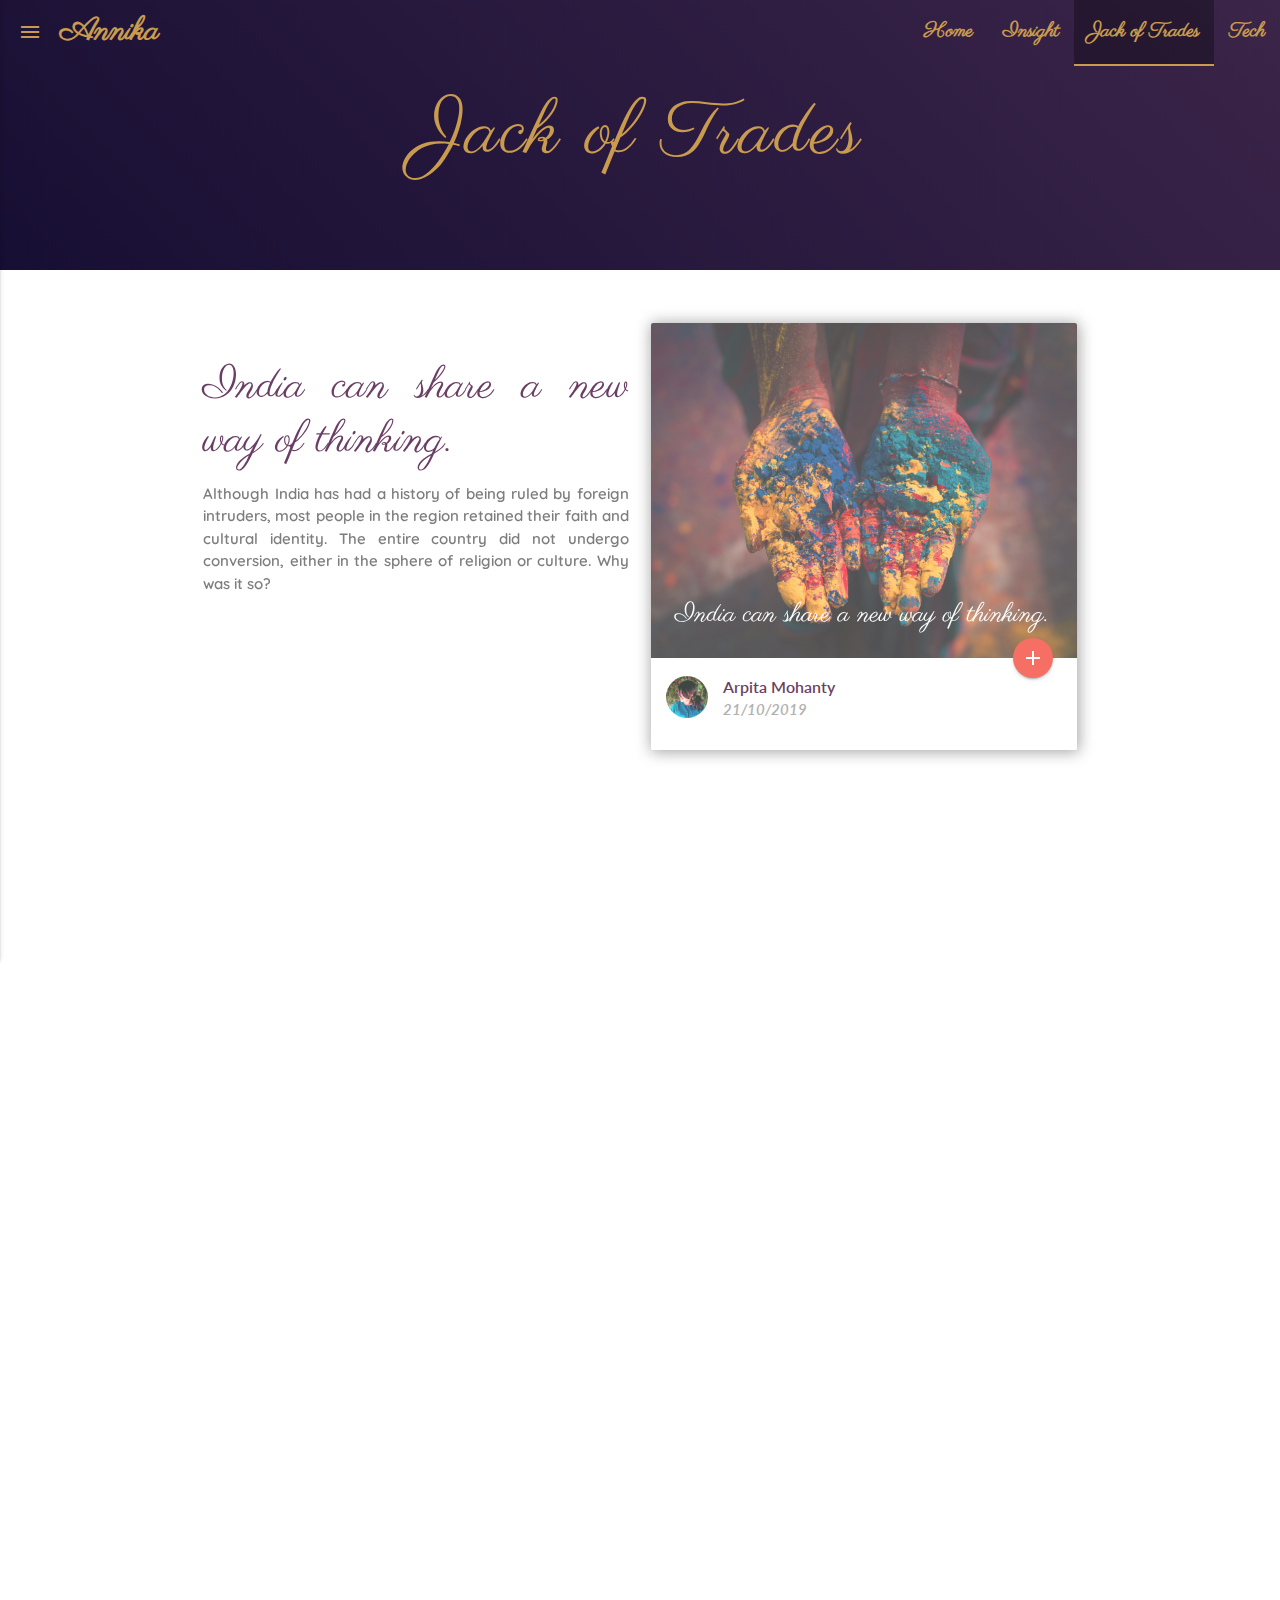
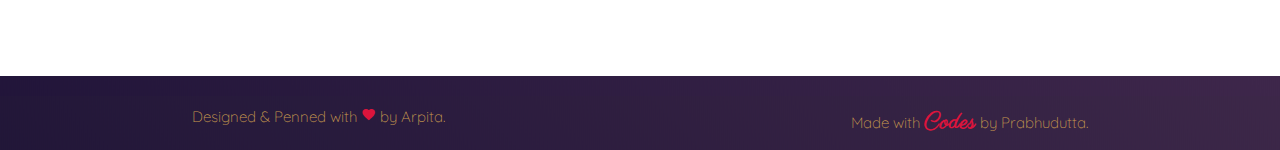
<file: jackoftrades.html>
<!DOCTYPE html>
<html>
  <head>
    <!--Import Google Icon Font-->
    <link
      href="https://fonts.googleapis.com/icon?family=Material+Icons"
      rel="stylesheet"
    />
    <!--Import materialize.css-->
    <link
      type="text/css"
      rel="stylesheet"
      href="css/materialize-dt.min.css"
      media="screen,projection"
    />
    <link type="text/css" rel="stylesheet" href="css/main-dt.css" />

    <!--Let browser know website is optimized for mobile-->
    <meta name="viewport" content="width=device-width, initial-scale=1.0" />
    <title>Annika</title>
  </head>

  <body>
    <!-- Header -->
    <header class="main-header">
      <nav class="transparent z-depth-0">
        <div class="nav-wrapper">
          <a
            href="#"
            data-activates="mobile-nav"
            class="button-collapse show-on-large"
            ><i class="material-icons">menu</i>
          </a>
          <a href="index.html" class="brand-logo"><b>Annika</b></a>
          <ul class="right hide-on-med-and-down">
            <li>
              <a href="index.html">Home</a>
            </li>
            <li>
              <a href="insight.html">Insight</a>
            </li>
            <li class="active">
              <a href="jackoftrades.html" class="active">Jack of Trades</a>
            </li>
            <li>
              <a href="tech.html">Tech</a>
            </li>
          </ul>
        </div>
        <ul class="side-nav" id="mobile-nav">
          <li>
            <a href="" style="border-bottom: 2px solid;"><b>Annika</b></a>
          </li>
          <li>
            <a href="index.html">Home</a>
          </li>
          <li>
            <a href="insight.html">Insight</a>
          </li>
          <li>
            <a href="jackoftrades.html" class="active">Jack of Trades</a>
          </li>
          <li>
              <a href="tech.html">Tech</a>
            </li>
        </ul>
      </nav>
      <h1 class="center">Jack of Trades</h1>
    </header>

    <!-- Section: Main -->
    <section class="section section-main">
      <!-- Row 1 -->
      <div class="row row-1">
        <div class="container">
          <div class="col m6 hide-on-small-only">
            <div class="img-content">
              <h3>
                <a href="#abstract1" class="modal-trigger"
                  >India can share a new way of thinking.</a
                >
              </h3>
              Although India has had a history of being ruled by foreign
              intruders, most people in the region retained their faith and
              cultural identity. The entire country did not undergo conversion,
              either in the sphere of religion or culture. Why was it so?
            </div>
          </div>
          <div class="col m6">
            <div class="card">
              <div class="card-image">
                <img src="img/gallery/india.jpg" alt="" />
                <span class="card-title"
                  >India can share a new way of thinking.</span
                >
                <a
                  href="#abstract1"
                  class="btn-floating halfway-fab waves-effect waves-light red modal-trigger"
                >
                  <i class="material-icons">add</i>
                </a>
              </div>
              <div class="card-content">
                <ul class="collection">
                  <li class="collection-item avatar">
                    <img src="img/gallery/author.jpg" alt="" class="circle" />
                    <span class="title">Arpita Mohanty</span>
                    <p class="date"><i>21/10/2019</i></p>
                  </li>
                </ul>
              </div>
            </div>
          </div>
        </div>
      </div>
      <!-- Row 2 -->
      <div class="row row-2">
        <div class="container">
          <div class="col m6">
            <div class="card">
              <div class="card-image">
                <img src="img/gallery/amazon.jpg" alt="" />
                <span class="card-title"
                  >Let us learn from the world’s richest man</span
                >
                <a
                  href="#abstract2"
                  class="btn-floating halfway-fab waves-effect waves-light red modal-trigger"
                >
                  <i class="material-icons">add</i>
                </a>
              </div>
              <div class="card-content">
                <ul class="collection">
                  <li class="collection-item avatar">
                    <img src="img/gallery/author.jpg" alt="" class="circle" />
                    <span class="title">Arpita Mohanty</span>
                    <p class="date"><i>21/10/2019</i></p>
                  </li>
                </ul>
              </div>
            </div>
          </div>
          <div class="col m6 hide-on-small-only">
            <div class="img-content">
              <h3>
                <a href="#abstract2" class="modal-trigger"
                  >Let us learn from the world’s richest man</a
                >
              </h3>
              “I believe you have to be willing to be misunderstood if you are
              going to innovate” - Jeff Bezos
            </div>
          </div>
        </div>
      </div>
      <!-- Row 3 -->
      <div class="row row-3">
        <div class="container">
          <div class="col m6 hide-on-small-only">
            <div class="img-content">
              <h3>
                <a href="#abstract3" class="modal-trigger"
                  >Creating identity & Responsibility</a
                >
              </h3>
              In this great life, in the grand scheme of things, I still have
              little to nothing to figure out. <br />
              I stumbled, that made me fall but I learned how to get up. Living
              well, doing good & making life better, this is what we all need.
            </div>
          </div>
          <div class="col m6">
            <div class="card">
              <div class="card-image">
                <img src="img/gallery/identity.jpg" alt="" />
                <span class="card-title"
                  >Creating identity & Responsibility</span
                >
                <a
                  href="#abstract3"
                  class="btn-floating halfway-fab waves-effect waves-light red modal-trigger"
                >
                  <i class="material-icons">add</i>
                </a>
              </div>
              <div class="card-content">
                <ul class="collection">
                  <li class="collection-item avatar">
                    <img src="img/gallery/author.jpg" alt="" class="circle" />
                    <span class="title">Arpita Mohanty</span>
                    <p class="date"><i>28/10/2019</i></p>
                  </li>
                </ul>
              </div>
            </div>
          </div>
        </div>
      </div>
    </section>

    <!-- Modal 1 -->
    <div id="abstract1" class="modal">
      <div class="modal-content">
        <h4>India can share a new way of thinking.</h4>
        <img src="img/gallery/india.jpg" alt="" class="responsive-img" />
        Although India has had a history of being ruled by foreign intruders,
        most people in the region retained their faith and cultural identity.
        The entire country did not undergo conversion, either in the sphere of
        religion or culture. Why was it so?<br /><br />
        A probable answer lies in the higher quality of Indian spiritual
        thought. Though physically subjugated, most people's mind and hearts
        remained their own. Another reason could be the that religion was a very
        personal matter for most people of India, it was more about a higher
        philosophy. They had an ista devta, personal god, and were steeped in
        ancient traditions; they could not bring themselves to surrender their
        souls to their oppressors. I say ‘higher philosophy’ because one cannot
        really call it religion as that would make it very narrow. Indeed -it is
        really a celebration of life, with deep insights.<br /><br />
        Philosophy expounded in the Vedas, Patanjali yoga darshan, Upanishads,
        for example, transcends all caste, creed and physical boundaries and
        really ought to be the guiding principle for national and international
        discourses. This, together with high technology, should be the mantra of
        development for not only India, but the world. This would be the basis
        of a new philosophy.<br /><br />
        Every act of violence for ethnic cleansing brings faith to the fore and
        the strong reaction to it, forces the population to become even more
        fundamentalists. The whole basics of subjugation of one religion by
        another brings greater misery and more radicalisation.<br /><br />
        Most religious authorities control the hearts and minds of the followers
        mostly by coercive means. In fact, all isma and religions have been
        misused for such control. The spirit of enquiry is missing.<br /><br />
        Ancient India philosophical thought was based on the spirit of enquiry
        where the guru, the preceptor, only showed the way -the disciple had to
        find the goal. That is a higher form of thought process and is spiritual
        in nature rather than dogmatic.<br /><br />
        The hearts and minds of people can be approached non-violently, by
        higher thought. No matter how criminal or evil person is, he can always
        be inspired by higher thought that is universal in nature.<br /><br />
        Winning of hearts and minds through higher intellectual thought is the
        way forward in this time of ethnic strife and violence all over the
        world.<br /><br />
        Similarly, Gandhiji, through non-violent ways, won the hearts and minds
        of the people. He distilled the ancient philosophy of Bhagwat gita and
        used it to raise the level of discourse to a higher level, thereby
        achieving remarkable results.<br /><br />
        But for this transformation to happen, we need large numbers of evolved
        leaders like Adi Shankaracharya and MK Gandhi who understand the higher
        philosophical thought and who share their insights with the world. This,
        together with high technology, should be the development philosophy.
        This combination will enable us to live sustainably and efficiently and
        is likely to give us a sense of purpose and an emotionally satisfying
        life.<br /><br />
        Nevertheless, for the world to follow this strategy, we have to first
        make it happen here in India in the past, all great thoughts from India
        went abroad after they were practised in India for a period of time.
        therefore, there is need for our own population to accept gracefully
        that there are different shades of opinion. If we understand the
        greatness of ancient Indian philosophical thought, that could help
        remove our fears and insecurities.
      </div>
      <div class="modal-footer">
        <ul class="collection">
          <li class="collection-item avatar">
            <img src="img/gallery/author.jpg" alt="" class="circle" />
            <span class="title">Arpita Mohanty</span>
            <p class="date"><i>21/10/2019</i></p>
          </li>
        </ul>
      </div>
    </div>

    <!-- Modal 2 -->
    <div id="abstract2" class="modal">
      <div class="modal-content">
        <h4>Let us learn from the world’s richest man</h4>
        <img src="img/gallery/amazon.jpg" alt="" class="responsive-img" />
        <i class=""
          >“I believe you have to be willing to be misunderstood if you are
          going to innovate”- Jeff Bezos, AMAZON</i
        ><br /><br />
        Luckily, we all want to grow in terms of beauty …luxury …so on.<br /><br />
        But up to what sincerity we are working to achieve them?<br /><br />
        Jeff Bezos-one of the worlds richest person and an inspiration for
        millions of entrepreneurs around the world. A journey that began with an
        online bookstore and cumulated into a global ecommerce giant has many
        lessons under its wrap which professionals from different fields are
        trying hard to emulate.<br /><br />
        However, the best lessons we can learn from his failure not from the
        success of his brainchild amazon. Some of the biggest gaffes included
        the fire phone, register-credit card processing service for the certain
        bets which paid him rich dividends such as the kindle e-reader, and so
        he justified his choice and risk-taking approach as,<i class="">
          “Bold bets pay for a lot of failures. I’ve made billions of dollars of
          failures at Amazon.com. we can’t be in survival mode. We have to be in
          growth mode.”</i
        ><br /><br />
        <i class=""
          >“if you are doing anything interesting in the world. you are going to
          have critics. You can’t stop it. move forward. it’s not worth losing
          any sleep over. When you receive criticism from the well-meaning
          people, it pays you to ask, ‘are they right? and if they are, you need
          to adapt what they’re doing. If they are not right, if you really have
          the conviction that they’re not right, you need to have that long-term
          willingness to be misunderstood. It’s a key part of innovation>” -
          Jeff Bezos</i
        ><br /><br />
        When you are going to do something-out of the box ,you are going have
        almost as many critics and haters as followers and admirers. Even the
        most successful people from any fields own them out in each step of
        their journey. But what sets them apart from commoners is their way of
        handling their critics and admirers at the same time. The bigger you aim
        the more ruckuses your critics would try to create to distract you.
        There is no possible way to escape criticism and the only way out it is
        by accepting them and taking the in your stride.<br /><br />
        Humble origins and simplistic approach will win up a big smile for you.
        For a big in life focus on simple things and do them religiously and you
        would see the result sooner or later. There is always a win in
        discovering yourself – I…ME…MYSELF.
      </div>
      <div class="modal-footer">
        <ul class="collection">
          <li class="collection-item avatar">
            <img src="img/gallery/author.jpg" alt="" class="circle" />
            <span class="title">Arpita Mohanty</span>
            <p class="date"><i>21/10/2019</i></p>
          </li>
        </ul>
      </div>
    </div>
    
    <!-- Modal 3 -->
    <div id="abstract3" class="modal">
      <div class="modal-content">
        <h4>Creating identity & Responsibility</h4>
        <img src="img/gallery/identity.jpg" alt="" class="responsive-img" />
        In this great life, in the grand scheme of things, I still have little
        to nothing to figure out. <br /><br />
        I stumbled, that made me fall but I learned how to get up. Living well,
        doing good & making life better, this is what we all need.<br /><br />
        If you want to change your life, then change your identity. Identity is
        what determines the actions you perform. Have you ever received a gift
        on birthdays?<br /><br />
        If yes… Did you receive what you wished for?<br /><br />
        If yes… it’s like OMG… OWW!!!<br /><br />
        If not… then of course you took a deep breath and said it’s okay. I can
        use it some way or the other.<br /><br />
        Same goes for life. What you hope are in your thoughts. The limitations
        in your life are framed by the box of your mind. The type of person you
        believe that you are and the type of things that you believe you are
        capable of and the actions you perform determines your identity.<br /><br />
        The gift that you wish - a thought that just popped out of your mind
        should be resulting in action in order to get what you have wished
        for.<br /><br />
        If you want a new life, then start building a new you - a new
        identity.<br /><br />
        Start small. Prove yourself in a thousand tiny ways - so as to get that
        desired gift. Soon it will become real in thousand big ways.<br /><br />
        A lot of you must be thinking,
        <i class="">“If I just work hard, then things will work out for me.”</i
        ><br /><br />
        May be. May be not.<br /><br />
        It’s your job to decide the direction for your life. Of course you want
        some by your side to help you out in this. The world is filled with good
        people who want good things for you. But they are busy with their own
        lives. It’s not their job to find opportunities for you. They won’t help
        you unless you can tap them on the shoulder and say,<i class=""
          >“I’d like to get there. Do you know how?”</i
        ><br /><br />
        A purpose is everything. Hope is everything. Will and determination join
        hands in them. If you know where you want to go in life, then people
        will either help you to get there or get out of the way.<br />
        Both of those are useful.<br /><br />
        Start now. Have a smile. Create your identity.<br />
      </div>
      <div class="modal-footer">
        <ul class="collection">
          <li class="collection-item avatar">
            <img src="img/gallery/author.jpg" alt="" class="circle" />
            <span class="title">Arpita Mohanty</span>
            <p class="date"><i>28/10/2019</i></p>
          </li>
        </ul>
      </div>
    </div>

    <!-- Footer -->
    <footer class="page-footer">
      <div class="footer-copyright">
        <div class="container">
          Designed & Penned with
          <i class="material-icons tiny" style="color: crimson;">favorite</i> by
          Arpita.
          <a class="grey-text text-lighten-4 right" href="#!"
            >Made with
            <span class="poem" style="color: crimson; letter-spacing: 1px;"
              ><b>Codes</b></span
            >
            by Prabhudutta.</a
          >
        </div>
      </div>
    </footer>

    <!--Import jQuery before materialize.js-->
    <script
      type="text/javascript"
      src="https://code.jquery.com/jquery-3.2.1.min.js"
    ></script>
    <script type="text/javascript" src="js/materialize.min.js"></script>
    <script>
      $(document).ready(function() {
        // init Modal
        $(".button-collapse").sideNav();

        //Init Modal
        $(".modal").modal();

        //ScrollFire
        const options = [
          {
            selector: ".row-1",
            offset: 50,
            callback: function(el) {
              Materialize.fadeInImage($(el));
            }
          },
          {
            selector: ".row-2",
            offset: 200,
            callback: function(el) {
              Materialize.fadeInImage($(el));
            }
          },
          {
            selector: ".row-3",
            offset: 250,
            callback: function(el) {
              Materialize.fadeInImage($(el));
            }
          }
        ];

        Materialize.scrollFire(options);
      });
    </script>
  </body>
</html>
</file>
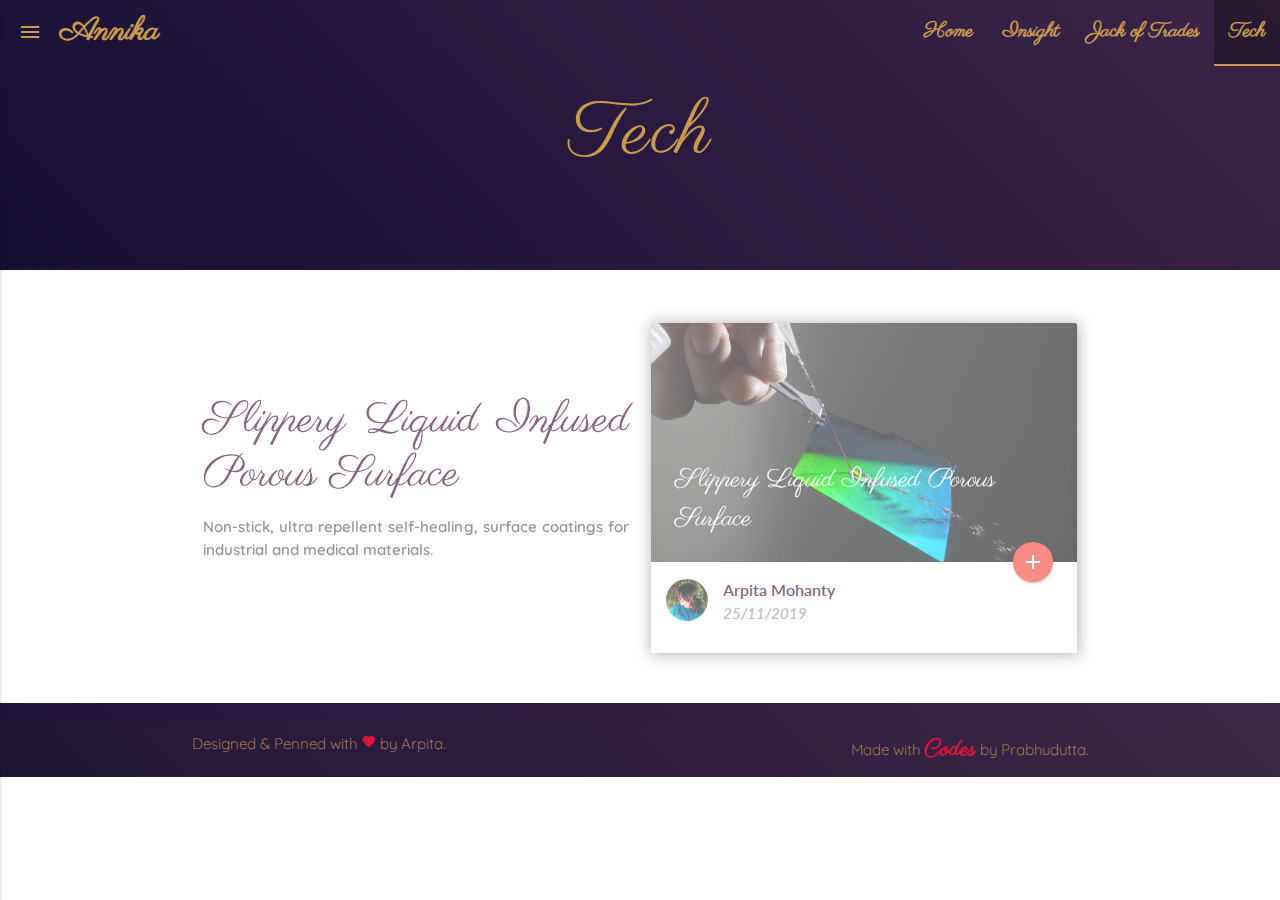
<file: tech.html>
<!DOCTYPE html>
<html>
  <head>
    <!--Import Google Icon Font-->
    <link
      href="https://fonts.googleapis.com/icon?family=Material+Icons"
      rel="stylesheet"
    />
    <!--Import materialize.css-->
    <link
      type="text/css"
      rel="stylesheet"
      href="css/materialize-dt.min.css"
      media="screen,projection"
    />
    <link type="text/css" rel="stylesheet" href="css/main-dt.css" />

    <!--Let browser know website is optimized for mobile-->
    <meta name="viewport" content="width=device-width, initial-scale=1.0" />
    <title>Annika</title>
  </head>

  <body>
    <!-- Header -->
    <header class="main-header">
      <nav class="transparent z-depth-0">
        <div class="nav-wrapper">
          <a
            href="#"
            data-activates="mobile-nav"
            class="button-collapse show-on-large"
            ><i class="material-icons">menu</i>
          </a>
          <a href="index.html" class="brand-logo"><b>Annika</b></a>
          <ul class="right hide-on-med-and-down">
            <li>
              <a href="index.html">Home</a>
            </li>
            <li>
              <a href="insight.html">Insight</a>
            </li>
            <li>
              <a href="jackoftrades.html">Jack of Trades</a>
            </li>
            <li class="active">
              <a href="tech.html" class="active">Tech</a>
            </li>
          </ul>
        </div>
        <ul class="side-nav" id="mobile-nav">
          <li>
            <a href="" style="border-bottom: 2px solid;"><b>Annika</b></a>
          </li>
          <li>
            <a href="index.html">Home</a>
          </li>
          <li>
            <a href="insight.html">Insight</a>
          </li>
          <li>
            <a href="jackoftrades.html">Jack of Trades</a>
          </li>
          <li>
            <a href="tech.html" class="active">Tech</a>
          </li>
        </ul>
      </nav>
      <h1 class="center">Tech</h1>
    </header>

    <!-- Section: Main -->
    <section class="section section-main">
      <!-- Row 1 -->
      <div class="row row-1">
        <div class="container">
          <div class="col m6 hide-on-small-only">
            <div class="img-content">
              <h3>
                <a href="#abstract1" class="modal-trigger"
                  >Slippery Liquid Infused Porous Surface</a
                >
              </h3>
              Non-stick, ultra repellent self-healing, surface coatings for
              industrial and medical materials.
            </div>
          </div>
          <div class="col m6">
            <div class="card">
              <div class="card-image">
                <img src="img/gallery/slips.jpg" alt="" />
                <span class="card-title"
                  >Slippery Liquid Infused Porous Surface</span
                >
                <a
                  href="#abstract1"
                  class="btn-floating halfway-fab waves-effect waves-light red modal-trigger"
                >
                  <i class="material-icons">add</i>
                </a>
              </div>
              <div class="card-content">
                <ul class="collection">
                  <li class="collection-item avatar">
                    <img src="img/gallery/author.jpg" alt="" class="circle" />
                    <span class="title">Arpita Mohanty</span>
                    <p class="date"><i>25/11/2019</i></p>
                  </li>
                </ul>
              </div>
            </div>
          </div>
        </div>
      </div>
    </section>

    <!-- Modal 1 -->
    <div id="abstract1" class="modal">
      <div class="modal-content">
        <h4>Slippery Liquid Infused Porous Surface</h4>
        <img src="img/gallery/slips.jpg" alt="" class="responsive-img" />
        Non-stick, ultra repellent self-healing, surface coatings for industrial
        and medical materials. <br /><br />
        Inspired by the Nepenthes pitcher plant, provides unique capabilities
        that are unmatched by any other liquid repellent surface
        technologies.<br /><br />
        This inexpensive super repellent surface has grabbed the sectors ranging
        from refrigeration & architecture to consumer products. The repellent
        surfaces designed is based after lotus leaves which are extremely
        hydrophobic due to their rough, wary surface, has no far met the mark:
        they may repel water but fail to repel oils and others.<br /><br />
        SLIPS technology inspired by the slippery pitcher plant can be applied
        to wider range of materials including plastics, metals, ceramics, glass
        and even concrete. They repel all kind of liquids and products: oil,
        paint, emulsions, lotions and gels, as well as blood, bacteria and
        marine organisms.<br /><br />
        The versatility of SLIPS, their robustness and unique ability to
        selfheal makes it possible to design these surfaces for use almost
        anywhere, even under extreme temperature and pressure conditions.
      </div>
      <div class="modal-footer">
        <ul class="collection">
          <li class="collection-item avatar">
            <img src="img/gallery/author.jpg" alt="" class="circle" />
            <span class="title">Arpita Mohanty</span>
            <p class="date"><i>25/11/2019</i></p>
          </li>
        </ul>
      </div>
    </div>

    <!-- Modal 2 -->
    <!-- <div id="abstract2" class="modal">
      <div class="modal-content">
        <h4>Let us learn from the world’s richest man</h4>
        <img src="img/gallery/amazon.jpg" alt="" class="responsive-img" />
        <i class=""
          >“I believe you have to be willing to be misunderstood if you are
          going to innovate”- Jeff Bezos, AMAZON</i
        ><br /><br />
        Luckily, we all want to grow in terms of beauty …luxury …so on.<br /><br />
        But up to what sincerity we are working to achieve them?<br /><br />
        Jeff Bezos-one of the worlds richest persons and an inspiration for
        millions of entrepreneurs around the world. A journey that began with an
        online bookstore and cumulated into a global ecommerce giant has many
        lessons under its wrap which professionals from different fields are
        trying hard to emulate.<br /><br />
        However, the best lessons we can learn from his failure not from the
        success of his brainchild amazon. Some of the biggest gaffes included
        the fire phone, register-credit card processing service for the certain
        bets which paid him rich dividends such as the kindle e-reader, and so
        he justified his choice and risk-taking approach as,<i class="">
          “Bold bets pay for a lot of failures. I’ve made billions of dollars of
          failures at Amazon.com. we can’t be in survival mode. We have to be in
          growth mode.”</i
        ><br /><br />
        <i class=""
          >“if you are doing anything interesting in the world. you are going to
          have critics. You can’t stop it. move forward. it’s not worth losing
          any sleep over. When you receive criticism from the well-meaning
          people, it pays you to ask, ‘are they right? and if they are, you need
          to adapt what they’re doing. If they are not right, if you really have
          the conviction that they’re not right, you need to have that long-term
          willingness to be misunderstood. It’s a key part of innovation>” -
          Jeff Bezos</i
        ><br /><br />
        When you are going to do something-out of the box ,you are going have
        almost as many critics and haters as followers and admirers. Even the
        most successful people from any fields own them out in each step of
        their journey. But what sets them apart from commoners is their way of
        handling their critics and admirers at the same time. The bigger you aim
        the more ruckuses your critics would try to create to distract you.
        There is no possible way to escape criticism and the only way out it is
        by accepting them and taking the in your stride.<br /><br />
        Humble origins and simplistic approach will win up a big smile for you.
        For a big in life focus on simple things and do them religiously and you
        would see the result sooner or later. There is always a win in
        discovering yourself – I…ME…MYSELF.
      </div>
      <div class="modal-footer">
        <ul class="collection">
          <li class="collection-item avatar">
            <img src="img/gallery/author.jpg" alt="" class="circle" />
            <span class="title">Arpita Mohanty</span>
            <p class="date"><i>21/10/2019</i></p>
          </li>
        </ul>
      </div>
    </div> -->

    <!-- Modal 3 -->
    <!-- <div id="abstract3" class="modal">
      <div class="modal-content">
        <h4>Creating identity & Responsibility</h4>
        <img src="img/gallery/identity.jpg" alt="" class="responsive-img" />
        In this great life, in the grand scheme of things, I still have little
        to nothing to figure out. <br />
        I stumbled, that made me fall but I learned how to get up. Living well,
        doing good & making life better, this is what we all need.<br />
        If you want to change your life, then change your identity. Identity is
        what determines the actions you perform. Have you ever received a gift
        on birthdays?<br />
        If yes… Did you receive what you wished for?<br />
        If yes… it’s like OMG… OWW!!!<br />
        If not… then of course you took a deep breath and said it’s okay. I can
        use it some way or the other.<br />
        Same goes for life. What you hope are in your thoughts. The limitations
        in your life are framed by the box of your mind. The type of person you
        believe that you are and the type of things that you believe you are
        capable of and the actions you perform determines your identity.<br />
        The gift that you wish - a thought that just popped out of your mind
        should be resulting in action in order to get what you have wished
        for.<br />
        If you want a new life, then start building a new you - a new
        identity.<br />
        Start small. Prove yourself in a thousand tiny ways - so as to get that
        desired gift. Soon it will become real in thousand big ways.<br />
        A lot of you must be thinking,
        <i class="">“If I just work hard, then things will work out for me.”</i
        ><br />
        May be. May be not.<br />
        It’s your job to decide the direction for your life. Of course you want
        some by your side to help you out in this. The world is filled with good
        people who want good things for you. But they are busy with their own
        lives. It’s not their job to find opportunities for you. They won’t help
        you unless you can tap them on the shoulder and say,<i class=""
          >“I’d like to get there. Do you know how?”</i
        ><br />
        A purpose is everything. Hope is everything. Will and determination join
        hands in them. If you know where you want to go in life, then people
        will either help you to get there or get out of the way.<br />
        Both of those are useful.<br />
        Start now. Have a smile. Create your identity.<br />
      </div>
      <div class="modal-footer">
        <ul class="collection">
          <li class="collection-item avatar">
            <img src="img/gallery/author.jpg" alt="" class="circle" />
            <span class="title">Arpita Mohanty</span>
            <p class="date"><i>28/10/2019</i></p>
          </li>
        </ul>
      </div>
    </div> -->

    <!-- Footer -->
    <footer class="page-footer">
      <div class="footer-copyright">
        <div class="container">
          Designed & Penned with
          <i class="material-icons tiny" style="color: crimson;">favorite</i> by
          Arpita.
          <a class="grey-text text-lighten-4 right" href="#!"
            >Made with
            <span class="poem" style="color: crimson; letter-spacing: 1px;"
              ><b>Codes</b></span
            >
            by Prabhudutta.</a
          >
        </div>
      </div>
    </footer>

    <!--Import jQuery before materialize.js-->
    <script
      type="text/javascript"
      src="https://code.jquery.com/jquery-3.2.1.min.js"
    ></script>
    <script type="text/javascript" src="js/materialize.min.js"></script>
    <script>
      $(document).ready(function() {
        // init Modal
        $(".button-collapse").sideNav();

        //Init Modal
        $(".modal").modal();

        //ScrollFire
        const options = [
          {
            selector: ".row-1",
            offset: 50,
            callback: function(el) {
              Materialize.fadeInImage($(el));
            }
          }
          // {
          //   selector: ".row-2",
          //   offset: 200,
          //   callback: function(el) {
          //     Materialize.fadeInImage($(el));
          //   }
          // },
          // {
          //   selector: ".row-3",
          //   offset: 250,
          //   callback: function(el) {
          //     Materialize.fadeInImage($(el));
          //   }
          // }
        ];

        Materialize.scrollFire(options);
      });
    </script>
  </body>
</html>
</file>
<file: css/main-dt.css>
@import url('https://fonts.googleapis.com/css?family=Parisienne&display=swap&subset=latin-ext');
@import url('https://fonts.googleapis.com/css?family=Lato:400,400i,700,700i&display=swap&subset=latin-ext');
@import url("https://fonts.googleapis.com/css?family=Quicksand:400,500,600&display=swap");

.materialize-red {
  background-color: #e51c23 !important; }

.materialize-red-text {
  color: #e51c23 !important; }

.materialize-red.lighten-5 {
  background-color: #fdeaeb !important; }

.materialize-red-text.text-lighten-5 {
  color: #fdeaeb !important; }

.materialize-red.lighten-4 {
  background-color: #f8c1c3 !important; }

.materialize-red-text.text-lighten-4 {
  color: #f8c1c3 !important; }

.materialize-red.lighten-3 {
  background-color: #f3989b !important; }

.materialize-red-text.text-lighten-3 {
  color: #f3989b !important; }

.materialize-red.lighten-2 {
  background-color: #ee6e73 !important; }

.materialize-red-text.text-lighten-2 {
  color: #ee6e73 !important; }

.materialize-red.lighten-1 {
  background-color: #ea454b !important; }

.materialize-red-text.text-lighten-1 {
  color: #ea454b !important; }

.materialize-red.darken-1 {
  background-color: #d0181e !important; }

.materialize-red-text.text-darken-1 {
  color: #d0181e !important; }

.materialize-red.darken-2 {
  background-color: #b9151b !important; }

.materialize-red-text.text-darken-2 {
  color: #b9151b !important; }

.materialize-red.darken-3 {
  background-color: #a21318 !important; }

.materialize-red-text.text-darken-3 {
  color: #a21318 !important; }

.materialize-red.darken-4 {
  background-color: #8b1014 !important; }

.materialize-red-text.text-darken-4 {
  color: #8b1014 !important; }

.red {
  background-color: #F44336 !important; }

.red-text {
  color: #F44336 !important; }

.red.lighten-5 {
  background-color: #FFEBEE !important; }

.red-text.text-lighten-5 {
  color: #FFEBEE !important; }

.red.lighten-4 {
  background-color: #FFCDD2 !important; }

.red-text.text-lighten-4 {
  color: #FFCDD2 !important; }

.red.lighten-3 {
  background-color: #EF9A9A !important; }

.red-text.text-lighten-3 {
  color: #EF9A9A !important; }

.red.lighten-2 {
  background-color: #E57373 !important; }

.red-text.text-lighten-2 {
  color: #E57373 !important; }

.red.lighten-1 {
  background-color: #EF5350 !important; }

.red-text.text-lighten-1 {
  color: #EF5350 !important; }

.red.darken-1 {
  background-color: #E53935 !important; }

.red-text.text-darken-1 {
  color: #E53935 !important; }

.red.darken-2 {
  background-color: #D32F2F !important; }

.red-text.text-darken-2 {
  color: #D32F2F !important; }

.red.darken-3 {
  background-color: #C62828 !important; }

.red-text.text-darken-3 {
  color: #C62828 !important; }

.red.darken-4 {
  background-color: #B71C1C !important; }

.red-text.text-darken-4 {
  color: #B71C1C !important; }

.red.accent-1 {
  background-color: #FF8A80 !important; }

.red-text.text-accent-1 {
  color: #FF8A80 !important; }

.red.accent-2 {
  background-color: #FF5252 !important; }

.red-text.text-accent-2 {
  color: #FF5252 !important; }

.red.accent-3 {
  background-color: #FF1744 !important; }

.red-text.text-accent-3 {
  color: #FF1744 !important; }

.red.accent-4 {
  background-color: #D50000 !important; }

.red-text.text-accent-4 {
  color: #D50000 !important; }

.pink {
  background-color: #e91e63 !important; }

.pink-text {
  color: #e91e63 !important; }

.pink.lighten-5 {
  background-color: #fce4ec !important; }

.pink-text.text-lighten-5 {
  color: #fce4ec !important; }

.pink.lighten-4 {
  background-color: #f8bbd0 !important; }

.pink-text.text-lighten-4 {
  color: #f8bbd0 !important; }

.pink.lighten-3 {
  background-color: #f48fb1 !important; }

.pink-text.text-lighten-3 {
  color: #f48fb1 !important; }

.pink.lighten-2 {
  background-color: #f06292 !important; }

.pink-text.text-lighten-2 {
  color: #f06292 !important; }

.pink.lighten-1 {
  background-color: #ec407a !important; }

.pink-text.text-lighten-1 {
  color: #ec407a !important; }

.pink.darken-1 {
  background-color: #d81b60 !important; }

.pink-text.text-darken-1 {
  color: #d81b60 !important; }

.pink.darken-2 {
  background-color: #c2185b !important; }

.pink-text.text-darken-2 {
  color: #c2185b !important; }

.pink.darken-3 {
  background-color: #ad1457 !important; }

.pink-text.text-darken-3 {
  color: #ad1457 !important; }

.pink.darken-4 {
  background-color: #880e4f !important; }

.pink-text.text-darken-4 {
  color: #880e4f !important; }

.pink.accent-1 {
  background-color: #ff80ab !important; }

.pink-text.text-accent-1 {
  color: #ff80ab !important; }

.pink.accent-2 {
  background-color: #ff4081 !important; }

.pink-text.text-accent-2 {
  color: #ff4081 !important; }

.pink.accent-3 {
  background-color: #f50057 !important; }

.pink-text.text-accent-3 {
  color: #f50057 !important; }

.pink.accent-4 {
  background-color: #c51162 !important; }

.pink-text.text-accent-4 {
  color: #c51162 !important; }

.purple {
  background-color: #9c27b0 !important; }

.purple-text {
  color: #9c27b0 !important; }

.purple.lighten-5 {
  background-color: #f3e5f5 !important; }

.purple-text.text-lighten-5 {
  color: #f3e5f5 !important; }

.purple.lighten-4 {
  background-color: #e1bee7 !important; }

.purple-text.text-lighten-4 {
  color: #e1bee7 !important; }

.purple.lighten-3 {
  background-color: #ce93d8 !important; }

.purple-text.text-lighten-3 {
  color: #ce93d8 !important; }

.purple.lighten-2 {
  background-color: #ba68c8 !important; }

.purple-text.text-lighten-2 {
  color: #ba68c8 !important; }

.purple.lighten-1 {
  background-color: #ab47bc !important; }

.purple-text.text-lighten-1 {
  color: #ab47bc !important; }

.purple.darken-1 {
  background-color: #8e24aa !important; }

.purple-text.text-darken-1 {
  color: #8e24aa !important; }

.purple.darken-2 {
  background-color: #7b1fa2 !important; }

.purple-text.text-darken-2 {
  color: #7b1fa2 !important; }

.purple.darken-3 {
  background-color: #6a1b9a !important; }

.purple-text.text-darken-3 {
  color: #6a1b9a !important; }

.purple.darken-4 {
  background-color: #4a148c !important; }

.purple-text.text-darken-4 {
  color: #4a148c !important; }

.purple.accent-1 {
  background-color: #ea80fc !important; }

.purple-text.text-accent-1 {
  color: #ea80fc !important; }

.purple.accent-2 {
  background-color: #e040fb !important; }

.purple-text.text-accent-2 {
  color: #e040fb !important; }

.purple.accent-3 {
  background-color: #d500f9 !important; }

.purple-text.text-accent-3 {
  color: #d500f9 !important; }

.purple.accent-4 {
  background-color: #aa00ff !important; }

.purple-text.text-accent-4 {
  color: #aa00ff !important; }

.deep-purple {
  background-color: #673ab7 !important; }

.deep-purple-text {
  color: #673ab7 !important; }

.deep-purple.lighten-5 {
  background-color: #ede7f6 !important; }

.deep-purple-text.text-lighten-5 {
  color: #ede7f6 !important; }

.deep-purple.lighten-4 {
  background-color: #d1c4e9 !important; }

.deep-purple-text.text-lighten-4 {
  color: #d1c4e9 !important; }

.deep-purple.lighten-3 {
  background-color: #b39ddb !important; }

.deep-purple-text.text-lighten-3 {
  color: #b39ddb !important; }

.deep-purple.lighten-2 {
  background-color: #9575cd !important; }

.deep-purple-text.text-lighten-2 {
  color: #9575cd !important; }

.deep-purple.lighten-1 {
  background-color: #7e57c2 !important; }

.deep-purple-text.text-lighten-1 {
  color: #7e57c2 !important; }

.deep-purple.darken-1 {
  background-color: #5e35b1 !important; }

.deep-purple-text.text-darken-1 {
  color: #5e35b1 !important; }

.deep-purple.darken-2 {
  background-color: #512da8 !important; }

.deep-purple-text.text-darken-2 {
  color: #512da8 !important; }

.deep-purple.darken-3 {
  background-color: #4527a0 !important; }

.deep-purple-text.text-darken-3 {
  color: #4527a0 !important; }

.deep-purple.darken-4 {
  background-color: #311b92 !important; }

.deep-purple-text.text-darken-4 {
  color: #311b92 !important; }

.deep-purple.accent-1 {
  background-color: #b388ff !important; }

.deep-purple-text.text-accent-1 {
  color: #b388ff !important; }

.deep-purple.accent-2 {
  background-color: #7c4dff !important; }

.deep-purple-text.text-accent-2 {
  color: #7c4dff !important; }

.deep-purple.accent-3 {
  background-color: #651fff !important; }

.deep-purple-text.text-accent-3 {
  color: #651fff !important; }

.deep-purple.accent-4 {
  background-color: #6200ea !important; }

.deep-purple-text.text-accent-4 {
  color: #6200ea !important; }

.indigo {
  background-color: #3f51b5 !important; }

.indigo-text {
  color: #3f51b5 !important; }

.indigo.lighten-5 {
  background-color: #e8eaf6 !important; }

.indigo-text.text-lighten-5 {
  color: #e8eaf6 !important; }

.indigo.lighten-4 {
  background-color: #c5cae9 !important; }

.indigo-text.text-lighten-4 {
  color: #c5cae9 !important; }

.indigo.lighten-3 {
  background-color: #9fa8da !important; }

.indigo-text.text-lighten-3 {
  color: #9fa8da !important; }

.indigo.lighten-2 {
  background-color: #7986cb !important; }

.indigo-text.text-lighten-2 {
  color: #7986cb !important; }

.indigo.lighten-1 {
  background-color: #5c6bc0 !important; }

.indigo-text.text-lighten-1 {
  color: #5c6bc0 !important; }

.indigo.darken-1 {
  background-color: #3949ab !important; }

.indigo-text.text-darken-1 {
  color: #3949ab !important; }

.indigo.darken-2 {
  background-color: #303f9f !important; }

.indigo-text.text-darken-2 {
  color: #303f9f !important; }

.indigo.darken-3 {
  background-color: #283593 !important; }

.indigo-text.text-darken-3 {
  color: #283593 !important; }

.indigo.darken-4 {
  background-color: #1a237e !important; }

.indigo-text.text-darken-4 {
  color: #1a237e !important; }

.indigo.accent-1 {
  background-color: #8c9eff !important; }

.indigo-text.text-accent-1 {
  color: #8c9eff !important; }

.indigo.accent-2 {
  background-color: #536dfe !important; }

.indigo-text.text-accent-2 {
  color: #536dfe !important; }

.indigo.accent-3 {
  background-color: #3d5afe !important; }

.indigo-text.text-accent-3 {
  color: #3d5afe !important; }

.indigo.accent-4 {
  background-color: #304ffe !important; }

.indigo-text.text-accent-4 {
  color: #304ffe !important; }

.blue {
  background-color: #2196F3 !important; }

.blue-text {
  color: #2196F3 !important; }

.blue.lighten-5 {
  background-color: #E3F2FD !important; }

.blue-text.text-lighten-5 {
  color: #E3F2FD !important; }

.blue.lighten-4 {
  background-color: #BBDEFB !important; }

.blue-text.text-lighten-4 {
  color: #BBDEFB !important; }

.blue.lighten-3 {
  background-color: #90CAF9 !important; }

.blue-text.text-lighten-3 {
  color: #90CAF9 !important; }

.blue.lighten-2 {
  background-color: #64B5F6 !important; }

.blue-text.text-lighten-2 {
  color: #64B5F6 !important; }

.blue.lighten-1 {
  background-color: #42A5F5 !important; }

.blue-text.text-lighten-1 {
  color: #42A5F5 !important; }

.blue.darken-1 {
  background-color: #1E88E5 !important; }

.blue-text.text-darken-1 {
  color: #1E88E5 !important; }

.blue.darken-2 {
  background-color: #1976D2 !important; }

.blue-text.text-darken-2 {
  color: #1976D2 !important; }

.blue.darken-3 {
  background-color: #1565C0 !important; }

.blue-text.text-darken-3 {
  color: #1565C0 !important; }

.blue.darken-4 {
  background-color: #0D47A1 !important; }

.blue-text.text-darken-4 {
  color: #0D47A1 !important; }

.blue.accent-1 {
  background-color: #82B1FF !important; }

.blue-text.text-accent-1 {
  color: #82B1FF !important; }

.blue.accent-2 {
  background-color: #448AFF !important; }

.blue-text.text-accent-2 {
  color: #448AFF !important; }

.blue.accent-3 {
  background-color: #2979FF !important; }

.blue-text.text-accent-3 {
  color: #2979FF !important; }

.blue.accent-4 {
  background-color: #2962FF !important; }

.blue-text.text-accent-4 {
  color: #2962FF !important; }

.light-blue {
  background-color: #03a9f4 !important; }

.light-blue-text {
  color: #03a9f4 !important; }

.light-blue.lighten-5 {
  background-color: #e1f5fe !important; }

.light-blue-text.text-lighten-5 {
  color: #e1f5fe !important; }

.light-blue.lighten-4 {
  background-color: #b3e5fc !important; }

.light-blue-text.text-lighten-4 {
  color: #b3e5fc !important; }

.light-blue.lighten-3 {
  background-color: #81d4fa !important; }

.light-blue-text.text-lighten-3 {
  color: #81d4fa !important; }

.light-blue.lighten-2 {
  background-color: #4fc3f7 !important; }

.light-blue-text.text-lighten-2 {
  color: #4fc3f7 !important; }

.light-blue.lighten-1 {
  background-color: #29b6f6 !important; }

.light-blue-text.text-lighten-1 {
  color: #29b6f6 !important; }

.light-blue.darken-1 {
  background-color: #039be5 !important; }

.light-blue-text.text-darken-1 {
  color: #039be5 !important; }

.light-blue.darken-2 {
  background-color: #0288d1 !important; }

.light-blue-text.text-darken-2 {
  color: #0288d1 !important; }

.light-blue.darken-3 {
  background-color: #0277bd !important; }

.light-blue-text.text-darken-3 {
  color: #0277bd !important; }

.light-blue.darken-4 {
  background-color: #01579b !important; }

.light-blue-text.text-darken-4 {
  color: #01579b !important; }

.light-blue.accent-1 {
  background-color: #80d8ff !important; }

.light-blue-text.text-accent-1 {
  color: #80d8ff !important; }

.light-blue.accent-2 {
  background-color: #40c4ff !important; }

.light-blue-text.text-accent-2 {
  color: #40c4ff !important; }

.light-blue.accent-3 {
  background-color: #00b0ff !important; }

.light-blue-text.text-accent-3 {
  color: #00b0ff !important; }

.light-blue.accent-4 {
  background-color: #0091ea !important; }

.light-blue-text.text-accent-4 {
  color: #0091ea !important; }

.cyan {
  background-color: #00bcd4 !important; }

.cyan-text {
  color: #00bcd4 !important; }

.cyan.lighten-5 {
  background-color: #e0f7fa !important; }

.cyan-text.text-lighten-5 {
  color: #e0f7fa !important; }

.cyan.lighten-4 {
  background-color: #b2ebf2 !important; }

.cyan-text.text-lighten-4 {
  color: #b2ebf2 !important; }

.cyan.lighten-3 {
  background-color: #80deea !important; }

.cyan-text.text-lighten-3 {
  color: #80deea !important; }

.cyan.lighten-2 {
  background-color: #4dd0e1 !important; }

.cyan-text.text-lighten-2 {
  color: #4dd0e1 !important; }

.cyan.lighten-1 {
  background-color: #26c6da !important; }

.cyan-text.text-lighten-1 {
  color: #26c6da !important; }

.cyan.darken-1 {
  background-color: #00acc1 !important; }

.cyan-text.text-darken-1 {
  color: #00acc1 !important; }

.cyan.darken-2 {
  background-color: #0097a7 !important; }

.cyan-text.text-darken-2 {
  color: #0097a7 !important; }

.cyan.darken-3 {
  background-color: #00838f !important; }

.cyan-text.text-darken-3 {
  color: #00838f !important; }

.cyan.darken-4 {
  background-color: #006064 !important; }

.cyan-text.text-darken-4 {
  color: #006064 !important; }

.cyan.accent-1 {
  background-color: #84ffff !important; }

.cyan-text.text-accent-1 {
  color: #84ffff !important; }

.cyan.accent-2 {
  background-color: #18ffff !important; }

.cyan-text.text-accent-2 {
  color: #18ffff !important; }

.cyan.accent-3 {
  background-color: #00e5ff !important; }

.cyan-text.text-accent-3 {
  color: #00e5ff !important; }

.cyan.accent-4 {
  background-color: #00b8d4 !important; }

.cyan-text.text-accent-4 {
  color: #00b8d4 !important; }

.teal {
  background-color: #009688 !important; }

.teal-text {
  color: #009688 !important; }

.teal.lighten-5 {
  background-color: #e0f2f1 !important; }

.teal-text.text-lighten-5 {
  color: #e0f2f1 !important; }

.teal.lighten-4 {
  background-color: #b2dfdb !important; }

.teal-text.text-lighten-4 {
  color: #b2dfdb !important; }

.teal.lighten-3 {
  background-color: #80cbc4 !important; }

.teal-text.text-lighten-3 {
  color: #80cbc4 !important; }

.teal.lighten-2 {
  background-color: #4db6ac !important; }

.teal-text.text-lighten-2 {
  color: #4db6ac !important; }

.teal.lighten-1 {
  background-color: #26a69a !important; }

.teal-text.text-lighten-1 {
  color: #26a69a !important; }

.teal.darken-1 {
  background-color: #00897b !important; }

.teal-text.text-darken-1 {
  color: #00897b !important; }

.teal.darken-2 {
  background-color: #00796b !important; }

.teal-text.text-darken-2 {
  color: #00796b !important; }

.teal.darken-3 {
  background-color: #00695c !important; }

.teal-text.text-darken-3 {
  color: #00695c !important; }

.teal.darken-4 {
  background-color: #004d40 !important; }

.teal-text.text-darken-4 {
  color: #004d40 !important; }

.teal.accent-1 {
  background-color: #a7ffeb !important; }

.teal-text.text-accent-1 {
  color: #a7ffeb !important; }

.teal.accent-2 {
  background-color: #64ffda !important; }

.teal-text.text-accent-2 {
  color: #64ffda !important; }

.teal.accent-3 {
  background-color: #1de9b6 !important; }

.teal-text.text-accent-3 {
  color: #1de9b6 !important; }

.teal.accent-4 {
  background-color: #00bfa5 !important; }

.teal-text.text-accent-4 {
  color: #00bfa5 !important; }

.green {
  background-color: #4CAF50 !important; }

.green-text {
  color: #4CAF50 !important; }

.green.lighten-5 {
  background-color: #E8F5E9 !important; }

.green-text.text-lighten-5 {
  color: #E8F5E9 !important; }

.green.lighten-4 {
  background-color: #C8E6C9 !important; }

.green-text.text-lighten-4 {
  color: #C8E6C9 !important; }

.green.lighten-3 {
  background-color: #A5D6A7 !important; }

.green-text.text-lighten-3 {
  color: #A5D6A7 !important; }

.green.lighten-2 {
  background-color: #81C784 !important; }

.green-text.text-lighten-2 {
  color: #81C784 !important; }

.green.lighten-1 {
  background-color: #66BB6A !important; }

.green-text.text-lighten-1 {
  color: #66BB6A !important; }

.green.darken-1 {
  background-color: #43A047 !important; }

.green-text.text-darken-1 {
  color: #43A047 !important; }

.green.darken-2 {
  background-color: #388E3C !important; }

.green-text.text-darken-2 {
  color: #388E3C !important; }

.green.darken-3 {
  background-color: #2E7D32 !important; }

.green-text.text-darken-3 {
  color: #2E7D32 !important; }

.green.darken-4 {
  background-color: #1B5E20 !important; }

.green-text.text-darken-4 {
  color: #1B5E20 !important; }

.green.accent-1 {
  background-color: #B9F6CA !important; }

.green-text.text-accent-1 {
  color: #B9F6CA !important; }

.green.accent-2 {
  background-color: #69F0AE !important; }

.green-text.text-accent-2 {
  color: #69F0AE !important; }

.green.accent-3 {
  background-color: #00E676 !important; }

.green-text.text-accent-3 {
  color: #00E676 !important; }

.green.accent-4 {
  background-color: #00C853 !important; }

.green-text.text-accent-4 {
  color: #00C853 !important; }

.light-green {
  background-color: #8bc34a !important; }

.light-green-text {
  color: #8bc34a !important; }

.light-green.lighten-5 {
  background-color: #f1f8e9 !important; }

.light-green-text.text-lighten-5 {
  color: #f1f8e9 !important; }

.light-green.lighten-4 {
  background-color: #dcedc8 !important; }

.light-green-text.text-lighten-4 {
  color: #dcedc8 !important; }

.light-green.lighten-3 {
  background-color: #c5e1a5 !important; }

.light-green-text.text-lighten-3 {
  color: #c5e1a5 !important; }

.light-green.lighten-2 {
  background-color: #aed581 !important; }

.light-green-text.text-lighten-2 {
  color: #aed581 !important; }

.light-green.lighten-1 {
  background-color: #9ccc65 !important; }

.light-green-text.text-lighten-1 {
  color: #9ccc65 !important; }

.light-green.darken-1 {
  background-color: #7cb342 !important; }

.light-green-text.text-darken-1 {
  color: #7cb342 !important; }

.light-green.darken-2 {
  background-color: #689f38 !important; }

.light-green-text.text-darken-2 {
  color: #689f38 !important; }

.light-green.darken-3 {
  background-color: #558b2f !important; }

.light-green-text.text-darken-3 {
  color: #558b2f !important; }

.light-green.darken-4 {
  background-color: #33691e !important; }

.light-green-text.text-darken-4 {
  color: #33691e !important; }

.light-green.accent-1 {
  background-color: #ccff90 !important; }

.light-green-text.text-accent-1 {
  color: #ccff90 !important; }

.light-green.accent-2 {
  background-color: #b2ff59 !important; }

.light-green-text.text-accent-2 {
  color: #b2ff59 !important; }

.light-green.accent-3 {
  background-color: #76ff03 !important; }

.light-green-text.text-accent-3 {
  color: #76ff03 !important; }

.light-green.accent-4 {
  background-color: #64dd17 !important; }

.light-green-text.text-accent-4 {
  color: #64dd17 !important; }

.lime {
  background-color: #cddc39 !important; }

.lime-text {
  color: #cddc39 !important; }

.lime.lighten-5 {
  background-color: #f9fbe7 !important; }

.lime-text.text-lighten-5 {
  color: #f9fbe7 !important; }

.lime.lighten-4 {
  background-color: #f0f4c3 !important; }

.lime-text.text-lighten-4 {
  color: #f0f4c3 !important; }

.lime.lighten-3 {
  background-color: #e6ee9c !important; }

.lime-text.text-lighten-3 {
  color: #e6ee9c !important; }

.lime.lighten-2 {
  background-color: #dce775 !important; }

.lime-text.text-lighten-2 {
  color: #dce775 !important; }

.lime.lighten-1 {
  background-color: #d4e157 !important; }

.lime-text.text-lighten-1 {
  color: #d4e157 !important; }

.lime.darken-1 {
  background-color: #c0ca33 !important; }

.lime-text.text-darken-1 {
  color: #c0ca33 !important; }

.lime.darken-2 {
  background-color: #afb42b !important; }

.lime-text.text-darken-2 {
  color: #afb42b !important; }

.lime.darken-3 {
  background-color: #9e9d24 !important; }

.lime-text.text-darken-3 {
  color: #9e9d24 !important; }

.lime.darken-4 {
  background-color: #827717 !important; }

.lime-text.text-darken-4 {
  color: #827717 !important; }

.lime.accent-1 {
  background-color: #f4ff81 !important; }

.lime-text.text-accent-1 {
  color: #f4ff81 !important; }

.lime.accent-2 {
  background-color: #eeff41 !important; }

.lime-text.text-accent-2 {
  color: #eeff41 !important; }

.lime.accent-3 {
  background-color: #c6ff00 !important; }

.lime-text.text-accent-3 {
  color: #c6ff00 !important; }

.lime.accent-4 {
  background-color: #aeea00 !important; }

.lime-text.text-accent-4 {
  color: #aeea00 !important; }

.yellow {
  background-color: #ffeb3b !important; }

.yellow-text {
  color: #ffeb3b !important; }

.yellow.lighten-5 {
  background-color: #fffde7 !important; }

.yellow-text.text-lighten-5 {
  color: #fffde7 !important; }

.yellow.lighten-4 {
  background-color: #fff9c4 !important; }

.yellow-text.text-lighten-4 {
  color: #fff9c4 !important; }

.yellow.lighten-3 {
  background-color: #fff59d !important; }

.yellow-text.text-lighten-3 {
  color: #fff59d !important; }

.yellow.lighten-2 {
  background-color: #fff176 !important; }

.yellow-text.text-lighten-2 {
  color: #fff176 !important; }

.yellow.lighten-1 {
  background-color: #ffee58 !important; }

.yellow-text.text-lighten-1 {
  color: #ffee58 !important; }

.yellow.darken-1 {
  background-color: #fdd835 !important; }

.yellow-text.text-darken-1 {
  color: #fdd835 !important; }

.yellow.darken-2 {
  background-color: #fbc02d !important; }

.yellow-text.text-darken-2 {
  color: #fbc02d !important; }

.yellow.darken-3 {
  background-color: #f9a825 !important; }

.yellow-text.text-darken-3 {
  color: #f9a825 !important; }

.yellow.darken-4 {
  background-color: #f57f17 !important; }

.yellow-text.text-darken-4 {
  color: #f57f17 !important; }

.yellow.accent-1 {
  background-color: #ffff8d !important; }

.yellow-text.text-accent-1 {
  color: #ffff8d !important; }

.yellow.accent-2 {
  background-color: #ffff00 !important; }

.yellow-text.text-accent-2 {
  color: #ffff00 !important; }

.yellow.accent-3 {
  background-color: #ffea00 !important; }

.yellow-text.text-accent-3 {
  color: #ffea00 !important; }

.yellow.accent-4 {
  background-color: #ffd600 !important; }

.yellow-text.text-accent-4 {
  color: #ffd600 !important; }

.amber {
  background-color: #ffc107 !important; }

.amber-text {
  color: #ffc107 !important; }

.amber.lighten-5 {
  background-color: #fff8e1 !important; }

.amber-text.text-lighten-5 {
  color: #fff8e1 !important; }

.amber.lighten-4 {
  background-color: #ffecb3 !important; }

.amber-text.text-lighten-4 {
  color: #ffecb3 !important; }

.amber.lighten-3 {
  background-color: #ffe082 !important; }

.amber-text.text-lighten-3 {
  color: #ffe082 !important; }

.amber.lighten-2 {
  background-color: #ffd54f !important; }

.amber-text.text-lighten-2 {
  color: #ffd54f !important; }

.amber.lighten-1 {
  background-color: #ffca28 !important; }

.amber-text.text-lighten-1 {
  color: #ffca28 !important; }

.amber.darken-1 {
  background-color: #ffb300 !important; }

.amber-text.text-darken-1 {
  color: #ffb300 !important; }

.amber.darken-2 {
  background-color: #ffa000 !important; }

.amber-text.text-darken-2 {
  color: #ffa000 !important; }

.amber.darken-3 {
  background-color: #ff8f00 !important; }

.amber-text.text-darken-3 {
  color: #ff8f00 !important; }

.amber.darken-4 {
  background-color: #ff6f00 !important; }

.amber-text.text-darken-4 {
  color: #ff6f00 !important; }

.amber.accent-1 {
  background-color: #ffe57f !important; }

.amber-text.text-accent-1 {
  color: #ffe57f !important; }

.amber.accent-2 {
  background-color: #ffd740 !important; }

.amber-text.text-accent-2 {
  color: #ffd740 !important; }

.amber.accent-3 {
  background-color: #ffc400 !important; }

.amber-text.text-accent-3 {
  color: #ffc400 !important; }

.amber.accent-4 {
  background-color: #ffab00 !important; }

.amber-text.text-accent-4 {
  color: #ffab00 !important; }

.orange {
  background-color: #ff9800 !important; }

.orange-text {
  color: #ff9800 !important; }

.orange.lighten-5 {
  background-color: #fff3e0 !important; }

.orange-text.text-lighten-5 {
  color: #fff3e0 !important; }

.orange.lighten-4 {
  background-color: #ffe0b2 !important; }

.orange-text.text-lighten-4 {
  color: #ffe0b2 !important; }

.orange.lighten-3 {
  background-color: #ffcc80 !important; }

.orange-text.text-lighten-3 {
  color: #ffcc80 !important; }

.orange.lighten-2 {
  background-color: #ffb74d !important; }

.orange-text.text-lighten-2 {
  color: #ffb74d !important; }

.orange.lighten-1 {
  background-color: #ffa726 !important; }

.orange-text.text-lighten-1 {
  color: #ffa726 !important; }

.orange.darken-1 {
  background-color: #fb8c00 !important; }

.orange-text.text-darken-1 {
  color: #fb8c00 !important; }

.orange.darken-2 {
  background-color: #f57c00 !important; }

.orange-text.text-darken-2 {
  color: #f57c00 !important; }

.orange.darken-3 {
  background-color: #ef6c00 !important; }

.orange-text.text-darken-3 {
  color: #ef6c00 !important; }

.orange.darken-4 {
  background-color: #e65100 !important; }

.orange-text.text-darken-4 {
  color: #e65100 !important; }

.orange.accent-1 {
  background-color: #ffd180 !important; }

.orange-text.text-accent-1 {
  color: #ffd180 !important; }

.orange.accent-2 {
  background-color: #ffab40 !important; }

.orange-text.text-accent-2 {
  color: #ffab40 !important; }

.orange.accent-3 {
  background-color: #ff9100 !important; }

.orange-text.text-accent-3 {
  color: #ff9100 !important; }

.orange.accent-4 {
  background-color: #ff6d00 !important; }

.orange-text.text-accent-4 {
  color: #ff6d00 !important; }

.deep-orange {
  background-color: #ff5722 !important; }

.deep-orange-text {
  color: #ff5722 !important; }

.deep-orange.lighten-5 {
  background-color: #fbe9e7 !important; }

.deep-orange-text.text-lighten-5 {
  color: #fbe9e7 !important; }

.deep-orange.lighten-4 {
  background-color: #ffccbc !important; }

.deep-orange-text.text-lighten-4 {
  color: #ffccbc !important; }

.deep-orange.lighten-3 {
  background-color: #ffab91 !important; }

.deep-orange-text.text-lighten-3 {
  color: #ffab91 !important; }

.deep-orange.lighten-2 {
  background-color: #ff8a65 !important; }

.deep-orange-text.text-lighten-2 {
  color: #ff8a65 !important; }

.deep-orange.lighten-1 {
  background-color: #ff7043 !important; }

.deep-orange-text.text-lighten-1 {
  color: #ff7043 !important; }

.deep-orange.darken-1 {
  background-color: #f4511e !important; }

.deep-orange-text.text-darken-1 {
  color: #f4511e !important; }

.deep-orange.darken-2 {
  background-color: #e64a19 !important; }

.deep-orange-text.text-darken-2 {
  color: #e64a19 !important; }

.deep-orange.darken-3 {
  background-color: #d84315 !important; }

.deep-orange-text.text-darken-3 {
  color: #d84315 !important; }

.deep-orange.darken-4 {
  background-color: #bf360c !important; }

.deep-orange-text.text-darken-4 {
  color: #bf360c !important; }

.deep-orange.accent-1 {
  background-color: #ff9e80 !important; }

.deep-orange-text.text-accent-1 {
  color: #ff9e80 !important; }

.deep-orange.accent-2 {
  background-color: #ff6e40 !important; }

.deep-orange-text.text-accent-2 {
  color: #ff6e40 !important; }

.deep-orange.accent-3 {
  background-color: #ff3d00 !important; }

.deep-orange-text.text-accent-3 {
  color: #ff3d00 !important; }

.deep-orange.accent-4 {
  background-color: #dd2c00 !important; }

.deep-orange-text.text-accent-4 {
  color: #dd2c00 !important; }

.brown {
  background-color: #795548 !important; }

.brown-text {
  color: #795548 !important; }

.brown.lighten-5 {
  background-color: #efebe9 !important; }

.brown-text.text-lighten-5 {
  color: #efebe9 !important; }

.brown.lighten-4 {
  background-color: #d7ccc8 !important; }

.brown-text.text-lighten-4 {
  color: #d7ccc8 !important; }

.brown.lighten-3 {
  background-color: #bcaaa4 !important; }

.brown-text.text-lighten-3 {
  color: #bcaaa4 !important; }

.brown.lighten-2 {
  background-color: #a1887f !important; }

.brown-text.text-lighten-2 {
  color: #a1887f !important; }

.brown.lighten-1 {
  background-color: #8d6e63 !important; }

.brown-text.text-lighten-1 {
  color: #8d6e63 !important; }

.brown.darken-1 {
  background-color: #6d4c41 !important; }

.brown-text.text-darken-1 {
  color: #6d4c41 !important; }

.brown.darken-2 {
  background-color: #5d4037 !important; }

.brown-text.text-darken-2 {
  color: #5d4037 !important; }

.brown.darken-3 {
  background-color: #4e342e !important; }

.brown-text.text-darken-3 {
  color: #4e342e !important; }

.brown.darken-4 {
  background-color: #3e2723 !important; }

.brown-text.text-darken-4 {
  color: #3e2723 !important; }

.blue-grey {
  background-color: #607d8b !important; }

.blue-grey-text {
  color: #607d8b !important; }

.blue-grey.lighten-5 {
  background-color: #eceff1 !important; }

.blue-grey-text.text-lighten-5 {
  color: #eceff1 !important; }

.blue-grey.lighten-4 {
  background-color: #cfd8dc !important; }

.blue-grey-text.text-lighten-4 {
  color: #cfd8dc !important; }

.blue-grey.lighten-3 {
  background-color: #b0bec5 !important; }

.blue-grey-text.text-lighten-3 {
  color: #b0bec5 !important; }

.blue-grey.lighten-2 {
  background-color: #90a4ae !important; }

.blue-grey-text.text-lighten-2 {
  color: #90a4ae !important; }

.blue-grey.lighten-1 {
  background-color: #78909c !important; }

.blue-grey-text.text-lighten-1 {
  color: #78909c !important; }

.blue-grey.darken-1 {
  background-color: #546e7a !important; }

.blue-grey-text.text-darken-1 {
  color: #546e7a !important; }

.blue-grey.darken-2 {
  background-color: #455a64 !important; }

.blue-grey-text.text-darken-2 {
  color: #455a64 !important; }

.blue-grey.darken-3 {
  background-color: #37474f !important; }

.blue-grey-text.text-darken-3 {
  color: #37474f !important; }

.blue-grey.darken-4 {
  background-color: #263238 !important; }

.blue-grey-text.text-darken-4 {
  color: #263238 !important; }

.grey {
  background-color: #9e9e9e !important; }

.grey-text {
  color: #9e9e9e !important; }

.grey.lighten-5 {
  background-color: #fafafa !important; }

.grey-text.text-lighten-5 {
  color: #fafafa !important; }

.grey.lighten-4 {
  background-color: #f5f5f5 !important; }

.grey-text.text-lighten-4 {
  color: rgb(201,155,78) !important; }

.grey.lighten-3 {
  background-color: #eeeeee !important; }

.grey-text.text-lighten-3 {
  color: #eeeeee !important; }

.grey.lighten-2 {
  background-color: #e0e0e0 !important; }

.grey-text.text-lighten-2 {
  color: #e0e0e0 !important; }

.grey.lighten-1 {
  background-color: #bdbdbd !important; }

.grey-text.text-lighten-1 {
  color: #bdbdbd !important; }

.grey.darken-1 {
  background-color: #757575 !important; }

.grey-text.text-darken-1 {
  color: #757575 !important; }

.grey.darken-2 {
  background-color: #616161 !important; }

.grey-text.text-darken-2 {
  color: #616161 !important; }

.grey.darken-3 {
  background-color: #424242 !important; }

.grey-text.text-darken-3 {
  color: #424242 !important; }

.grey.darken-4 {
  background-color: #212121 !important; }

.grey-text.text-darken-4 {
  color: #212121 !important; }

.black {
  background-color: #000000 !important; }

.black-text {
  color: #000000 !important; }

.white {
  background-color: #FFFFFF !important; }

.white-text {
  color: #FFFFFF !important; }

.transparent {
  background-color: transparent !important; }

.transparent-text {
  color: transparent !important; }

/*! normalize.css v3.0.3 | MIT License | github.com/necolas/normalize.css */
/**
 * 1. Set default font family to sans-serif.
 * 2. Prevent iOS and IE text size adjust after device orientation change,
 *    without disabling user zoom.
 */
html {
  font-family: sans-serif;
  /* 1 */
  -ms-text-size-adjust: 100%;
  /* 2 */
  -webkit-text-size-adjust: 100%;
  /* 2 */ }

/**
 * Remove default margin.
 */
body {
  margin: 0; }

/* HTML5 display definitions
   ========================================================================== */
/**
 * Correct `block` display not defined for any HTML5 element in IE 8/9.
 * Correct `block` display not defined for `details` or `summary` in IE 10/11
 * and Firefox.
 * Correct `block` display not defined for `main` in IE 11.
 */
article,
aside,
details,
figcaption,
figure,
footer,
header,
hgroup,
main,
menu,
nav,
section,
summary {
  display: block; }

/**
 * 1. Correct `inline-block` display not defined in IE 8/9.
 * 2. Normalize vertical alignment of `progress` in Chrome, Firefox, and Opera.
 */
audio,
canvas,
progress,
video {
  display: inline-block;
  /* 1 */
  vertical-align: baseline;
  /* 2 */ }

/**
 * Prevent modern browsers from displaying `audio` without controls.
 * Remove excess height in iOS 5 devices.
 */
audio:not([controls]) {
  display: none;
  height: 0; }

/**
 * Address `[hidden]` styling not present in IE 8/9/10.
 * Hide the `template` element in IE 8/9/10/11, Safari, and Firefox < 22.
 */
[hidden],
template {
  display: none; }

/* Links
   ========================================================================== */
/**
 * Remove the gray background color from active links in IE 10.
 */
a {
  background-color: transparent; }

/**
 * Improve readability of focused elements when they are also in an
 * active/hover state.
 */
a:active,
a:hover {
  outline: 0; }

/* Text-level semantics
   ========================================================================== */
/**
 * Address styling not present in IE 8/9/10/11, Safari, and Chrome.
 */
abbr[title] {
  border-bottom: 1px dotted; }

/**
 * Address style set to `bolder` in Firefox 4+, Safari, and Chrome.
 */
b,
strong {
  font-weight: bold; }

/**
 * Address styling not present in Safari and Chrome.
 */
dfn {
  font-style: italic; }

/**
 * Address variable `h1` font-size and margin within `section` and `article`
 * contexts in Firefox 4+, Safari, and Chrome.
 */
h1 {
  font-size: 2em;
  margin: 0.67em 0; }

/**
 * Address styling not present in IE 8/9.
 */
mark {
  background: #ff0;
  color: #000; }

/**
 * Address inconsistent and variable font size in all browsers.
 */
small {
  font-size: 80%; }

/**
 * Prevent `sub` and `sup` affecting `line-height` in all browsers.
 */
sub,
sup {
  font-size: 75%;
  line-height: 0;
  position: relative;
  vertical-align: baseline; }

sup {
  top: -0.5em; }

sub {
  bottom: -0.25em; }

/* Embedded content
   ========================================================================== */
/**
 * Remove border when inside `a` element in IE 8/9/10.
 */
img {
  border: 0; }

/**
 * Correct overflow not hidden in IE 9/10/11.
 */
svg:not(:root) {
  overflow: hidden; }

/* Grouping content
   ========================================================================== */
/**
 * Address margin not present in IE 8/9 and Safari.
 */
figure {
  margin: 1em 40px; }

/**
 * Address differences between Firefox and other browsers.
 */
hr {
  box-sizing: content-box;
  height: 0; }

/**
 * Contain overflow in all browsers.
 */
pre {
  overflow: auto; }

/**
 * Address odd `em`-unit font size rendering in all browsers.
 */
code,
kbd,
pre,
samp {
  font-family: monospace, monospace;
  font-size: 1em; }

/* Forms
   ========================================================================== */
/**
 * Known limitation: by default, Chrome and Safari on OS X allow very limited
 * styling of `select`, unless a `border` property is set.
 */
/**
 * 1. Correct color not being inherited.
 *    Known issue: affects color of disabled elements.
 * 2. Correct font properties not being inherited.
 * 3. Address margins set differently in Firefox 4+, Safari, and Chrome.
 */
button,
input,
optgroup,
select,
textarea {
  color: inherit;
  /* 1 */
  font: inherit;
  /* 2 */
  margin: 0;
  /* 3 */ }

/**
 * Address `overflow` set to `hidden` in IE 8/9/10/11.
 */
button {
  overflow: visible; }

/**
 * Address inconsistent `text-transform` inheritance for `button` and `select`.
 * All other form control elements do not inherit `text-transform` values.
 * Correct `button` style inheritance in Firefox, IE 8/9/10/11, and Opera.
 * Correct `select` style inheritance in Firefox.
 */
button,
select {
  text-transform: none; }

/**
 * 1. Avoid the WebKit bug in Android 4.0.* where (2) destroys native `audio`
 *    and `video` controls.
 * 2. Correct inability to style clickable `input` types in iOS.
 * 3. Improve usability and consistency of cursor style between image-type
 *    `input` and others.
 */
button,
html input[type="button"],
input[type="reset"],
input[type="submit"] {
  -webkit-appearance: button;
  /* 2 */
  cursor: pointer;
  /* 3 */ }

/**
 * Re-set default cursor for disabled elements.
 */
button[disabled],
html input[disabled] {
  cursor: default; }

/**
 * Remove inner padding and border in Firefox 4+.
 */
button::-moz-focus-inner,
input::-moz-focus-inner {
  border: 0;
  padding: 0; }

/**
 * Address Firefox 4+ setting `line-height` on `input` using `!important` in
 * the UA stylesheet.
 */
input {
  line-height: normal; }

/**
 * It's recommended that you don't attempt to style these elements.
 * Firefox's implementation doesn't respect box-sizing, padding, or width.
 *
 * 1. Address box sizing set to `content-box` in IE 8/9/10.
 * 2. Remove excess padding in IE 8/9/10.
 */
input[type="checkbox"],
input[type="radio"] {
  box-sizing: border-box;
  /* 1 */
  padding: 0;
  /* 2 */ }

/**
 * Fix the cursor style for Chrome's increment/decrement buttons. For certain
 * `font-size` values of the `input`, it causes the cursor style of the
 * decrement button to change from `default` to `text`.
 */
input[type="number"]::-webkit-inner-spin-button,
input[type="number"]::-webkit-outer-spin-button {
  height: auto; }

/**
 * 1. Address `appearance` set to `searchfield` in Safari and Chrome.
 * 2. Address `box-sizing` set to `border-box` in Safari and Chrome.
 */
input[type="search"] {
  -webkit-appearance: textfield;
  /* 1 */
  box-sizing: content-box;
  /* 2 */ }

/**
 * Remove inner padding and search cancel button in Safari and Chrome on OS X.
 * Safari (but not Chrome) clips the cancel button when the search input has
 * padding (and `textfield` appearance).
 */
input[type="search"]::-webkit-search-cancel-button,
input[type="search"]::-webkit-search-decoration {
  -webkit-appearance: none; }

/**
 * Define consistent border, margin, and padding.
 */
fieldset {
  border: 1px solid #c0c0c0;
  margin: 0 2px;
  padding: 0.35em 0.625em 0.75em; }

/**
 * 1. Correct `color` not being inherited in IE 8/9/10/11.
 * 2. Remove padding so people aren't caught out if they zero out fieldsets.
 */
legend {
  border: 0;
  /* 1 */
  padding: 0;
  /* 2 */ }

/**
 * Remove default vertical scrollbar in IE 8/9/10/11.
 */
textarea {
  overflow: auto; }

/**
 * Don't inherit the `font-weight` (applied by a rule above).
 * NOTE: the default cannot safely be changed in Chrome and Safari on OS X.
 */
optgroup {
  font-weight: bold; }

/* Tables
   ========================================================================== */
/**
 * Remove most spacing between table cells.
 */
table {
  border-collapse: collapse;
  border-spacing: 0; }

td,
th {
  padding: 0; }

html {
  box-sizing: border-box; }

*, *:before, *:after {
  box-sizing: inherit; }

ul:not(.browser-default) {
  padding-left: 0;
  list-style-type: none; }
  ul:not(.browser-default) > li {
    list-style-type: none; }

a {
  /* color: #039be5; */
  text-decoration: none;
  -webkit-tap-highlight-color: transparent; }

.valign-wrapper {
  display: flex;
  align-items: center; }

.clearfix {
  clear: both; }

.z-depth-0 {
  box-shadow: none !important; }

.z-depth-1, nav, .card-panel, .card, .toast, .btn, .btn-large, .btn-floating, .dropdown-content, .collapsible, .side-nav {
  box-shadow: 0 2px 2px 0 rgba(0, 0, 0, 0.14), 0 1px 5px 0 rgba(0, 0, 0, 0.12), 0 3px 1px -2px rgba(0, 0, 0, 0.2); }

.z-depth-1-half, .btn:hover, .btn-large:hover, .btn-floating:hover {
  box-shadow: 0 3px 3px 0 rgba(0, 0, 0, 0.14), 0 1px 7px 0 rgba(0, 0, 0, 0.12), 0 3px 1px -1px rgba(0, 0, 0, 0.2); }

.z-depth-2 {
  box-shadow: 0 4px 5px 0 rgba(0, 0, 0, 0.14), 0 1px 10px 0 rgba(0, 0, 0, 0.12), 0 2px 4px -1px rgba(0, 0, 0, 0.3); }

.z-depth-3 {
  box-shadow: 0 6px 10px 0 rgba(0, 0, 0, 0.14), 0 1px 18px 0 rgba(0, 0, 0, 0.12), 0 3px 5px -1px rgba(0, 0, 0, 0.3); }

.z-depth-4, .modal {
  box-shadow: 0 8px 10px 1px rgba(0, 0, 0, 0.14), 0 3px 14px 2px rgba(0, 0, 0, 0.12), 0 5px 5px -3px rgba(0, 0, 0, 0.3); }

.z-depth-5 {
  box-shadow: 0 16px 24px 2px rgba(0, 0, 0, 0.14), 0 6px 30px 5px rgba(0, 0, 0, 0.12), 0 8px 10px -5px rgba(0, 0, 0, 0.3); }

.hoverable {
  transition: box-shadow .25s; }
  .hoverable:hover {
    box-shadow: 0 8px 17px 0 rgba(0, 0, 0, 0.2), 0 6px 20px 0 rgba(0, 0, 0, 0.19); }

.divider {
  height: 1px;
  overflow: hidden;
  background-color: #e0e0e0; }

blockquote {
  margin: 20px 0;
  padding-left: 1.5rem;
  border-left: 5px solid #4db6ac; }

i {
  line-height: inherit; }
  i.left {
    float: left;
    margin-right: 15px; }
  i.right {
    float: right;
    margin-left: 15px; }
  i.tiny {
    font-size: 1rem; }
  i.small {
    font-size: 2rem; }
  i.medium {
    font-size: 4rem; }
  i.large {
    font-size: 6rem; }

img.responsive-img,
video.responsive-video {
  max-width: 100%;
  height: auto; }

.pagination li {
  display: inline-block;
  border-radius: 2px;
  text-align: center;
  vertical-align: top;
  height: 30px; }
  .pagination li a {
    color: #444;
    display: inline-block;
    font-size: 1.2rem;
    padding: 0 10px;
    line-height: 30px; }
  .pagination li.active a {
    color: #fff; }
  .pagination li.active {
    background-color: #4db6ac; }
  .pagination li.disabled a {
    cursor: default;
    color: #999; }
  .pagination li i {
    font-size: 2rem; }
.pagination li.pages ul li {
  display: inline-block;
  float: none; }

@media only screen and (max-width: 992px) {
  .pagination {
    width: 100%; }
    .pagination li.prev,
    .pagination li.next {
      width: 10%; }
    .pagination li.pages {
      width: 80%;
      overflow: hidden;
      white-space: nowrap; } }
.breadcrumb {
  font-size: 18px;
  color: rgba(255, 255, 255, 0.7); }
  .breadcrumb i,
  .breadcrumb [class^="mdi-"], .breadcrumb [class*="mdi-"],
  .breadcrumb i.material-icons {
    display: inline-block;
    float: left;
    font-size: 24px; }
  .breadcrumb:before {
    content: '\E5CC';
    color: rgba(255, 255, 255, 0.7);
    vertical-align: top;
    display: inline-block;
    font-family: 'Material Icons';
    font-weight: normal;
    font-style: normal;
    font-size: 25px;
    margin: 0 10px 0 8px;
    -webkit-font-smoothing: antialiased; }
  .breadcrumb:first-child:before {
    display: none; }
  .breadcrumb:last-child {
    color: #fff; }

.parallax-container {
  position: relative;
  overflow: hidden;
  height: 500px; }
  .parallax-container .parallax {
    position: absolute;
    top: 0;
    left: 0;
    right: 0;
    bottom: 0;
    z-index: -1; }
    .parallax-container .parallax img {
      display: none;
      position: absolute;
      left: 50%;
      bottom: 0;
      min-width: 100%;
      min-height: 100%;
      transform: translate3d(0, 0, 0);
      transform: translateX(-50%); }

.pin-top, .pin-bottom {
  position: relative; }

.pinned {
  position: fixed !important; }

/*********************
  Transition Classes
**********************/
ul.staggered-list li {
  opacity: 0; }

.fade-in {
  opacity: 0;
  transform-origin: 0 50%; }

/*********************
  Media Query Classes
**********************/
@media only screen and (max-width: 600px) {
  .hide-on-small-only, .hide-on-small-and-down {
    display: none !important; } }

@media only screen and (max-width: 992px) {
  .hide-on-med-and-down {
    display: none !important; } }

@media only screen and (min-width: 601px) {
  .hide-on-med-and-up {
    display: none !important; } }

@media only screen and (min-width: 600px) and (max-width: 992px) {
  .hide-on-med-only {
    display: none !important; } }

@media only screen and (min-width: 993px) {
  .hide-on-large-only {
    display: none !important; } }

@media only screen and (min-width: 993px) {
  .show-on-large {
    display: block !important; } }

@media only screen and (min-width: 600px) and (max-width: 992px) {
  .show-on-medium {
    display: block !important; } }

@media only screen and (max-width: 600px) {
  .show-on-small {
    display: block !important; } }

@media only screen and (min-width: 601px) {
  .show-on-medium-and-up {
    display: block !important; } }

@media only screen and (max-width: 992px) {
  .show-on-medium-and-down {
    display: block !important; } }

@media only screen and (max-width: 600px) {
  .center-on-small-only {
    text-align: center; } }

.page-footer {
  padding-top: 20px;
  color: rgb(201,155,78);
  background: url(../img/background.png); }
  .page-footer .footer-copyright {
    overflow: hidden;
    min-height: 50px;
    display: flex;
    align-items: center;
    padding: 10px 0px;
    color: rgb(201,155,78);
    background-color: rgba(51, 51, 51, 0.08); }

table, th, td {
  border: none; }

table {
  width: 100%;
  display: table; }
  table.bordered > thead > tr, table.bordered > tbody > tr {
    border-bottom: 1px solid #d0d0d0; }
  table.striped > tbody > tr:nth-child(odd) {
    background-color: #f2f2f2; }
  table.striped > tbody > tr > td {
    border-radius: 0; }
  table.highlight > tbody > tr {
    transition: background-color .25s ease; }
    table.highlight > tbody > tr:hover {
      background-color: #f2f2f2; }
  table.centered thead tr th, table.centered tbody tr td {
    text-align: center; }

thead {
  border-bottom: 1px solid #d0d0d0; }

td, th {
  padding: 15px 5px;
  display: table-cell;
  text-align: left;
  vertical-align: middle;
  border-radius: 2px; }

@media only screen and (max-width: 992px) {
  table.responsive-table {
    width: 100%;
    border-collapse: collapse;
    border-spacing: 0;
    display: block;
    position: relative;
    /* sort out borders */ }
    table.responsive-table td:empty:before {
      content: '\00a0'; }
    table.responsive-table th,
    table.responsive-table td {
      margin: 0;
      vertical-align: top; }
    table.responsive-table th {
      text-align: left; }
    table.responsive-table thead {
      display: block;
      float: left; }
      table.responsive-table thead tr {
        display: block;
        padding: 0 10px 0 0; }
        table.responsive-table thead tr th::before {
          content: "\00a0"; }
    table.responsive-table tbody {
      display: block;
      width: auto;
      position: relative;
      overflow-x: auto;
      white-space: nowrap; }
      table.responsive-table tbody tr {
        display: inline-block;
        vertical-align: top; }
    table.responsive-table th {
      display: block;
      text-align: right; }
    table.responsive-table td {
      display: block;
      min-height: 1.25em;
      text-align: left; }
    table.responsive-table tr {
      padding: 0 10px; }
    table.responsive-table thead {
      border: 0;
      border-right: 1px solid #d0d0d0; }
    table.responsive-table.bordered th {
      border-bottom: 0;
      border-left: 0; }
    table.responsive-table.bordered td {
      border-left: 0;
      border-right: 0;
      border-bottom: 0; }
    table.responsive-table.bordered tr {
      border: 0; }
    table.responsive-table.bordered tbody tr {
      border-right: 1px solid #d0d0d0; } }
.collection {
  margin: 0.5rem 0 1rem 0;
  border: none;
  border-radius: 2px;
  overflow: hidden;
  position: relative; }
  .collection .collection-item {
    background-color: #fff;
    line-height: 1.5rem;
    padding: 10px 20px;
    margin: 0;
    border-bottom: 1px solid #e0e0e0; }
    .collection .collection-item.avatar {
      min-height: 84px;
      padding-left: 72px;
      position: relative; }
      .collection .collection-item.avatar:not(.circle-clipper) > .circle,
      .collection .collection-item.avatar :not(.circle-clipper) > .circle {
        position: absolute;
        width: 42px;
        height: 42px;
        overflow: hidden;
        left: 15px;
        display: inline-block;
        vertical-align: middle; }
      .collection .collection-item.avatar i.circle {
        font-size: 18px;
        line-height: 42px;
        color: #fff;
        background-color: #999;
        text-align: center; }
      .collection .collection-item.avatar .title {
        font-size: 16px; }
      .collection .collection-item.avatar p {
        margin: 0; }
      .collection .collection-item.avatar .secondary-content {
        position: absolute;
        top: 16px;
        right: 16px; }
    .collection .collection-item:last-child {
      border-bottom: none; }
    .collection .collection-item.active {
      background-color: #004d40;
      color: #67ffe5; }
      .collection .collection-item.active .secondary-content {
        color: #fff; }
  .collection a.collection-item {
    display: block;
    transition: .25s;
    color: #004d40; }
    .collection a.collection-item:not(.active):hover {
      background-color: #ddd; }
  .collection.with-header .collection-header {
    background-color: #fff;
    border-bottom: 1px solid #e0e0e0;
    padding: 10px 20px; }
  .collection.with-header .collection-item {
    padding-left: 30px; }
  .collection.with-header .collection-item.avatar {
    padding-left: 72px; }

.secondary-content {
  float: right;
  color: #004d40; }

.collapsible .collection {
  margin: 0;
  border: none; }

.video-container {
  position: relative;
  padding-bottom: 56.25%;
  height: 0;
  overflow: hidden; }
  .video-container iframe, .video-container object, .video-container embed {
    position: absolute;
    top: 0;
    left: 0;
    width: 100%;
    height: 100%; }

.progress {
  position: relative;
  height: 4px;
  display: block;
  width: 100%;
  background-color: #1affd8;
  border-radius: 2px;
  margin: 0.5rem 0 1rem 0;
  overflow: hidden; }
  .progress .determinate {
    position: absolute;
    top: 0;
    left: 0;
    bottom: 0;
    background-color: #004d40;
    transition: width .3s linear; }
  .progress .indeterminate {
    background-color: #004d40; }
    .progress .indeterminate:before {
      content: '';
      position: absolute;
      background-color: inherit;
      top: 0;
      left: 0;
      bottom: 0;
      will-change: left, right;
      animation: indeterminate 2.1s cubic-bezier(0.65, 0.815, 0.735, 0.395) infinite; }
    .progress .indeterminate:after {
      content: '';
      position: absolute;
      background-color: inherit;
      top: 0;
      left: 0;
      bottom: 0;
      will-change: left, right;
      animation: indeterminate-short 2.1s cubic-bezier(0.165, 0.84, 0.44, 1) infinite;
      animation-delay: 1.15s; }

@keyframes indeterminate {
  0% {
    left: -35%;
    right: 100%; }
  60% {
    left: 100%;
    right: -90%; }
  100% {
    left: 100%;
    right: -90%; } }
@keyframes indeterminate-short {
  0% {
    left: -200%;
    right: 100%; }
  60% {
    left: 107%;
    right: -8%; }
  100% {
    left: 107%;
    right: -8%; } }
/*******************
  Utility Classes
*******************/
.hide {
  display: none !important; }

.left-align {
  text-align: left; }

.right-align {
  text-align: right; }

.center, .center-align {
  text-align: center; }

.left {
  float: left !important; }

.right {
  float: right !important; }

.no-select, input[type=range],
input[type=range] + .thumb {
  user-select: none; }

.circle {
  border-radius: 50%; }

.center-block {
  display: block;
  margin-left: auto;
  margin-right: auto; }

.truncate {
  display: block;
  white-space: nowrap;
  overflow: hidden;
  text-overflow: ellipsis; }

.no-padding {
  padding: 0 !important; }

span.badge {
  min-width: 3rem;
  padding: 0 6px;
  margin-left: 14px;
  text-align: center;
  font-size: 1rem;
  line-height: 22px;
  height: 22px;
  color: #757575;
  float: right;
  box-sizing: border-box; }
  span.badge.new {
    font-weight: 300;
    font-size: 0.8rem;
    color: #fff;
    background-color: #004d40;
    border-radius: 2px; }
  span.badge.new:after {
    content: " new"; }
  span.badge[data-badge-caption]::after {
    content: " " attr(data-badge-caption); }

nav ul a span.badge {
  display: inline-block;
  float: none;
  margin-left: 4px;
  line-height: 22px;
  height: 22px;
  -webkit-font-smoothing: auto; }

.collection-item span.badge {
  margin-top: calc(0.75rem - 11px); }

.collapsible span.badge {
  margin-left: auto; }

.side-nav span.badge {
  margin-top: calc(24px - 11px); }

/* This is needed for some mobile phones to display the Google Icon font properly */
.material-icons {
  text-rendering: optimizeLegibility;
  font-feature-settings: 'liga'; }

.container {
  margin: 0 auto;
  max-width: 1280px;
  width: 90%; }

@media only screen and (min-width: 601px) {
  .container {
    width: 85%; } }
@media only screen and (min-width: 993px) {
  .container {
    width: 70%; } }
.container .row {
  margin-left: -0.75rem;
  margin-right: -0.75rem; }

.section {
  padding-top: 1rem;
  padding-bottom: 1rem; }
  .section.no-pad {
    padding: 0; }
  .section.no-pad-bot {
    padding-bottom: 0; }
  .section.no-pad-top {
    padding-top: 0; }

.row {
  margin-left: auto;
  margin-right: auto;
  margin-bottom: 20px; }
  .row:after {
    content: "";
    display: table;
    clear: both; }
  .row .col {
    float: left;
    box-sizing: border-box;
    padding: 0 0.75rem;
    min-height: 1px; }
    .row .col[class*="push-"], .row .col[class*="pull-"] {
      position: relative; }
    .row .col.s1 {
      width: 8.3333333333%;
      margin-left: auto;
      left: auto;
      right: auto; }
    .row .col.s2 {
      width: 16.6666666667%;
      margin-left: auto;
      left: auto;
      right: auto; }
    .row .col.s3 {
      width: 25%;
      margin-left: auto;
      left: auto;
      right: auto; }
    .row .col.s4 {
      width: 33.3333333333%;
      margin-left: auto;
      left: auto;
      right: auto; }
    .row .col.s5 {
      width: 41.6666666667%;
      margin-left: auto;
      left: auto;
      right: auto; }
    .row .col.s6 {
      width: 50%;
      margin-left: auto;
      left: auto;
      right: auto; }
    .row .col.s7 {
      width: 58.3333333333%;
      margin-left: auto;
      left: auto;
      right: auto; }
    .row .col.s8 {
      width: 66.6666666667%;
      margin-left: auto;
      left: auto;
      right: auto; }
    .row .col.s9 {
      width: 75%;
      margin-left: auto;
      left: auto;
      right: auto; }
    .row .col.s10 {
      width: 83.3333333333%;
      margin-left: auto;
      left: auto;
      right: auto; }
    .row .col.s11 {
      width: 91.6666666667%;
      margin-left: auto;
      left: auto;
      right: auto; }
    .row .col.s12 {
      width: 100%;
      margin-left: auto;
      left: auto;
      right: auto; }
    .row .col.offset-s1 {
      margin-left: 8.3333333333%; }
    .row .col.pull-s1 {
      right: 8.3333333333%; }
    .row .col.push-s1 {
      left: 8.3333333333%; }
    .row .col.offset-s2 {
      margin-left: 16.6666666667%; }
    .row .col.pull-s2 {
      right: 16.6666666667%; }
    .row .col.push-s2 {
      left: 16.6666666667%; }
    .row .col.offset-s3 {
      margin-left: 25%; }
    .row .col.pull-s3 {
      right: 25%; }
    .row .col.push-s3 {
      left: 25%; }
    .row .col.offset-s4 {
      margin-left: 33.3333333333%; }
    .row .col.pull-s4 {
      right: 33.3333333333%; }
    .row .col.push-s4 {
      left: 33.3333333333%; }
    .row .col.offset-s5 {
      margin-left: 41.6666666667%; }
    .row .col.pull-s5 {
      right: 41.6666666667%; }
    .row .col.push-s5 {
      left: 41.6666666667%; }
    .row .col.offset-s6 {
      margin-left: 50%; }
    .row .col.pull-s6 {
      right: 50%; }
    .row .col.push-s6 {
      left: 50%; }
    .row .col.offset-s7 {
      margin-left: 58.3333333333%; }
    .row .col.pull-s7 {
      right: 58.3333333333%; }
    .row .col.push-s7 {
      left: 58.3333333333%; }
    .row .col.offset-s8 {
      margin-left: 66.6666666667%; }
    .row .col.pull-s8 {
      right: 66.6666666667%; }
    .row .col.push-s8 {
      left: 66.6666666667%; }
    .row .col.offset-s9 {
      margin-left: 75%; }
    .row .col.pull-s9 {
      right: 75%; }
    .row .col.push-s9 {
      left: 75%; }
    .row .col.offset-s10 {
      margin-left: 83.3333333333%; }
    .row .col.pull-s10 {
      right: 83.3333333333%; }
    .row .col.push-s10 {
      left: 83.3333333333%; }
    .row .col.offset-s11 {
      margin-left: 91.6666666667%; }
    .row .col.pull-s11 {
      right: 91.6666666667%; }
    .row .col.push-s11 {
      left: 91.6666666667%; }
    .row .col.offset-s12 {
      margin-left: 100%; }
    .row .col.pull-s12 {
      right: 100%; }
    .row .col.push-s12 {
      left: 100%; }
    @media only screen and (min-width: 601px) {
      .row .col.m1 {
        width: 8.3333333333%;
        margin-left: auto;
        left: auto;
        right: auto; }
      .row .col.m2 {
        width: 16.6666666667%;
        margin-left: auto;
        left: auto;
        right: auto; }
      .row .col.m3 {
        width: 25%;
        margin-left: auto;
        left: auto;
        right: auto; }
      .row .col.m4 {
        width: 33.3333333333%;
        margin-left: auto;
        left: auto;
        right: auto; }
      .row .col.m5 {
        width: 41.6666666667%;
        margin-left: auto;
        left: auto;
        right: auto; }
      .row .col.m6 {
        width: 50%;
        margin-left: auto;
        left: auto;
        right: auto; }
      .row .col.m7 {
        width: 58.3333333333%;
        margin-left: auto;
        left: auto;
        right: auto; }
      .row .col.m8 {
        width: 66.6666666667%;
        margin-left: auto;
        left: auto;
        right: auto; }
      .row .col.m9 {
        width: 75%;
        margin-left: auto;
        left: auto;
        right: auto; }
      .row .col.m10 {
        width: 83.3333333333%;
        margin-left: auto;
        left: auto;
        right: auto; }
      .row .col.m11 {
        width: 91.6666666667%;
        margin-left: auto;
        left: auto;
        right: auto; }
      .row .col.m12 {
        width: 100%;
        margin-left: auto;
        left: auto;
        right: auto; }
      .row .col.offset-m1 {
        margin-left: 8.3333333333%; }
      .row .col.pull-m1 {
        right: 8.3333333333%; }
      .row .col.push-m1 {
        left: 8.3333333333%; }
      .row .col.offset-m2 {
        margin-left: 16.6666666667%; }
      .row .col.pull-m2 {
        right: 16.6666666667%; }
      .row .col.push-m2 {
        left: 16.6666666667%; }
      .row .col.offset-m3 {
        margin-left: 25%; }
      .row .col.pull-m3 {
        right: 25%; }
      .row .col.push-m3 {
        left: 25%; }
      .row .col.offset-m4 {
        margin-left: 33.3333333333%; }
      .row .col.pull-m4 {
        right: 33.3333333333%; }
      .row .col.push-m4 {
        left: 33.3333333333%; }
      .row .col.offset-m5 {
        margin-left: 41.6666666667%; }
      .row .col.pull-m5 {
        right: 41.6666666667%; }
      .row .col.push-m5 {
        left: 41.6666666667%; }
      .row .col.offset-m6 {
        margin-left: 50%; }
      .row .col.pull-m6 {
        right: 50%; }
      .row .col.push-m6 {
        left: 50%; }
      .row .col.offset-m7 {
        margin-left: 58.3333333333%; }
      .row .col.pull-m7 {
        right: 58.3333333333%; }
      .row .col.push-m7 {
        left: 58.3333333333%; }
      .row .col.offset-m8 {
        margin-left: 66.6666666667%; }
      .row .col.pull-m8 {
        right: 66.6666666667%; }
      .row .col.push-m8 {
        left: 66.6666666667%; }
      .row .col.offset-m9 {
        margin-left: 75%; }
      .row .col.pull-m9 {
        right: 75%; }
      .row .col.push-m9 {
        left: 75%; }
      .row .col.offset-m10 {
        margin-left: 83.3333333333%; }
      .row .col.pull-m10 {
        right: 83.3333333333%; }
      .row .col.push-m10 {
        left: 83.3333333333%; }
      .row .col.offset-m11 {
        margin-left: 91.6666666667%; }
      .row .col.pull-m11 {
        right: 91.6666666667%; }
      .row .col.push-m11 {
        left: 91.6666666667%; }
      .row .col.offset-m12 {
        margin-left: 100%; }
      .row .col.pull-m12 {
        right: 100%; }
      .row .col.push-m12 {
        left: 100%; } }
    @media only screen and (min-width: 993px) {
      .row .col.l1 {
        width: 8.3333333333%;
        margin-left: auto;
        left: auto;
        right: auto; }
      .row .col.l2 {
        width: 16.6666666667%;
        margin-left: auto;
        left: auto;
        right: auto; }
      .row .col.l3 {
        width: 25%;
        margin-left: auto;
        left: auto;
        right: auto; }
      .row .col.l4 {
        width: 33.3333333333%;
        margin-left: auto;
        left: auto;
        right: auto; }
      .row .col.l5 {
        width: 41.6666666667%;
        margin-left: auto;
        left: auto;
        right: auto; }
      .row .col.l6 {
        width: 50%;
        margin-left: auto;
        left: auto;
        right: auto; }
      .row .col.l7 {
        width: 58.3333333333%;
        margin-left: auto;
        left: auto;
        right: auto; }
      .row .col.l8 {
        width: 66.6666666667%;
        margin-left: auto;
        left: auto;
        right: auto; }
      .row .col.l9 {
        width: 75%;
        margin-left: auto;
        left: auto;
        right: auto; }
      .row .col.l10 {
        width: 83.3333333333%;
        margin-left: auto;
        left: auto;
        right: auto; }
      .row .col.l11 {
        width: 91.6666666667%;
        margin-left: auto;
        left: auto;
        right: auto; }
      .row .col.l12 {
        width: 100%;
        margin-left: auto;
        left: auto;
        right: auto; }
      .row .col.offset-l1 {
        margin-left: 8.3333333333%; }
      .row .col.pull-l1 {
        right: 8.3333333333%; }
      .row .col.push-l1 {
        left: 8.3333333333%; }
      .row .col.offset-l2 {
        margin-left: 16.6666666667%; }
      .row .col.pull-l2 {
        right: 16.6666666667%; }
      .row .col.push-l2 {
        left: 16.6666666667%; }
      .row .col.offset-l3 {
        margin-left: 25%; }
      .row .col.pull-l3 {
        right: 25%; }
      .row .col.push-l3 {
        left: 25%; }
      .row .col.offset-l4 {
        margin-left: 33.3333333333%; }
      .row .col.pull-l4 {
        right: 33.3333333333%; }
      .row .col.push-l4 {
        left: 33.3333333333%; }
      .row .col.offset-l5 {
        margin-left: 41.6666666667%; }
      .row .col.pull-l5 {
        right: 41.6666666667%; }
      .row .col.push-l5 {
        left: 41.6666666667%; }
      .row .col.offset-l6 {
        margin-left: 50%; }
      .row .col.pull-l6 {
        right: 50%; }
      .row .col.push-l6 {
        left: 50%; }
      .row .col.offset-l7 {
        margin-left: 58.3333333333%; }
      .row .col.pull-l7 {
        right: 58.3333333333%; }
      .row .col.push-l7 {
        left: 58.3333333333%; }
      .row .col.offset-l8 {
        margin-left: 66.6666666667%; }
      .row .col.pull-l8 {
        right: 66.6666666667%; }
      .row .col.push-l8 {
        left: 66.6666666667%; }
      .row .col.offset-l9 {
        margin-left: 75%; }
      .row .col.pull-l9 {
        right: 75%; }
      .row .col.push-l9 {
        left: 75%; }
      .row .col.offset-l10 {
        margin-left: 83.3333333333%; }
      .row .col.pull-l10 {
        right: 83.3333333333%; }
      .row .col.push-l10 {
        left: 83.3333333333%; }
      .row .col.offset-l11 {
        margin-left: 91.6666666667%; }
      .row .col.pull-l11 {
        right: 91.6666666667%; }
      .row .col.push-l11 {
        left: 91.6666666667%; }
      .row .col.offset-l12 {
        margin-left: 100%; }
      .row .col.pull-l12 {
        right: 100%; }
      .row .col.push-l12 {
        left: 100%; } }
    @media only screen and (min-width: 1201px) {
      .row .col.xl1 {
        width: 8.3333333333%;
        margin-left: auto;
        left: auto;
        right: auto; }
      .row .col.xl2 {
        width: 16.6666666667%;
        margin-left: auto;
        left: auto;
        right: auto; }
      .row .col.xl3 {
        width: 25%;
        margin-left: auto;
        left: auto;
        right: auto; }
      .row .col.xl4 {
        width: 33.3333333333%;
        margin-left: auto;
        left: auto;
        right: auto; }
      .row .col.xl5 {
        width: 41.6666666667%;
        margin-left: auto;
        left: auto;
        right: auto; }
      .row .col.xl6 {
        width: 50%;
        margin-left: auto;
        left: auto;
        right: auto; }
      .row .col.xl7 {
        width: 58.3333333333%;
        margin-left: auto;
        left: auto;
        right: auto; }
      .row .col.xl8 {
        width: 66.6666666667%;
        margin-left: auto;
        left: auto;
        right: auto; }
      .row .col.xl9 {
        width: 75%;
        margin-left: auto;
        left: auto;
        right: auto; }
      .row .col.xl10 {
        width: 83.3333333333%;
        margin-left: auto;
        left: auto;
        right: auto; }
      .row .col.xl11 {
        width: 91.6666666667%;
        margin-left: auto;
        left: auto;
        right: auto; }
      .row .col.xl12 {
        width: 100%;
        margin-left: auto;
        left: auto;
        right: auto; }
      .row .col.offset-xl1 {
        margin-left: 8.3333333333%; }
      .row .col.pull-xl1 {
        right: 8.3333333333%; }
      .row .col.push-xl1 {
        left: 8.3333333333%; }
      .row .col.offset-xl2 {
        margin-left: 16.6666666667%; }
      .row .col.pull-xl2 {
        right: 16.6666666667%; }
      .row .col.push-xl2 {
        left: 16.6666666667%; }
      .row .col.offset-xl3 {
        margin-left: 25%; }
      .row .col.pull-xl3 {
        right: 25%; }
      .row .col.push-xl3 {
        left: 25%; }
      .row .col.offset-xl4 {
        margin-left: 33.3333333333%; }
      .row .col.pull-xl4 {
        right: 33.3333333333%; }
      .row .col.push-xl4 {
        left: 33.3333333333%; }
      .row .col.offset-xl5 {
        margin-left: 41.6666666667%; }
      .row .col.pull-xl5 {
        right: 41.6666666667%; }
      .row .col.push-xl5 {
        left: 41.6666666667%; }
      .row .col.offset-xl6 {
        margin-left: 50%; }
      .row .col.pull-xl6 {
        right: 50%; }
      .row .col.push-xl6 {
        left: 50%; }
      .row .col.offset-xl7 {
        margin-left: 58.3333333333%; }
      .row .col.pull-xl7 {
        right: 58.3333333333%; }
      .row .col.push-xl7 {
        left: 58.3333333333%; }
      .row .col.offset-xl8 {
        margin-left: 66.6666666667%; }
      .row .col.pull-xl8 {
        right: 66.6666666667%; }
      .row .col.push-xl8 {
        left: 66.6666666667%; }
      .row .col.offset-xl9 {
        margin-left: 75%; }
      .row .col.pull-xl9 {
        right: 75%; }
      .row .col.push-xl9 {
        left: 75%; }
      .row .col.offset-xl10 {
        margin-left: 83.3333333333%; }
      .row .col.pull-xl10 {
        right: 83.3333333333%; }
      .row .col.push-xl10 {
        left: 83.3333333333%; }
      .row .col.offset-xl11 {
        margin-left: 91.6666666667%; }
      .row .col.pull-xl11 {
        right: 91.6666666667%; }
      .row .col.push-xl11 {
        left: 91.6666666667%; }
      .row .col.offset-xl12 {
        margin-left: 100%; }
      .row .col.pull-xl12 {
        right: 100%; }
      .row .col.push-xl12 {
        left: 100%; } }

nav {
  color: #fff;
  background-color: #4db6ac;
  width: 100%;
  height: 56px;
  line-height: 56px; }
  nav.nav-extended {
    height: auto; }
    nav.nav-extended .nav-wrapper {
      min-height: 56px;
      height: auto; }
    nav.nav-extended .nav-content {
      position: relative;
      line-height: normal; }
  nav a {
    color: #fff; }
  nav i,
  nav [class^="mdi-"], nav [class*="mdi-"],
  nav i.material-icons {
    display: block;
    font-size: 24px;
    height: 56px;
    line-height: 56px; }
  nav .nav-wrapper {
    position: relative;
    height: 100%; }
  @media only screen and (min-width: 993px) {
    nav a.button-collapse {
      display: none; } }
  nav .button-collapse {
    float: left;
    position: relative;
    z-index: 1;
    height: 56px;
    margin: 0 18px; }
    nav .button-collapse i {
      height: 56px;
      line-height: 56px; 
      color: rgb(201,155,78);}
  nav .brand-logo {
    position: absolute;
    font-family: 'Parisienne', cursive;
    color: rgb(201,155,78);
    display: inline-block;
    font-size: 2.1rem;
    padding: 0; }
    nav .brand-logo.center {
      left: 50%;
      transform: translateX(-50%); }
    @media only screen and (max-width: 992px) {
      nav .brand-logo {
        left: 50%;
        transform: translateX(-50%); }
        nav .brand-logo.left, nav .brand-logo.right {
          padding: 0;
          transform: none; }
        nav .brand-logo.left {
          left: 0.5rem; }
        nav .brand-logo.right {
          right: 0.5rem;
          left: auto; } }
    nav .brand-logo.right {
      right: 0.5rem;
      padding: 0; }
    nav .brand-logo i,
    nav .brand-logo [class^="mdi-"], nav .brand-logo [class*="mdi-"],
    nav .brand-logo i.material-icons {
      float: left;
      margin-right: 15px; }
  nav .nav-title {
    display: inline-block;
    font-size: 32px;
    padding: 28px 0; }
  nav ul {
    margin: 0; }
    nav ul li {
      transition: background-color .3s;
      float: left;
      padding: 0; }
      nav ul li.active {
        background-color: rgba(0, 0, 0, 0.3);
        border-bottom: 2px solid; }
    nav ul a {
      transition: background-color .3s;
      font-family: 'Parisienne', cursive;
      font-size: 1.3rem;
      color: rgb(201,155,78);
      display: block;
      padding: 0 15px;
      cursor: pointer; }
      nav ul a.btn, nav ul a.btn-large, nav ul a.btn-large, nav ul a.btn-flat, nav ul a.btn-floating {
        margin-top: -2px;
        margin-left: 15px;
        margin-right: 15px; }
        nav ul a.btn > .material-icons, nav ul a.btn-large > .material-icons, nav ul a.btn-large > .material-icons, nav ul a.btn-flat > .material-icons, nav ul a.btn-floating > .material-icons {
          height: inherit;
          line-height: inherit; }
      nav ul a:hover {
        background-color: rgba(0, 0, 0, 0.1); }
    nav ul.left {
      float: left; }
  nav form {
    height: 100%; }
  nav .input-field {
    margin: 0;
    height: 100%; }
    nav .input-field input {
      height: 100%;
      font-size: 1.2rem;
      border: none;
      padding-left: 2rem; }
      nav .input-field input:focus, nav .input-field input[type=text]:valid, nav .input-field input[type=password]:valid, nav .input-field input[type=email]:valid, nav .input-field input[type=url]:valid, nav .input-field input[type=date]:valid {
        border: none;
        box-shadow: none; }
    nav .input-field label {
      top: 0;
      left: 0; }
      nav .input-field label i {
        color: rgba(255, 255, 255, 0.7);
        transition: color .3s; }
      nav .input-field label.active i {
        color: #fff; }

.navbar-fixed {
  position: relative;
  height: 56px;
  z-index: 997; }
  .navbar-fixed nav {
    position: fixed; }

@media only screen and (min-width: 601px) {
  nav.nav-extended .nav-wrapper {
    min-height: 64px; }

  nav, nav .nav-wrapper i, nav a.button-collapse, nav a.button-collapse i {
    height: 64px;
    line-height: 64px; 
    color: rgb(201,155,78);}

  .navbar-fixed {
    height: 64px; } }
@font-face {
  font-family: "Roboto";
  src: local(Roboto Thin), url("../fonts/roboto/Roboto-Thin.woff2") format("woff2"), url("../fonts/roboto/Roboto-Thin.woff") format("woff");
  font-weight: 100; }
@font-face {
  font-family: "Roboto";
  src: local(Roboto Light), url("../fonts/roboto/Roboto-Light.woff2") format("woff2"), url("../fonts/roboto/Roboto-Light.woff") format("woff");
  font-weight: 300; }
@font-face {
  font-family: "Roboto";
  src: local(Roboto Regular), url("../fonts/roboto/Roboto-Regular.woff2") format("woff2"), url("../fonts/roboto/Roboto-Regular.woff") format("woff");
  font-weight: 400; }
@font-face {
  font-family: "Roboto";
  src: local(Roboto Medium), url("../fonts/roboto/Roboto-Medium.woff2") format("woff2"), url("../fonts/roboto/Roboto-Medium.woff") format("woff");
  font-weight: 500; }
@font-face {
  font-family: "Roboto";
  src: local(Roboto Bold), url("../fonts/roboto/Roboto-Bold.woff2") format("woff2"), url("../fonts/roboto/Roboto-Bold.woff") format("woff");
  font-weight: 700; }
a {
  text-decoration: none; }

html {
  line-height: 1.5;
  font-family: "Quicksand", sans-serif;
  font-weight: 600;
  color: rgba(0, 0, 0, 0.87); }
  @media only screen and (min-width: 0) {
    html {
      font-size: 14px; } }
  @media only screen and (min-width: 992px) {
    html {
      font-size: 14.5px; } }
  @media only screen and (min-width: 1200px) {
    html {
      font-size: 15px; } }

h1, h2, h3, h4, h5, h6 {
  font-weight: 400;
  line-height: 1.1; }

h1 a, h2 a, h3 a, h4 a, h5 a, h6 a {
  font-weight: inherit; }

h1 {
  font-size: 4.2rem;
  line-height: 110%;
  margin: 2.1rem 0 1.68rem 0; }

h2 {
  font-size: 3.56rem;
  line-height: 110%;
  margin: 1.78rem 0 1.424rem 0; }

h3 {
  font-size: 2.92rem;
  line-height: 110%;
  margin: 1.46rem 0 1.168rem 0; }

h4 {
  font-size: 2.28rem;
  line-height: 110%;
  margin: 1.14rem 0 0.912rem 0; }

h5 {
  font-size: 1.64rem;
  line-height: 110%;
  margin: 0.82rem 0 0.656rem 0; }

h6 {
  font-size: 1rem;
  line-height: 110%;
  margin: 0.5rem 0 0.4rem 0; }

em {
  font-style: italic; }

strong {
  font-weight: 500; }

small {
  font-size: 75%; }

.light, .page-footer .footer-copyright {
  font-weight: 300; }

.thin {
  font-weight: 200; }

.flow-text {
  font-weight: 300; }
  @media only screen and (min-width: 360px) {
    .flow-text {
      font-size: 1.2rem; } }
  @media only screen and (min-width: 390px) {
    .flow-text {
      font-size: 1.224rem; } }
  @media only screen and (min-width: 420px) {
    .flow-text {
      font-size: 1.248rem; } }
  @media only screen and (min-width: 450px) {
    .flow-text {
      font-size: 1.272rem; } }
  @media only screen and (min-width: 480px) {
    .flow-text {
      font-size: 1.296rem; } }
  @media only screen and (min-width: 510px) {
    .flow-text {
      font-size: 1.32rem; } }
  @media only screen and (min-width: 540px) {
    .flow-text {
      font-size: 1.344rem; } }
  @media only screen and (min-width: 570px) {
    .flow-text {
      font-size: 1.368rem; } }
  @media only screen and (min-width: 600px) {
    .flow-text {
      font-size: 1.392rem; } }
  @media only screen and (min-width: 630px) {
    .flow-text {
      font-size: 1.416rem; } }
  @media only screen and (min-width: 660px) {
    .flow-text {
      font-size: 1.44rem; } }
  @media only screen and (min-width: 690px) {
    .flow-text {
      font-size: 1.464rem; } }
  @media only screen and (min-width: 720px) {
    .flow-text {
      font-size: 1.488rem; } }
  @media only screen and (min-width: 750px) {
    .flow-text {
      font-size: 1.512rem; } }
  @media only screen and (min-width: 780px) {
    .flow-text {
      font-size: 1.536rem; } }
  @media only screen and (min-width: 810px) {
    .flow-text {
      font-size: 1.56rem; } }
  @media only screen and (min-width: 840px) {
    .flow-text {
      font-size: 1.584rem; } }
  @media only screen and (min-width: 870px) {
    .flow-text {
      font-size: 1.608rem; } }
  @media only screen and (min-width: 900px) {
    .flow-text {
      font-size: 1.632rem; } }
  @media only screen and (min-width: 930px) {
    .flow-text {
      font-size: 1.656rem; } }
  @media only screen and (min-width: 960px) {
    .flow-text {
      font-size: 1.68rem; } }
  @media only screen and (max-width: 360px) {
    .flow-text {
      font-size: 1.2rem; } }

.scale-transition {
  transition: transform 0.3s cubic-bezier(0.53, 0.01, 0.36, 1.63) !important; }
  .scale-transition.scale-out {
    transform: scale(0);
    transition: transform .2s !important; }
  .scale-transition.scale-in {
    transform: scale(1); }

.card-panel {
  transition: box-shadow .25s;
  padding: 24px;
  margin: 0.5rem 0 1rem 0;
  border-radius: 2px;
  background-color: #fff; }

.card {
  position: relative;
  margin: 0.5rem 0 1rem 0;
  background-color: #fff;
  transition: box-shadow .25s;
  border-radius: 2px;
  box-shadow: 1px 1px 15px 1px #888; }
  .card .card-title {
    font-size: 1.7rem;
    font-weight: 300; }
    .card .card-title.activator {
      cursor: pointer; }
  .card.small, .card.medium, .card.large {
    position: relative; }
    .card.small .card-image, .card.medium .card-image, .card.large .card-image {
      max-height: 60%;
      overflow: hidden; }
    .card.small .card-image + .card-content, .card.medium .card-image + .card-content, .card.large .card-image + .card-content {
      max-height: 40%; }
    .card.small .card-content, .card.medium .card-content, .card.large .card-content {
      max-height: 100%;
      overflow: hidden; }
    .card.small .card-action, .card.medium .card-action, .card.large .card-action {
      position: absolute;
      bottom: 0;
      left: 0;
      right: 0; }
  .card.small {
    height: 300px; }
  .card.medium {
    height: 400px; }
  .card.large {
    height: 500px; }
  .card.horizontal {
    display: flex; }
    .card.horizontal.small .card-image, .card.horizontal.medium .card-image, .card.horizontal.large .card-image {
      height: 100%;
      max-height: none;
      overflow: visible; }
      .card.horizontal.small .card-image img, .card.horizontal.medium .card-image img, .card.horizontal.large .card-image img {
        height: 100%; }
    .card.horizontal .card-image {
      max-width: 50%; }
      .card.horizontal .card-image img {
        border-radius: 2px 0 0 2px;
        max-width: 100%;
        width: auto; }
    .card.horizontal .card-stacked {
      display: flex;
      flex-direction: column;
      flex: 1;
      position: relative; }
      .card.horizontal .card-stacked .card-content {
        flex-grow: 1; }
  .card.sticky-action .card-action {
    z-index: 2; }
  .card.sticky-action .card-reveal {
    z-index: 1;
    padding-bottom: 64px; }
  .card .card-image {
    position: relative; }
    .card .card-image img {
      display: block;
      border-radius: 2px 2px 0 0;
      position: relative;
      left: 0;
      right: 0;
      top: 0;
      bottom: 0;
      width: 100%; }
    .card .card-image .card-title {
      color: #fff;
      position: absolute;
      bottom: 0;
      left: 0;
      max-width: 100%;
      padding: 24px; }
  .card .card-content {
    /* padding: 24px; */
    border-radius: 0 0 2px 2px; }
    .card .card-content p {
      margin: 0;
      color: inherit; }
    .card .card-content .card-title {
      display: block;
      line-height: 32px;
      margin-bottom: 8px; }
      .card .card-content .card-title i {
        line-height: 32px; }
  .card .card-action {
    position: relative;
    background-color: inherit;
    border-top: 1px solid rgba(160, 160, 160, 0.2);
    padding: 16px 24px; }
    .card .card-action:last-child {
      border-radius: 0 0 2px 2px; }
    .card .card-action a:not(.btn):not(.btn-large):not(.btn-large):not(.btn-floating) {
      color: #ffab40;
      margin-right: 24px;
      transition: color .3s ease;
      text-transform: uppercase; }
      .card .card-action a:not(.btn):not(.btn-large):not(.btn-large):not(.btn-floating):hover {
        color: #ffd8a6; }
  .card .card-reveal {
    padding: 24px;
    position: absolute;
    background-color: #fff;
    width: 100%;
    overflow-y: auto;
    left: 0;
    top: 100%;
    height: 100%;
    z-index: 3;
    display: none; }
    .card .card-reveal .card-title {
      cursor: pointer;
      display: block; }

#toast-container {
  display: block;
  position: fixed;
  z-index: 10000; }
  @media only screen and (max-width: 600px) {
    #toast-container {
      min-width: 100%;
      bottom: 0%; } }
  @media only screen and (min-width: 601px) and (max-width: 992px) {
    #toast-container {
      left: 5%;
      bottom: 7%;
      max-width: 90%; } }
  @media only screen and (min-width: 993px) {
    #toast-container {
      top: 10%;
      right: 7%;
      max-width: 86%; } }

.toast {
  border-radius: 2px;
  top: 35px;
  width: auto;
  margin-top: 10px;
  position: relative;
  max-width: 100%;
  height: auto;
  min-height: 48px;
  line-height: 1.5em;
  word-break: break-all;
  background-color: #323232;
  padding: 10px 25px;
  font-size: 1.1rem;
  font-weight: 300;
  color: #fff;
  display: flex;
  align-items: center;
  justify-content: space-between;
  cursor: default; }
  .toast .toast-action {
    color: #eeff41;
    font-weight: 500;
    margin-right: -25px;
    margin-left: 3rem; }
  .toast.rounded {
    border-radius: 24px; }
  @media only screen and (max-width: 600px) {
    .toast {
      width: 100%;
      border-radius: 0; } }

.tabs {
  position: relative;
  overflow-x: auto;
  overflow-y: hidden;
  height: 48px;
  width: 100%;
  background-color: #fff;
  margin: 0 auto;
  white-space: nowrap; }
  .tabs.tabs-transparent {
    background-color: transparent; }
    .tabs.tabs-transparent .tab a,
    .tabs.tabs-transparent .tab.disabled a,
    .tabs.tabs-transparent .tab.disabled a:hover {
      color: rgba(255, 255, 255, 0.7); }
    .tabs.tabs-transparent .tab a:hover,
    .tabs.tabs-transparent .tab a.active {
      color: #fff; }
    .tabs.tabs-transparent .indicator {
      background-color: #fff; }
  .tabs.tabs-fixed-width {
    display: flex; }
    .tabs.tabs-fixed-width .tab {
      flex-grow: 1; }
  .tabs .tab {
    display: inline-block;
    text-align: center;
    line-height: 48px;
    height: 48px;
    padding: 0;
    margin: 0;
    text-transform: uppercase; }
    .tabs .tab a {
      color: rgba(77, 182, 172, 0.7);
      display: block;
      width: 100%;
      height: 100%;
      padding: 0 24px;
      font-size: 14px;
      text-overflow: ellipsis;
      overflow: hidden;
      transition: color .28s ease; }
      .tabs .tab a:hover, .tabs .tab a.active {
        background-color: transparent;
        color: #4db6ac; }
    .tabs .tab.disabled a, .tabs .tab.disabled a:hover {
      color: rgba(77, 182, 172, 0.7);
      cursor: default; }
  .tabs .indicator {
    position: absolute;
    bottom: 0;
    height: 2px;
    background-color: #83ccc5;
    will-change: left, right; }

@media only screen and (max-width: 992px) {
  .tabs {
    display: flex; }
    .tabs .tab {
      flex-grow: 1; }
      .tabs .tab a {
        padding: 0 12px; } }
.material-tooltip {
  padding: 10px 8px;
  font-size: 1rem;
  z-index: 2000;
  background-color: transparent;
  border-radius: 2px;
  color: #fff;
  min-height: 36px;
  line-height: 120%;
  opacity: 0;
  position: absolute;
  text-align: center;
  max-width: calc(100% - 4px);
  overflow: hidden;
  left: 0;
  top: 0;
  pointer-events: none;
  visibility: hidden; }

.backdrop {
  position: absolute;
  opacity: 0;
  height: 7px;
  width: 14px;
  border-radius: 0 0 50% 50%;
  background-color: #323232;
  z-index: -1;
  transform-origin: 50% 0%;
  visibility: hidden; }

.btn, .btn-large,
.btn-flat {
  border: none;
  border-radius: 2px;
  display: inline-block;
  height: 36px;
  line-height: 36px;
  padding: 0 2rem;
  text-transform: uppercase;
  vertical-align: middle;
  -webkit-tap-highlight-color: transparent; }

.btn.disabled, .disabled.btn-large,
.btn-floating.disabled,
.btn-large.disabled,
.btn-flat.disabled,
.btn:disabled,
.btn-large:disabled,
.btn-floating:disabled,
.btn-large:disabled,
.btn-flat:disabled,
.btn[disabled],
[disabled].btn-large,
.btn-floating[disabled],
.btn-large[disabled],
.btn-flat[disabled] {
  pointer-events: none;
  background-color: #dfdfdf !important;
  box-shadow: none;
  color: #9f9f9f !important;
  cursor: default; }
  .btn.disabled:hover, .disabled.btn-large:hover,
  .btn-floating.disabled:hover,
  .btn-large.disabled:hover,
  .btn-flat.disabled:hover,
  .btn:disabled:hover,
  .btn-large:disabled:hover,
  .btn-floating:disabled:hover,
  .btn-large:disabled:hover,
  .btn-flat:disabled:hover,
  .btn[disabled]:hover,
  [disabled].btn-large:hover,
  .btn-floating[disabled]:hover,
  .btn-large[disabled]:hover,
  .btn-flat[disabled]:hover {
    background-color: #dfdfdf !important;
    color: #9f9f9f !important; }

.btn, .btn-large,
.btn-floating,
.btn-large,
.btn-flat {
  font-size: 1rem;
  outline: 0; }
  .btn i, .btn-large i,
  .btn-floating i,
  .btn-large i,
  .btn-flat i {
    font-size: 1.3rem;
    line-height: inherit; }

.btn:focus, .btn-large:focus,
.btn-floating:focus {
  background-color: #001a16; }

.btn, .btn-large {
  text-decoration: none;
  color: #fff;
  background-color: #004d40;
  text-align: center;
  letter-spacing: .5px;
  transition: .2s ease-out;
  cursor: pointer; }
  .btn:hover, .btn-large:hover {
    background-color: #006755; }

.btn-floating {
  display: inline-block;
  color: #fff;
  position: relative;
  overflow: hidden;
  z-index: 1;
  width: 40px;
  height: 40px;
  line-height: 40px;
  padding: 0;
  background-color: #004d40;
  border-radius: 50%;
  transition: .3s;
  cursor: pointer;
  vertical-align: middle; }
  .btn-floating:hover {
    background-color: #004d40; }
  .btn-floating:before {
    border-radius: 0; }
  .btn-floating.btn-large {
    width: 56px;
    height: 56px; }
    .btn-floating.btn-large.halfway-fab {
      bottom: -28px; }
    .btn-floating.btn-large i {
      line-height: 56px; }
  .btn-floating.halfway-fab {
    position: absolute;
    right: 24px;
    bottom: -20px; }
    .btn-floating.halfway-fab.left {
      right: auto;
      left: 24px; }
  .btn-floating i {
    width: inherit;
    display: inline-block;
    text-align: center;
    color: #fff;
    font-size: 1.6rem;
    line-height: 40px; }

button.btn-floating {
  border: none; }

.fixed-action-btn {
  position: fixed;
  right: 23px;
  bottom: 23px;
  padding-top: 15px;
  margin-bottom: 0;
  z-index: 997; }
  .fixed-action-btn.active ul {
    visibility: visible; }
  .fixed-action-btn.horizontal {
    padding: 0 0 0 15px; }
    .fixed-action-btn.horizontal ul {
      text-align: right;
      right: 64px;
      top: 50%;
      transform: translateY(-50%);
      height: 100%;
      left: auto;
      width: 500px;
      /*width 100% only goes to width of button container */ }
      .fixed-action-btn.horizontal ul li {
        display: inline-block;
        margin: 15px 15px 0 0; }
  .fixed-action-btn.toolbar {
    padding: 0;
    height: 56px; }
    .fixed-action-btn.toolbar.active > a i {
      opacity: 0; }
    .fixed-action-btn.toolbar ul {
      display: flex;
      top: 0;
      bottom: 0;
      z-index: 1; }
      .fixed-action-btn.toolbar ul li {
        flex: 1;
        display: inline-block;
        margin: 0;
        height: 100%;
        transition: none; }
        .fixed-action-btn.toolbar ul li a {
          display: block;
          overflow: hidden;
          position: relative;
          width: 100%;
          height: 100%;
          background-color: transparent;
          box-shadow: none;
          color: #fff;
          line-height: 56px;
          z-index: 1; }
          .fixed-action-btn.toolbar ul li a i {
            line-height: inherit; }
  .fixed-action-btn ul {
    left: 0;
    right: 0;
    text-align: center;
    position: absolute;
    bottom: 64px;
    margin: 0;
    visibility: hidden; }
    .fixed-action-btn ul li {
      margin-bottom: 15px; }
    .fixed-action-btn ul a.btn-floating {
      opacity: 0; }
  .fixed-action-btn .fab-backdrop {
    position: absolute;
    top: 0;
    left: 0;
    z-index: -1;
    width: 40px;
    height: 40px;
    background-color: #004d40;
    border-radius: 50%;
    transform: scale(0); }

.btn-flat {
  box-shadow: none;
  background-color: transparent;
  color: #343434;
  cursor: pointer;
  transition: background-color .2s; }
  .btn-flat:focus, .btn-flat:hover {
    box-shadow: none; }
  .btn-flat:focus {
    background-color: rgba(0, 0, 0, 0.1); }
  .btn-flat.disabled {
    background-color: transparent !important;
    color: #b3b3b3 !important;
    cursor: default; }

.btn-large {
  height: 54px;
  line-height: 54px; }
  .btn-large i {
    font-size: 1.6rem; }

.btn-block {
  display: block; }

.dropdown-content {
  background-color: #fff;
  margin: 0;
  display: none;
  min-width: 100px;
  max-height: 650px;
  overflow-y: auto;
  opacity: 0;
  position: absolute;
  z-index: 999;
  will-change: width, height; }
  .dropdown-content li {
    clear: both;
    color: rgba(0, 0, 0, 0.87);
    cursor: pointer;
    min-height: 50px;
    line-height: 1.5rem;
    width: 100%;
    text-align: left;
    text-transform: none; }
    .dropdown-content li:hover, .dropdown-content li.active, .dropdown-content li.selected {
      background-color: #eee; }
    .dropdown-content li.active.selected {
      background-color: #e1e1e1; }
    .dropdown-content li.divider {
      min-height: 0;
      height: 1px; }
    .dropdown-content li > a, .dropdown-content li > span {
      font-size: 16px;
      color: #004d40;
      display: block;
      line-height: 22px;
      padding: 14px 16px; }
    .dropdown-content li > span > label {
      top: 1px;
      left: 0;
      height: 18px; }
    .dropdown-content li > a > i {
      height: inherit;
      line-height: inherit;
      float: left;
      margin: 0 24px 0 0;
      width: 24px; }

.input-field.col .dropdown-content [type="checkbox"] + label {
  top: 1px;
  left: 0;
  height: 18px; }

/*!
 * Waves v0.6.0
 * http://fian.my.id/Waves
 *
 * Copyright 2014 Alfiana E. Sibuea and other contributors
 * Released under the MIT license
 * https://github.com/fians/Waves/blob/master/LICENSE
 */
.waves-effect {
  position: relative;
  cursor: pointer;
  display: inline-block;
  overflow: hidden;
  user-select: none;
  -webkit-tap-highlight-color: transparent;
  vertical-align: middle;
  z-index: 1;
  transition: .3s ease-out; }
  .waves-effect .waves-ripple {
    position: absolute;
    border-radius: 50%;
    width: 20px;
    height: 20px;
    margin-top: -10px;
    margin-left: -10px;
    opacity: 0;
    background: rgba(0, 0, 0, 0.2);
    transition: all 0.7s ease-out;
    transition-property: transform, opacity;
    transform: scale(0);
    pointer-events: none; }
  .waves-effect.waves-light .waves-ripple {
    background-color: rgba(255, 255, 255, 0.45); }
  .waves-effect.waves-red .waves-ripple {
    background-color: rgba(244, 67, 54, 0.7); }
  .waves-effect.waves-yellow .waves-ripple {
    background-color: rgba(255, 235, 59, 0.7); }
  .waves-effect.waves-orange .waves-ripple {
    background-color: rgba(255, 152, 0, 0.7); }
  .waves-effect.waves-purple .waves-ripple {
    background-color: rgba(156, 39, 176, 0.7); }
  .waves-effect.waves-green .waves-ripple {
    background-color: rgba(76, 175, 80, 0.7); }
  .waves-effect.waves-teal .waves-ripple {
    background-color: rgba(0, 150, 136, 0.7); }
  .waves-effect input[type="button"], .waves-effect input[type="reset"], .waves-effect input[type="submit"] {
    border: 0;
    font-style: normal;
    font-size: inherit;
    text-transform: inherit;
    background: none; }
  .waves-effect img {
    position: relative;
    z-index: -1; }

.waves-notransition {
  transition: none !important; }

.waves-circle {
  transform: translateZ(0);
  -webkit-mask-image: -webkit-radial-gradient(circle, white 100%, black 100%); }

.waves-input-wrapper {
  border-radius: 0.2em;
  vertical-align: bottom; }
  .waves-input-wrapper .waves-button-input {
    position: relative;
    top: 0;
    left: 0;
    z-index: 1; }

.waves-circle {
  text-align: center;
  width: 2.5em;
  height: 2.5em;
  line-height: 2.5em;
  border-radius: 50%;
  -webkit-mask-image: none; }

.waves-block {
  display: block; }

/* Firefox Bug: link not triggered */
.waves-effect .waves-ripple {
  z-index: -1; }

.modal {
  display: none;
  position: fixed;
  top: 5%!important;
  left: 0;
  right: 0;
  background-color: #fafafa;
  padding: 0;
  max-height: 90%;
  width: 55%;
  margin: auto;
  overflow-y: auto;
  border-radius: 2px;
  will-change: top, opacity; }
  @media only screen and (max-width: 992px) {
    .modal {
      width: 80%; } }
  .modal h1, .modal h2, .modal h3, .modal h4 {
    margin-top: 0; }
  .modal .modal-content {
    padding: 24px; }
  .modal .modal-close {
    cursor: pointer; }
  .modal .modal-footer {
    border-radius: 0 0 2px 2px;
    background-color: #fafafa;
    padding: 4px 6px;
    height: 56px;
    width: 100%;
    text-align: left; }
    .modal .modal-footer .btn, .modal .modal-footer .btn-large, .modal .modal-footer .btn-flat {
      margin: 6px 0; }

.modal-overlay {
  position: fixed;
  z-index: 999;
  top: -25%;
  left: 0;
  bottom: 0;
  right: 0;
  height: 125%;
  width: 100%;
  background: #000;
  display: none;
  will-change: opacity; }

.modal.modal-fixed-footer {
  padding: 0;
  height: 70%; }
  .modal.modal-fixed-footer .modal-content {
    position: absolute;
    height: calc(100% - 56px);
    max-height: 100%;
    width: 100%;
    overflow-y: auto; }
  .modal.modal-fixed-footer .modal-footer {
    border-top: 1px solid rgba(0, 0, 0, 0.1);
    position: absolute;
    bottom: 0; }

.modal.bottom-sheet {
  top: auto;
  bottom: -100%;
  margin: 0;
  width: 100%;
  max-height: 45%;
  border-radius: 0;
  will-change: bottom, opacity; }

.collapsible {
  border-top: 1px solid #ddd;
  border-right: 1px solid #ddd;
  border-left: 1px solid #ddd;
  margin: 0.5rem 0 1rem 0; }

.collapsible-header {
  display: flex;
  cursor: pointer;
  -webkit-tap-highlight-color: transparent;
  line-height: 1.5;
  padding: 1rem;
  background-color: #fff;
  border-bottom: 1px solid #ddd; }
  .collapsible-header i {
    width: 2rem;
    font-size: 1.6rem;
    display: inline-block;
    text-align: center;
    margin-right: 1rem; }

.collapsible-body {
  display: none;
  border-bottom: 1px solid #ddd;
  box-sizing: border-box;
  padding: 2rem; }

.side-nav .collapsible,
.side-nav.fixed .collapsible {
  border: none;
  box-shadow: none; }
  .side-nav .collapsible li,
  .side-nav.fixed .collapsible li {
    padding: 0; }
.side-nav .collapsible-header,
.side-nav.fixed .collapsible-header {
  background-color: transparent;
  border: none;
  line-height: inherit;
  height: inherit;
  padding: 0 16px; }
  .side-nav .collapsible-header:hover,
  .side-nav.fixed .collapsible-header:hover {
    background-color: rgba(0, 0, 0, 0.05); }
  .side-nav .collapsible-header i,
  .side-nav.fixed .collapsible-header i {
    line-height: inherit; }
.side-nav .collapsible-body,
.side-nav.fixed .collapsible-body {
  border: 0;
  background-color: #fff; }
  .side-nav .collapsible-body li a,
  .side-nav.fixed .collapsible-body li a {
    padding: 0 23.5px 0 31px; }

.collapsible.popout {
  border: none;
  box-shadow: none; }
  .collapsible.popout > li {
    box-shadow: 0 2px 5px 0 rgba(0, 0, 0, 0.16), 0 2px 10px 0 rgba(0, 0, 0, 0.12);
    margin: 0 24px;
    transition: margin 0.35s cubic-bezier(0.25, 0.46, 0.45, 0.94); }
  .collapsible.popout > li.active {
    box-shadow: 0 5px 11px 0 rgba(0, 0, 0, 0.18), 0 4px 15px 0 rgba(0, 0, 0, 0.15);
    margin: 16px 0; }

.chip {
  display: inline-block;
  height: 32px;
  font-size: 13px;
  font-weight: 500;
  color: rgba(0, 0, 0, 0.6);
  line-height: 32px;
  padding: 0 12px;
  border-radius: 16px;
  background-color: #e4e4e4;
  margin-bottom: 5px;
  margin-right: 5px; }
  .chip > img {
    float: left;
    margin: 0 8px 0 -12px;
    height: 32px;
    width: 32px;
    border-radius: 50%; }
  .chip .close {
    cursor: pointer;
    float: right;
    font-size: 16px;
    line-height: 32px;
    padding-left: 8px; }

.chips {
  border: none;
  border-bottom: 1px solid #9e9e9e;
  box-shadow: none;
  margin: 0 0 20px 0;
  min-height: 45px;
  outline: none;
  transition: all .3s; }
  .chips.focus {
    border-bottom: 1px solid #26a69a;
    box-shadow: 0 1px 0 0 #26a69a; }
  .chips:hover {
    cursor: text; }
  .chips .chip.selected {
    background-color: #26a69a;
    color: #fff; }
  .chips .input {
    background: none;
    border: 0;
    color: rgba(0, 0, 0, 0.6);
    display: inline-block;
    font-size: 1rem;
    height: 3rem;
    line-height: 32px;
    outline: 0;
    margin: 0;
    padding: 0 !important;
    width: 120px !important; }
  .chips .input:focus {
    border: 0 !important;
    box-shadow: none !important; }
  .chips .autocomplete-content {
    margin-top: 0;
    margin-bottom: 0; }

.prefix ~ .chips {
  margin-left: 3rem;
  width: 92%;
  width: calc(100% - 3rem); }

.chips:empty ~ label {
  font-size: 0.8rem;
  transform: translateY(-140%); }

.materialboxed {
  display: block;
  cursor: zoom-in;
  position: relative;
  transition: opacity .4s;
  -webkit-backface-visibility: hidden; }
  .materialboxed:hover:not(.active) {
    opacity: .8; }
  .materialboxed.active {
    cursor: zoom-out; }

#materialbox-overlay {
  position: fixed;
  top: 0;
  right: 0;
  bottom: 0;
  left: 0;
  background-color: #292929;
  z-index: 1000;
  will-change: opacity; }

.materialbox-caption {
  position: fixed;
  display: none;
  color: #fff;
  line-height: 50px;
  bottom: 0;
  left: 0;
  width: 100%;
  text-align: center;
  padding: 0% 15%;
  height: 50px;
  z-index: 1000;
  -webkit-font-smoothing: antialiased; }

select:focus {
  outline: 1px solid #3effde; }

button:focus {
  outline: none;
  background-color: #006151; }

label {
  font-size: 0.8rem;
  color: #9e9e9e; }

/* Text Inputs + Textarea
   ========================================================================== */
/* Style Placeholders */
::placeholder {
  color: #d1d1d1; }

/* Text inputs */
input:not([type]),
input[type=text]:not(.browser-default),
input[type=password]:not(.browser-default),
input[type=email]:not(.browser-default),
input[type=url]:not(.browser-default),
input[type=time]:not(.browser-default),
input[type=date]:not(.browser-default),
input[type=datetime]:not(.browser-default),
input[type=datetime-local]:not(.browser-default),
input[type=tel]:not(.browser-default),
input[type=number]:not(.browser-default),
input[type=search]:not(.browser-default),
textarea.materialize-textarea {
  background-color: transparent;
  border: none;
  border-bottom: 1px solid #9e9e9e;
  border-radius: 0;
  outline: none;
  height: 3rem;
  width: 100%;
  font-size: 1rem;
  margin: 0 0 20px 0;
  padding: 0;
  box-shadow: none;
  box-sizing: content-box;
  transition: all 0.3s; }
  input:not([type]):disabled, input:not([type])[readonly="readonly"],
  input[type=text]:not(.browser-default):disabled,
  input[type=text]:not(.browser-default)[readonly="readonly"],
  input[type=password]:not(.browser-default):disabled,
  input[type=password]:not(.browser-default)[readonly="readonly"],
  input[type=email]:not(.browser-default):disabled,
  input[type=email]:not(.browser-default)[readonly="readonly"],
  input[type=url]:not(.browser-default):disabled,
  input[type=url]:not(.browser-default)[readonly="readonly"],
  input[type=time]:not(.browser-default):disabled,
  input[type=time]:not(.browser-default)[readonly="readonly"],
  input[type=date]:not(.browser-default):disabled,
  input[type=date]:not(.browser-default)[readonly="readonly"],
  input[type=datetime]:not(.browser-default):disabled,
  input[type=datetime]:not(.browser-default)[readonly="readonly"],
  input[type=datetime-local]:not(.browser-default):disabled,
  input[type=datetime-local]:not(.browser-default)[readonly="readonly"],
  input[type=tel]:not(.browser-default):disabled,
  input[type=tel]:not(.browser-default)[readonly="readonly"],
  input[type=number]:not(.browser-default):disabled,
  input[type=number]:not(.browser-default)[readonly="readonly"],
  input[type=search]:not(.browser-default):disabled,
  input[type=search]:not(.browser-default)[readonly="readonly"],
  textarea.materialize-textarea:disabled,
  textarea.materialize-textarea[readonly="readonly"] {
    color: rgba(0, 0, 0, 0.42);
    border-bottom: 1px dotted rgba(0, 0, 0, 0.42); }
  input:not([type]):disabled + label, input:not([type])[readonly="readonly"] + label,
  input[type=text]:not(.browser-default):disabled + label,
  input[type=text]:not(.browser-default)[readonly="readonly"] + label,
  input[type=password]:not(.browser-default):disabled + label,
  input[type=password]:not(.browser-default)[readonly="readonly"] + label,
  input[type=email]:not(.browser-default):disabled + label,
  input[type=email]:not(.browser-default)[readonly="readonly"] + label,
  input[type=url]:not(.browser-default):disabled + label,
  input[type=url]:not(.browser-default)[readonly="readonly"] + label,
  input[type=time]:not(.browser-default):disabled + label,
  input[type=time]:not(.browser-default)[readonly="readonly"] + label,
  input[type=date]:not(.browser-default):disabled + label,
  input[type=date]:not(.browser-default)[readonly="readonly"] + label,
  input[type=datetime]:not(.browser-default):disabled + label,
  input[type=datetime]:not(.browser-default)[readonly="readonly"] + label,
  input[type=datetime-local]:not(.browser-default):disabled + label,
  input[type=datetime-local]:not(.browser-default)[readonly="readonly"] + label,
  input[type=tel]:not(.browser-default):disabled + label,
  input[type=tel]:not(.browser-default)[readonly="readonly"] + label,
  input[type=number]:not(.browser-default):disabled + label,
  input[type=number]:not(.browser-default)[readonly="readonly"] + label,
  input[type=search]:not(.browser-default):disabled + label,
  input[type=search]:not(.browser-default)[readonly="readonly"] + label,
  textarea.materialize-textarea:disabled + label,
  textarea.materialize-textarea[readonly="readonly"] + label {
    color: rgba(0, 0, 0, 0.42); }
  input:not([type]):focus:not([readonly]),
  input[type=text]:not(.browser-default):focus:not([readonly]),
  input[type=password]:not(.browser-default):focus:not([readonly]),
  input[type=email]:not(.browser-default):focus:not([readonly]),
  input[type=url]:not(.browser-default):focus:not([readonly]),
  input[type=time]:not(.browser-default):focus:not([readonly]),
  input[type=date]:not(.browser-default):focus:not([readonly]),
  input[type=datetime]:not(.browser-default):focus:not([readonly]),
  input[type=datetime-local]:not(.browser-default):focus:not([readonly]),
  input[type=tel]:not(.browser-default):focus:not([readonly]),
  input[type=number]:not(.browser-default):focus:not([readonly]),
  input[type=search]:not(.browser-default):focus:not([readonly]),
  textarea.materialize-textarea:focus:not([readonly]) {
    border-bottom: 1px solid #004d40;
    box-shadow: 0 1px 0 0 #004d40; }
  input:not([type]):focus:not([readonly]) + label,
  input[type=text]:not(.browser-default):focus:not([readonly]) + label,
  input[type=password]:not(.browser-default):focus:not([readonly]) + label,
  input[type=email]:not(.browser-default):focus:not([readonly]) + label,
  input[type=url]:not(.browser-default):focus:not([readonly]) + label,
  input[type=time]:not(.browser-default):focus:not([readonly]) + label,
  input[type=date]:not(.browser-default):focus:not([readonly]) + label,
  input[type=datetime]:not(.browser-default):focus:not([readonly]) + label,
  input[type=datetime-local]:not(.browser-default):focus:not([readonly]) + label,
  input[type=tel]:not(.browser-default):focus:not([readonly]) + label,
  input[type=number]:not(.browser-default):focus:not([readonly]) + label,
  input[type=search]:not(.browser-default):focus:not([readonly]) + label,
  textarea.materialize-textarea:focus:not([readonly]) + label {
    color: #004d40; }
  input:not([type]).validate + label,
  input[type=text]:not(.browser-default).validate + label,
  input[type=password]:not(.browser-default).validate + label,
  input[type=email]:not(.browser-default).validate + label,
  input[type=url]:not(.browser-default).validate + label,
  input[type=time]:not(.browser-default).validate + label,
  input[type=date]:not(.browser-default).validate + label,
  input[type=datetime]:not(.browser-default).validate + label,
  input[type=datetime-local]:not(.browser-default).validate + label,
  input[type=tel]:not(.browser-default).validate + label,
  input[type=number]:not(.browser-default).validate + label,
  input[type=search]:not(.browser-default).validate + label,
  textarea.materialize-textarea.validate + label {
    width: 100%; }
  input:not([type]).invalid + label:after, input:not([type]).valid + label:after,
  input[type=text]:not(.browser-default).invalid + label:after,
  input[type=text]:not(.browser-default).valid + label:after,
  input[type=password]:not(.browser-default).invalid + label:after,
  input[type=password]:not(.browser-default).valid + label:after,
  input[type=email]:not(.browser-default).invalid + label:after,
  input[type=email]:not(.browser-default).valid + label:after,
  input[type=url]:not(.browser-default).invalid + label:after,
  input[type=url]:not(.browser-default).valid + label:after,
  input[type=time]:not(.browser-default).invalid + label:after,
  input[type=time]:not(.browser-default).valid + label:after,
  input[type=date]:not(.browser-default).invalid + label:after,
  input[type=date]:not(.browser-default).valid + label:after,
  input[type=datetime]:not(.browser-default).invalid + label:after,
  input[type=datetime]:not(.browser-default).valid + label:after,
  input[type=datetime-local]:not(.browser-default).invalid + label:after,
  input[type=datetime-local]:not(.browser-default).valid + label:after,
  input[type=tel]:not(.browser-default).invalid + label:after,
  input[type=tel]:not(.browser-default).valid + label:after,
  input[type=number]:not(.browser-default).invalid + label:after,
  input[type=number]:not(.browser-default).valid + label:after,
  input[type=search]:not(.browser-default).invalid + label:after,
  input[type=search]:not(.browser-default).valid + label:after,
  textarea.materialize-textarea.invalid + label:after,
  textarea.materialize-textarea.valid + label:after {
    display: none; }
  input:not([type]).invalid + label.active:after, input:not([type]).valid + label.active:after,
  input[type=text]:not(.browser-default).invalid + label.active:after,
  input[type=text]:not(.browser-default).valid + label.active:after,
  input[type=password]:not(.browser-default).invalid + label.active:after,
  input[type=password]:not(.browser-default).valid + label.active:after,
  input[type=email]:not(.browser-default).invalid + label.active:after,
  input[type=email]:not(.browser-default).valid + label.active:after,
  input[type=url]:not(.browser-default).invalid + label.active:after,
  input[type=url]:not(.browser-default).valid + label.active:after,
  input[type=time]:not(.browser-default).invalid + label.active:after,
  input[type=time]:not(.browser-default).valid + label.active:after,
  input[type=date]:not(.browser-default).invalid + label.active:after,
  input[type=date]:not(.browser-default).valid + label.active:after,
  input[type=datetime]:not(.browser-default).invalid + label.active:after,
  input[type=datetime]:not(.browser-default).valid + label.active:after,
  input[type=datetime-local]:not(.browser-default).invalid + label.active:after,
  input[type=datetime-local]:not(.browser-default).valid + label.active:after,
  input[type=tel]:not(.browser-default).invalid + label.active:after,
  input[type=tel]:not(.browser-default).valid + label.active:after,
  input[type=number]:not(.browser-default).invalid + label.active:after,
  input[type=number]:not(.browser-default).valid + label.active:after,
  input[type=search]:not(.browser-default).invalid + label.active:after,
  input[type=search]:not(.browser-default).valid + label.active:after,
  textarea.materialize-textarea.invalid + label.active:after,
  textarea.materialize-textarea.valid + label.active:after {
    display: block; }

/* Validation Sass Placeholders */
input.valid:not([type]), input.valid:not([type]):focus,
input[type=text].valid:not(.browser-default),
input[type=text].valid:not(.browser-default):focus,
input[type=password].valid:not(.browser-default),
input[type=password].valid:not(.browser-default):focus,
input[type=email].valid:not(.browser-default),
input[type=email].valid:not(.browser-default):focus,
input[type=url].valid:not(.browser-default),
input[type=url].valid:not(.browser-default):focus,
input[type=time].valid:not(.browser-default),
input[type=time].valid:not(.browser-default):focus,
input[type=date].valid:not(.browser-default),
input[type=date].valid:not(.browser-default):focus,
input[type=datetime].valid:not(.browser-default),
input[type=datetime].valid:not(.browser-default):focus,
input[type=datetime-local].valid:not(.browser-default),
input[type=datetime-local].valid:not(.browser-default):focus,
input[type=tel].valid:not(.browser-default),
input[type=tel].valid:not(.browser-default):focus,
input[type=number].valid:not(.browser-default),
input[type=number].valid:not(.browser-default):focus,
input[type=search].valid:not(.browser-default),
input[type=search].valid:not(.browser-default):focus,
textarea.materialize-textarea.valid,
textarea.materialize-textarea.valid:focus, .select-wrapper.valid > input.select-dropdown {
  border-bottom: 1px solid #4CAF50;
  box-shadow: 0 1px 0 0 #4CAF50; }

input.invalid:not([type]), input.invalid:not([type]):focus,
input[type=text].invalid:not(.browser-default),
input[type=text].invalid:not(.browser-default):focus,
input[type=password].invalid:not(.browser-default),
input[type=password].invalid:not(.browser-default):focus,
input[type=email].invalid:not(.browser-default),
input[type=email].invalid:not(.browser-default):focus,
input[type=url].invalid:not(.browser-default),
input[type=url].invalid:not(.browser-default):focus,
input[type=time].invalid:not(.browser-default),
input[type=time].invalid:not(.browser-default):focus,
input[type=date].invalid:not(.browser-default),
input[type=date].invalid:not(.browser-default):focus,
input[type=datetime].invalid:not(.browser-default),
input[type=datetime].invalid:not(.browser-default):focus,
input[type=datetime-local].invalid:not(.browser-default),
input[type=datetime-local].invalid:not(.browser-default):focus,
input[type=tel].invalid:not(.browser-default),
input[type=tel].invalid:not(.browser-default):focus,
input[type=number].invalid:not(.browser-default),
input[type=number].invalid:not(.browser-default):focus,
input[type=search].invalid:not(.browser-default),
input[type=search].invalid:not(.browser-default):focus,
textarea.materialize-textarea.invalid,
textarea.materialize-textarea.invalid:focus, .select-wrapper.invalid > input.select-dropdown {
  border-bottom: 1px solid #F44336;
  box-shadow: 0 1px 0 0 #F44336; }

input:not([type]).valid + label:after, input:not([type]):focus.valid + label:after,
input[type=text]:not(.browser-default).valid + label:after,
input[type=text]:not(.browser-default):focus.valid + label:after,
input[type=password]:not(.browser-default).valid + label:after,
input[type=password]:not(.browser-default):focus.valid + label:after,
input[type=email]:not(.browser-default).valid + label:after,
input[type=email]:not(.browser-default):focus.valid + label:after,
input[type=url]:not(.browser-default).valid + label:after,
input[type=url]:not(.browser-default):focus.valid + label:after,
input[type=time]:not(.browser-default).valid + label:after,
input[type=time]:not(.browser-default):focus.valid + label:after,
input[type=date]:not(.browser-default).valid + label:after,
input[type=date]:not(.browser-default):focus.valid + label:after,
input[type=datetime]:not(.browser-default).valid + label:after,
input[type=datetime]:not(.browser-default):focus.valid + label:after,
input[type=datetime-local]:not(.browser-default).valid + label:after,
input[type=datetime-local]:not(.browser-default):focus.valid + label:after,
input[type=tel]:not(.browser-default).valid + label:after,
input[type=tel]:not(.browser-default):focus.valid + label:after,
input[type=number]:not(.browser-default).valid + label:after,
input[type=number]:not(.browser-default):focus.valid + label:after,
input[type=search]:not(.browser-default).valid + label:after,
input[type=search]:not(.browser-default):focus.valid + label:after,
textarea.materialize-textarea.valid + label:after,
textarea.materialize-textarea:focus.valid + label:after, .select-wrapper.valid + label:after {
  content: attr(data-success);
  color: #4CAF50;
  opacity: 1;
  transform: translateY(9px); }

input:not([type]).invalid + label:after, input:not([type]):focus.invalid + label:after,
input[type=text]:not(.browser-default).invalid + label:after,
input[type=text]:not(.browser-default):focus.invalid + label:after,
input[type=password]:not(.browser-default).invalid + label:after,
input[type=password]:not(.browser-default):focus.invalid + label:after,
input[type=email]:not(.browser-default).invalid + label:after,
input[type=email]:not(.browser-default):focus.invalid + label:after,
input[type=url]:not(.browser-default).invalid + label:after,
input[type=url]:not(.browser-default):focus.invalid + label:after,
input[type=time]:not(.browser-default).invalid + label:after,
input[type=time]:not(.browser-default):focus.invalid + label:after,
input[type=date]:not(.browser-default).invalid + label:after,
input[type=date]:not(.browser-default):focus.invalid + label:after,
input[type=datetime]:not(.browser-default).invalid + label:after,
input[type=datetime]:not(.browser-default):focus.invalid + label:after,
input[type=datetime-local]:not(.browser-default).invalid + label:after,
input[type=datetime-local]:not(.browser-default):focus.invalid + label:after,
input[type=tel]:not(.browser-default).invalid + label:after,
input[type=tel]:not(.browser-default):focus.invalid + label:after,
input[type=number]:not(.browser-default).invalid + label:after,
input[type=number]:not(.browser-default):focus.invalid + label:after,
input[type=search]:not(.browser-default).invalid + label:after,
input[type=search]:not(.browser-default):focus.invalid + label:after,
textarea.materialize-textarea.invalid + label:after,
textarea.materialize-textarea:focus.invalid + label:after, .select-wrapper.invalid + label:after {
  content: attr(data-error);
  color: #F44336;
  opacity: 1;
  transform: translateY(9px); }

input:not([type]) + label:after,
input[type=text]:not(.browser-default) + label:after,
input[type=password]:not(.browser-default) + label:after,
input[type=email]:not(.browser-default) + label:after,
input[type=url]:not(.browser-default) + label:after,
input[type=time]:not(.browser-default) + label:after,
input[type=date]:not(.browser-default) + label:after,
input[type=datetime]:not(.browser-default) + label:after,
input[type=datetime-local]:not(.browser-default) + label:after,
input[type=tel]:not(.browser-default) + label:after,
input[type=number]:not(.browser-default) + label:after,
input[type=search]:not(.browser-default) + label:after,
textarea.materialize-textarea + label:after, .select-wrapper + label:after {
  display: block;
  content: "";
  position: absolute;
  top: 100%;
  left: 0;
  opacity: 0;
  transition: .2s opacity ease-out, .2s color ease-out; }

.input-field {
  position: relative;
  margin-top: 1rem; }
  .input-field.inline {
    display: inline-block;
    vertical-align: middle;
    margin-left: 5px; }
    .input-field.inline input,
    .input-field.inline .select-dropdown {
      margin-bottom: 1rem; }
  .input-field.col label {
    left: 0.75rem; }
  .input-field.col .prefix ~ label,
  .input-field.col .prefix ~ .validate ~ label {
    width: calc(100% - 3rem - 1.5rem); }
  .input-field label {
    color: #9e9e9e;
    position: absolute;
    top: 0;
    left: 0;
    height: 100%;
    font-size: 1rem;
    cursor: text;
    transition: transform .2s ease-out;
    transform-origin: 0% 100%;
    text-align: initial;
    transform: translateY(12px);
    pointer-events: none; }
    .input-field label:not(.label-icon).active {
      transform: translateY(-14px) scale(0.8);
      transform-origin: 0 0; }
  .input-field .prefix {
    position: absolute;
    width: 3rem;
    font-size: 2rem;
    transition: color .2s; }
    .input-field .prefix.active {
      color: #004d40; }
  .input-field .prefix ~ input,
  .input-field .prefix ~ textarea,
  .input-field .prefix ~ label,
  .input-field .prefix ~ .validate ~ label,
  .input-field .prefix ~ .autocomplete-content {
    margin-left: 3rem;
    width: 92%;
    width: calc(100% - 3rem); }
  .input-field .prefix ~ label {
    margin-left: 3rem; }
  @media only screen and (max-width: 992px) {
    .input-field .prefix ~ input {
      width: 86%;
      width: calc(100% - 3rem); } }
  @media only screen and (max-width: 600px) {
    .input-field .prefix ~ input {
      width: 80%;
      width: calc(100% - 3rem); } }

/* Search Field */
.input-field input[type=search] {
  display: block;
  line-height: inherit; }
  .nav-wrapper .input-field input[type=search] {
    height: inherit;
    padding-left: 4rem;
    width: calc(100% - 4rem);
    border: 0;
    box-shadow: none; }
  .input-field input[type=search]:focus {
    background-color: #fff;
    border: 0;
    box-shadow: none;
    color: #444; }
    .input-field input[type=search]:focus + label i, .input-field input[type=search]:focus ~ .mdi-navigation-close, .input-field input[type=search]:focus ~ .material-icons {
      color: #444; }
  .input-field input[type=search] + label {
    left: 1rem; }
  .input-field input[type=search] ~ .mdi-navigation-close, .input-field input[type=search] ~ .material-icons {
    position: absolute;
    top: 0;
    right: 1rem;
    color: transparent;
    cursor: pointer;
    font-size: 2rem;
    transition: .3s color; }

/* Textarea */
textarea {
  width: 100%;
  height: 3rem;
  background-color: transparent; }
  textarea.materialize-textarea {
    overflow-y: hidden;
    /* prevents scroll bar flash */
    padding: .8rem 0 1.6rem 0;
    /* prevents text jump on Enter keypress */
    resize: none;
    min-height: 3rem; }
    textarea.materialize-textarea.validate + label {
      height: 100%; }
      textarea.materialize-textarea.validate + label::after {
        top: calc(100% - 12px); }
      textarea.materialize-textarea.validate + label:not(.label-icon).active {
        transform: translateY(-25px); }

.hiddendiv {
  display: none;
  white-space: pre-wrap;
  word-wrap: break-word;
  overflow-wrap: break-word;
  /* future version of deprecated 'word-wrap' */
  padding-top: 1.2rem;
  /* prevents text jump on Enter keypress */
  position: absolute;
  top: 0; }

/* Autocomplete */
.autocomplete-content {
  margin-top: -20px;
  margin-bottom: 20px;
  display: block;
  opacity: 1;
  position: static; }
  .autocomplete-content li .highlight {
    color: #444; }
  .autocomplete-content li img {
    height: 40px;
    width: 40px;
    margin: 5px 15px; }

/* Radio Buttons
   ========================================================================== */
[type="radio"]:not(:checked),
[type="radio"]:checked {
  position: absolute;
  opacity: 0;
  pointer-events: none; }

[type="radio"]:not(:checked) + label,
[type="radio"]:checked + label {
  position: relative;
  padding-left: 35px;
  cursor: pointer;
  display: inline-block;
  height: 25px;
  line-height: 25px;
  font-size: 1rem;
  transition: .28s ease;
  user-select: none; }

[type="radio"] + label:before,
[type="radio"] + label:after {
  content: '';
  position: absolute;
  left: 0;
  top: 0;
  margin: 4px;
  width: 16px;
  height: 16px;
  z-index: 0;
  transition: .28s ease; }

/* Unchecked styles */
[type="radio"]:not(:checked) + label:before,
[type="radio"]:not(:checked) + label:after,
[type="radio"]:checked + label:before,
[type="radio"]:checked + label:after,
[type="radio"].with-gap:checked + label:before,
[type="radio"].with-gap:checked + label:after {
  border-radius: 50%; }

[type="radio"]:not(:checked) + label:before,
[type="radio"]:not(:checked) + label:after {
  border: 2px solid #5a5a5a; }

[type="radio"]:not(:checked) + label:after {
  transform: scale(0); }

/* Checked styles */
[type="radio"]:checked + label:before {
  border: 2px solid transparent; }

[type="radio"]:checked + label:after,
[type="radio"].with-gap:checked + label:before,
[type="radio"].with-gap:checked + label:after {
  border: 2px solid #004d40; }

[type="radio"]:checked + label:after,
[type="radio"].with-gap:checked + label:after {
  background-color: #004d40; }

[type="radio"]:checked + label:after {
  transform: scale(1.02); }

/* Radio With gap */
[type="radio"].with-gap:checked + label:after {
  transform: scale(0.5); }

/* Focused styles */
[type="radio"].tabbed:focus + label:before {
  box-shadow: 0 0 0 10px rgba(0, 0, 0, 0.1); }

/* Disabled Radio With gap */
[type="radio"].with-gap:disabled:checked + label:before {
  border: 2px solid rgba(0, 0, 0, 0.42); }

[type="radio"].with-gap:disabled:checked + label:after {
  border: none;
  background-color: rgba(0, 0, 0, 0.42); }

/* Disabled style */
[type="radio"]:disabled:not(:checked) + label:before,
[type="radio"]:disabled:checked + label:before {
  background-color: transparent;
  border-color: rgba(0, 0, 0, 0.42); }

[type="radio"]:disabled + label {
  color: rgba(0, 0, 0, 0.42); }

[type="radio"]:disabled:not(:checked) + label:before {
  border-color: rgba(0, 0, 0, 0.42); }

[type="radio"]:disabled:checked + label:after {
  background-color: rgba(0, 0, 0, 0.42);
  border-color: #949494; }

/* Checkboxes
   ========================================================================== */
/* CUSTOM CSS CHECKBOXES */
form p {
  margin-bottom: 10px;
  text-align: left; }

form p:last-child {
  margin-bottom: 0; }

/* Remove default checkbox */
[type="checkbox"]:not(:checked),
[type="checkbox"]:checked {
  position: absolute;
  opacity: 0;
  pointer-events: none; }

[type="checkbox"] {
  /* checkbox aspect */ }
  [type="checkbox"] + label {
    position: relative;
    padding-left: 35px;
    cursor: pointer;
    display: inline-block;
    height: 25px;
    line-height: 25px;
    font-size: 1rem;
    user-select: none; }
  [type="checkbox"] + label:before, [type="checkbox"]:not(.filled-in) + label:after {
    content: '';
    position: absolute;
    top: 0;
    left: 0;
    width: 18px;
    height: 18px;
    z-index: 0;
    border: 2px solid #5a5a5a;
    border-radius: 1px;
    margin-top: 2px;
    transition: .2s; }
  [type="checkbox"]:not(.filled-in) + label:after {
    border: 0;
    transform: scale(0); }
  [type="checkbox"]:not(:checked):disabled + label:before {
    border: none;
    background-color: rgba(0, 0, 0, 0.42); }
  [type="checkbox"].tabbed:focus + label:after {
    transform: scale(1);
    border: 0;
    border-radius: 50%;
    box-shadow: 0 0 0 10px rgba(0, 0, 0, 0.1);
    background-color: rgba(0, 0, 0, 0.1); }

[type="checkbox"]:checked + label:before {
  top: -4px;
  left: -5px;
  width: 12px;
  height: 22px;
  border-top: 2px solid transparent;
  border-left: 2px solid transparent;
  border-right: 2px solid #004d40;
  border-bottom: 2px solid #004d40;
  transform: rotate(40deg);
  backface-visibility: hidden;
  transform-origin: 100% 100%; }
[type="checkbox"]:checked:disabled + label:before {
  border-right: 2px solid rgba(0, 0, 0, 0.42);
  border-bottom: 2px solid rgba(0, 0, 0, 0.42); }

/* Indeterminate checkbox */
[type="checkbox"]:indeterminate + label:before {
  top: -11px;
  left: -12px;
  width: 10px;
  height: 22px;
  border-top: none;
  border-left: none;
  border-right: 2px solid #004d40;
  border-bottom: none;
  transform: rotate(90deg);
  backface-visibility: hidden;
  transform-origin: 100% 100%; }
[type="checkbox"]:indeterminate:disabled + label:before {
  border-right: 2px solid rgba(0, 0, 0, 0.42);
  background-color: transparent; }

[type="checkbox"].filled-in + label:after {
  border-radius: 2px; }
[type="checkbox"].filled-in + label:before,
[type="checkbox"].filled-in + label:after {
  content: '';
  left: 0;
  position: absolute;
  /* .1s delay is for check animation */
  transition: border .25s, background-color .25s, width .20s .1s, height .20s .1s, top .20s .1s, left .20s .1s;
  z-index: 1; }
[type="checkbox"].filled-in:not(:checked) + label:before {
  width: 0;
  height: 0;
  border: 3px solid transparent;
  left: 6px;
  top: 10px;
  transform: rotateZ(37deg);
  transform-origin: 100% 100%; }
[type="checkbox"].filled-in:not(:checked) + label:after {
  height: 20px;
  width: 20px;
  background-color: transparent;
  border: 2px solid #5a5a5a;
  top: 0px;
  z-index: 0; }
[type="checkbox"].filled-in:checked + label:before {
  top: 0;
  left: 1px;
  width: 8px;
  height: 13px;
  border-top: 2px solid transparent;
  border-left: 2px solid transparent;
  border-right: 2px solid #fff;
  border-bottom: 2px solid #fff;
  transform: rotateZ(37deg);
  transform-origin: 100% 100%; }
[type="checkbox"].filled-in:checked + label:after {
  top: 0;
  width: 20px;
  height: 20px;
  border: 2px solid #004d40;
  background-color: #004d40;
  z-index: 0; }
[type="checkbox"].filled-in.tabbed:focus + label:after {
  border-radius: 2px;
  border-color: #5a5a5a;
  background-color: rgba(0, 0, 0, 0.1); }
[type="checkbox"].filled-in.tabbed:checked:focus + label:after {
  border-radius: 2px;
  background-color: #004d40;
  border-color: #004d40; }
[type="checkbox"].filled-in:disabled:not(:checked) + label:before {
  background-color: transparent;
  border: 2px solid transparent; }
[type="checkbox"].filled-in:disabled:not(:checked) + label:after {
  border-color: transparent;
  background-color: #949494; }
[type="checkbox"].filled-in:disabled:checked + label:before {
  background-color: transparent; }
[type="checkbox"].filled-in:disabled:checked + label:after {
  background-color: #949494;
  border-color: #949494; }

/* Switch
   ========================================================================== */
.switch,
.switch * {
  -webkit-tap-highlight-color: transparent;
  user-select: none; }

.switch label {
  cursor: pointer; }

.switch label input[type=checkbox] {
  opacity: 0;
  width: 0;
  height: 0; }
  .switch label input[type=checkbox]:checked + .lever {
    background-color: #1ab399; }
    .switch label input[type=checkbox]:checked + .lever:before, .switch label input[type=checkbox]:checked + .lever:after {
      left: 18px; }
    .switch label input[type=checkbox]:checked + .lever:after {
      background-color: #004d40; }

.switch label .lever {
  content: "";
  display: inline-block;
  position: relative;
  width: 36px;
  height: 14px;
  background-color: rgba(0, 0, 0, 0.38);
  border-radius: 15px;
  margin-right: 10px;
  transition: background 0.3s ease;
  vertical-align: middle;
  margin: 0 16px; }
  .switch label .lever:before, .switch label .lever:after {
    content: "";
    position: absolute;
    display: inline-block;
    width: 20px;
    height: 20px;
    border-radius: 50%;
    left: 0;
    top: -3px;
    transition: left 0.3s ease, background .3s ease, box-shadow 0.1s ease, transform .1s ease; }
  .switch label .lever:before {
    background-color: rgba(0, 77, 64, 0.15); }
  .switch label .lever:after {
    background-color: #f1f1f1;
    box-shadow: 0px 3px 1px -2px rgba(0, 0, 0, 0.2), 0px 2px 2px 0px rgba(0, 0, 0, 0.14), 0px 1px 5px 0px rgba(0, 0, 0, 0.12); }

input[type=checkbox]:checked:not(:disabled) ~ .lever:active::before,
input[type=checkbox]:checked:not(:disabled).tabbed:focus ~ .lever::before {
  transform: scale(2.4);
  background-color: rgba(0, 77, 64, 0.15); }

input[type=checkbox]:not(:disabled) ~ .lever:active:before,
input[type=checkbox]:not(:disabled).tabbed:focus ~ .lever::before {
  transform: scale(2.4);
  background-color: rgba(0, 0, 0, 0.08); }

.switch input[type=checkbox][disabled] + .lever {
  cursor: default;
  background-color: rgba(0, 0, 0, 0.12); }

.switch label input[type=checkbox][disabled] + .lever:after,
.switch label input[type=checkbox][disabled]:checked + .lever:after {
  background-color: #949494; }

/* Select Field
   ========================================================================== */
select {
  display: none; }

select.browser-default {
  display: block; }

select {
  background-color: rgba(255, 255, 255, 0.9);
  width: 100%;
  padding: 5px;
  border: 1px solid #f2f2f2;
  border-radius: 2px;
  height: 3rem; }

.input-field > select {
  display: block;
  position: absolute;
  width: 0;
  pointer-events: none;
  height: 0;
  top: 0;
  left: 0;
  opacity: 0; }

.select-label {
  position: absolute; }

.select-wrapper {
  position: relative; }
  .select-wrapper.valid + label, .select-wrapper.invalid + label {
    width: 100%;
    pointer-events: none; }
  .select-wrapper input.select-dropdown {
    position: relative;
    cursor: pointer;
    background-color: transparent;
    border: none;
    border-bottom: 1px solid #9e9e9e;
    outline: none;
    height: 3rem;
    line-height: 3rem;
    width: 100%;
    font-size: 1rem;
    margin: 0 0 20px 0;
    padding: 0;
    display: block;
    user-select: none; }
  .select-wrapper span.caret {
    color: initial;
    position: absolute;
    right: 0;
    top: 0;
    bottom: 0;
    height: 10px;
    margin: auto 0;
    font-size: 10px;
    line-height: 10px; }
  .select-wrapper + label {
    position: absolute;
    top: -26px;
    font-size: 0.8rem; }

select:disabled {
  color: rgba(0, 0, 0, 0.42); }

.select-wrapper.disabled span.caret, .select-wrapper.disabled + label {
  color: rgba(0, 0, 0, 0.42); }

.select-wrapper input.select-dropdown:disabled {
  color: rgba(0, 0, 0, 0.42);
  cursor: default;
  user-select: none; }

.select-wrapper i {
  color: rgba(0, 0, 0, 0.3); }

.select-dropdown li.disabled,
.select-dropdown li.disabled > span,
.select-dropdown li.optgroup {
  color: rgba(0, 0, 0, 0.3);
  background-color: transparent; }

.select-dropdown.dropdown-content li.active {
  background-color: transparent; }
.select-dropdown.dropdown-content li:hover {
  background-color: rgba(0, 0, 0, 0.06); }
.select-dropdown.dropdown-content li.selected {
  background-color: rgba(0, 0, 0, 0.03); }

.prefix ~ .select-wrapper {
  margin-left: 3rem;
  width: 92%;
  width: calc(100% - 3rem); }

.prefix ~ label {
  margin-left: 3rem; }

.select-dropdown li img {
  height: 40px;
  width: 40px;
  margin: 5px 15px;
  float: right; }

.select-dropdown li.optgroup {
  border-top: 1px solid #eee; }
  .select-dropdown li.optgroup.selected > span {
    color: rgba(0, 0, 0, 0.7); }
  .select-dropdown li.optgroup > span {
    color: rgba(0, 0, 0, 0.4); }
  .select-dropdown li.optgroup ~ li.optgroup-option {
    padding-left: 1rem; }

/* File Input
   ========================================================================== */
.file-field {
  position: relative; }
  .file-field .file-path-wrapper {
    overflow: hidden;
    padding-left: 10px; }
  .file-field input.file-path {
    width: 100%; }
  .file-field .btn, .file-field .btn-large {
    float: left;
    height: 3rem;
    line-height: 3rem; }
  .file-field span {
    cursor: pointer; }
  .file-field input[type=file] {
    position: absolute;
    top: 0;
    right: 0;
    left: 0;
    bottom: 0;
    width: 100%;
    margin: 0;
    padding: 0;
    font-size: 20px;
    cursor: pointer;
    opacity: 0;
    filter: alpha(opacity=0); }
    .file-field input[type=file]::-webkit-file-upload-button {
      display: none; }

/* Range
   ========================================================================== */
.range-field {
  position: relative; }

input[type=range],
input[type=range] + .thumb {
  cursor: pointer; }

input[type=range] {
  position: relative;
  background-color: transparent;
  border: none;
  outline: none;
  width: 100%;
  margin: 15px 0;
  padding: 0; }
  input[type=range]:focus {
    outline: none; }

input[type=range] + .thumb {
  position: absolute;
  top: 10px;
  left: 0;
  border: none;
  height: 0;
  width: 0;
  border-radius: 50%;
  background-color: #004d40;
  margin-left: 7px;
  transform-origin: 50% 50%;
  transform: rotate(-45deg); }
  input[type=range] + .thumb .value {
    display: block;
    width: 30px;
    text-align: center;
    color: #004d40;
    font-size: 0;
    transform: rotate(45deg); }
  input[type=range] + .thumb.active {
    border-radius: 50% 50% 50% 0; }
    input[type=range] + .thumb.active .value {
      color: #fff;
      margin-left: -1px;
      margin-top: 8px;
      font-size: 10px; }

input[type=range] {
  -webkit-appearance: none; }

input[type=range]::-webkit-slider-runnable-track {
  height: 3px;
  background: #c2c0c2;
  border: none; }

input[type=range]::-webkit-slider-thumb {
  -webkit-appearance: none;
  border: none;
  height: 14px;
  width: 14px;
  border-radius: 50%;
  background-color: #004d40;
  transform-origin: 50% 50%;
  margin: -5px 0 0 0;
  transition: .3s; }

input[type=range]:focus::-webkit-slider-runnable-track {
  background: #ccc; }

input[type=range] {
  /* fix for FF unable to apply focus style bug  */
  border: 1px solid white;
  /*required for proper track sizing in FF*/ }

input[type=range]::-moz-range-track {
  height: 3px;
  background: #ddd;
  border: none; }

input[type=range]::-moz-range-thumb {
  border: none;
  height: 14px;
  width: 14px;
  border-radius: 50%;
  background: #004d40;
  margin-top: -5px; }

input[type=range]:-moz-focusring {
  outline: 1px solid #fff;
  outline-offset: -1px; }

input[type=range]:focus::-moz-range-track {
  background: #ccc; }

input[type=range]::-ms-track {
  height: 3px;
  background: transparent;
  border-color: transparent;
  border-width: 6px 0;
  /*remove default tick marks*/
  color: transparent; }

input[type=range]::-ms-fill-lower {
  background: #777; }

input[type=range]::-ms-fill-upper {
  background: #ddd; }

input[type=range]::-ms-thumb {
  border: none;
  height: 14px;
  width: 14px;
  border-radius: 50%;
  background: #004d40; }

input[type=range]:focus::-ms-fill-lower {
  background: #888; }

input[type=range]:focus::-ms-fill-upper {
  background: #ccc; }

/***************
    Nav List
***************/
.table-of-contents.fixed {
  position: fixed; }
.table-of-contents li {
  padding: 2px 0; }
.table-of-contents a {
  display: inline-block;
  font-weight: 300;
  color: #757575;
  padding-left: 20px;
  height: 1.5rem;
  line-height: 1.5rem;
  letter-spacing: .4;
  display: inline-block; }
  .table-of-contents a:hover {
    color: #a8a8a8;
    padding-left: 19px;
    border-left: 1px solid #4db6ac; }
  .table-of-contents a.active {
    font-weight: 500;
    padding-left: 18px;
    border-left: 2px solid #4db6ac; }

.side-nav {
  position: fixed;
  width: 300px;
  left: 0;
  top: 0;
  margin: 0;
  transform: translateX(-100%);
  height: 100%;
  height: calc(100% + 60px);
  height: -moz-calc(100%);
  padding-bottom: 60px;
  background: url(../img/background.png);
  z-index: 999;
  overflow-y: auto;
  will-change: transform;
  backface-visibility: hidden;
  transform: translateX(-105%); }
  .side-nav.right-aligned {
    right: 0;
    transform: translateX(105%);
    left: auto;
    transform: translateX(100%); }
  .side-nav .collapsible {
    margin: 0; }
  .side-nav li {
    float: none;
    line-height: 48px; }
    .side-nav li.active {
      background-color: rgba(0, 0, 0, 0.05); }
  .side-nav li > a {
    font-family: 'Parisienne', cursive;
    color: rgb(201,155,78);
    display: block;
    font-size: 1.8rem;
    font-weight: 400;
    text-align: center;
    height: 48px;
    line-height: 48px;
    margin-top: 1rem;
    padding: 0 32px; }
    .side-nav li > a:hover {
      background-color: rgba(0, 0, 0, 0.2); }
    .side-nav li > a.btn, .side-nav li > a.btn-large, .side-nav li > a.btn-large, .side-nav li > a.btn-flat, .side-nav li > a.btn-floating {
      margin: 10px 15px; }
    .side-nav li > a.btn, .side-nav li > a.btn-large, .side-nav li > a.btn-large, .side-nav li > a.btn-floating {
      color: #fff; }
    .side-nav li > a.btn-flat {
      color: #343434; }
    .side-nav li > a.btn:hover, .side-nav li > a.btn-large:hover, .side-nav li > a.btn-large:hover {
      background-color: #006755; }
    .side-nav li > a.btn-floating:hover {
      background-color: #004d40; }
    .side-nav li > a > i, .side-nav li > a > [class^="mdi-"], .side-nav li > a li > a > [class*="mdi-"], .side-nav li > a > i.material-icons {
      float: left;
      height: 48px;
      line-height: 48px;
      margin: 0 32px 0 0;
      width: 24px;
      color: rgba(0, 0, 0, 0.54); }
  .side-nav .divider {
    margin: 8px 0 0 0; }
  .side-nav .subheader {
    cursor: initial;
    pointer-events: none;
    color: rgba(0, 0, 0, 0.54);
    font-size: 14px;
    font-weight: 500;
    line-height: 48px; }
    .side-nav .subheader:hover {
      background-color: transparent; }
  .side-nav .user-view,
  .side-nav .userView {
    position: relative;
    padding: 32px 32px 0;
    margin-bottom: 8px; }
    .side-nav .user-view > a,
    .side-nav .userView > a {
      height: auto;
      padding: 0; }
      .side-nav .user-view > a:hover,
      .side-nav .userView > a:hover {
        background-color: transparent; }
    .side-nav .user-view .background,
    .side-nav .userView .background {
      overflow: hidden;
      position: absolute;
      top: 0;
      right: 0;
      bottom: 0;
      left: 0;
      z-index: -1; }
    .side-nav .user-view .circle, .side-nav .user-view .name, .side-nav .user-view .email,
    .side-nav .userView .circle,
    .side-nav .userView .name,
    .side-nav .userView .email {
      display: block; }
    .side-nav .user-view .circle,
    .side-nav .userView .circle {
      height: 64px;
      width: 64px; }
    .side-nav .user-view .name,
    .side-nav .user-view .email,
    .side-nav .userView .name,
    .side-nav .userView .email {
      font-size: 14px;
      line-height: 24px; }
    .side-nav .user-view .name,
    .side-nav .userView .name {
      margin-top: 16px;
      font-weight: 500; }
    .side-nav .user-view .email,
    .side-nav .userView .email {
      padding-bottom: 16px;
      font-weight: 400; }

.drag-target {
  height: 100%;
  width: 10px;
  position: fixed;
  top: 0;
  z-index: 998; }

.side-nav.fixed {
  left: 0;
  transform: translateX(0);
  position: fixed; }
  .side-nav.fixed.right-aligned {
    right: 0;
    left: auto; }

@media only screen and (max-width: 992px) {
  .side-nav.fixed {
    transform: translateX(-105%); }
    .side-nav.fixed.right-aligned {
      transform: translateX(105%); }
  .side-nav a {
    padding: 0 16px; }
  .side-nav .user-view,
  .side-nav .userView {
    padding: 16px 16px 0; } }
.side-nav .collapsible-body > ul:not(.collapsible) > li.active,
.side-nav.fixed .collapsible-body > ul:not(.collapsible) > li.active {
  background-color: #4db6ac; }
  .side-nav .collapsible-body > ul:not(.collapsible) > li.active a,
  .side-nav.fixed .collapsible-body > ul:not(.collapsible) > li.active a {
    color: #004d40; }

.side-nav .collapsible-body {
  padding: 0; }

#sidenav-overlay {
  position: fixed;
  top: 0;
  left: 0;
  right: 0;
  height: 120vh;
  background-color: rgba(0, 0, 0, 0.5);
  z-index: 997;
  will-change: opacity; }

/*
    @license
    Copyright (c) 2014 The Polymer Project Authors. All rights reserved.
    This code may only be used under the BSD style license found at http://polymer.github.io/LICENSE.txt
    The complete set of authors may be found at http://polymer.github.io/AUTHORS.txt
    The complete set of contributors may be found at http://polymer.github.io/CONTRIBUTORS.txt
    Code distributed by Google as part of the polymer project is also
    subject to an additional IP rights grant found at http://polymer.github.io/PATENTS.txt
 */
/**************************/
/* STYLES FOR THE SPINNER */
/**************************/
/*
 * Constants:
 *      STROKEWIDTH = 3px
 *      ARCSIZE     = 270 degrees (amount of circle the arc takes up)
 *      ARCTIME     = 1333ms (time it takes to expand and contract arc)
 *      ARCSTARTROT = 216 degrees (how much the start location of the arc
 *                                should rotate each time, 216 gives us a
 *                                5 pointed star shape (it's 360/5 * 3).
 *                                For a 7 pointed star, we might do
 *                                360/7 * 3 = 154.286)
 *      CONTAINERWIDTH = 28px
 *      SHRINK_TIME = 400ms
 */
.preloader-wrapper {
  display: inline-block;
  position: relative;
  width: 50px;
  height: 50px; }
  .preloader-wrapper.small {
    width: 36px;
    height: 36px; }
  .preloader-wrapper.big {
    width: 64px;
    height: 64px; }
  .preloader-wrapper.active {
    /* duration: 360 * ARCTIME / (ARCSTARTROT + (360-ARCSIZE)) */
    -webkit-animation: container-rotate 1568ms linear infinite;
    animation: container-rotate 1568ms linear infinite; }

@-webkit-keyframes container-rotate {
  to {
    -webkit-transform: rotate(360deg); } }
@keyframes container-rotate {
  to {
    transform: rotate(360deg); } }
.spinner-layer {
  position: absolute;
  width: 100%;
  height: 100%;
  opacity: 0;
  border-color: #004d40; }

.spinner-blue,
.spinner-blue-only {
  border-color: #4285f4; }

.spinner-red,
.spinner-red-only {
  border-color: #db4437; }

.spinner-yellow,
.spinner-yellow-only {
  border-color: #f4b400; }

.spinner-green,
.spinner-green-only {
  border-color: #0f9d58; }

/**
 * IMPORTANT NOTE ABOUT CSS ANIMATION PROPERTIES (keanulee):
 *
 * iOS Safari (tested on iOS 8.1) does not handle animation-delay very well - it doesn't
 * guarantee that the animation will start _exactly_ after that value. So we avoid using
 * animation-delay and instead set custom keyframes for each color (as redundant as it
 * seems).
 *
 * We write out each animation in full (instead of separating animation-name,
 * animation-duration, etc.) because under the polyfill, Safari does not recognize those
 * specific properties properly, treats them as -webkit-animation, and overrides the
 * other animation rules. See https://github.com/Polymer/platform/issues/53.
 */
.active .spinner-layer.spinner-blue {
  /* durations: 4 * ARCTIME */
  -webkit-animation: fill-unfill-rotate 5332ms cubic-bezier(0.4, 0, 0.2, 1) infinite both, blue-fade-in-out 5332ms cubic-bezier(0.4, 0, 0.2, 1) infinite both;
  animation: fill-unfill-rotate 5332ms cubic-bezier(0.4, 0, 0.2, 1) infinite both, blue-fade-in-out 5332ms cubic-bezier(0.4, 0, 0.2, 1) infinite both; }

.active .spinner-layer.spinner-red {
  /* durations: 4 * ARCTIME */
  -webkit-animation: fill-unfill-rotate 5332ms cubic-bezier(0.4, 0, 0.2, 1) infinite both, red-fade-in-out 5332ms cubic-bezier(0.4, 0, 0.2, 1) infinite both;
  animation: fill-unfill-rotate 5332ms cubic-bezier(0.4, 0, 0.2, 1) infinite both, red-fade-in-out 5332ms cubic-bezier(0.4, 0, 0.2, 1) infinite both; }

.active .spinner-layer.spinner-yellow {
  /* durations: 4 * ARCTIME */
  -webkit-animation: fill-unfill-rotate 5332ms cubic-bezier(0.4, 0, 0.2, 1) infinite both, yellow-fade-in-out 5332ms cubic-bezier(0.4, 0, 0.2, 1) infinite both;
  animation: fill-unfill-rotate 5332ms cubic-bezier(0.4, 0, 0.2, 1) infinite both, yellow-fade-in-out 5332ms cubic-bezier(0.4, 0, 0.2, 1) infinite both; }

.active .spinner-layer.spinner-green {
  /* durations: 4 * ARCTIME */
  -webkit-animation: fill-unfill-rotate 5332ms cubic-bezier(0.4, 0, 0.2, 1) infinite both, green-fade-in-out 5332ms cubic-bezier(0.4, 0, 0.2, 1) infinite both;
  animation: fill-unfill-rotate 5332ms cubic-bezier(0.4, 0, 0.2, 1) infinite both, green-fade-in-out 5332ms cubic-bezier(0.4, 0, 0.2, 1) infinite both; }

.active .spinner-layer,
.active .spinner-layer.spinner-blue-only,
.active .spinner-layer.spinner-red-only,
.active .spinner-layer.spinner-yellow-only,
.active .spinner-layer.spinner-green-only {
  /* durations: 4 * ARCTIME */
  opacity: 1;
  -webkit-animation: fill-unfill-rotate 5332ms cubic-bezier(0.4, 0, 0.2, 1) infinite both;
  animation: fill-unfill-rotate 5332ms cubic-bezier(0.4, 0, 0.2, 1) infinite both; }

@-webkit-keyframes fill-unfill-rotate {
  12.5% {
    -webkit-transform: rotate(135deg); }
  /* 0.5 * ARCSIZE */
  25% {
    -webkit-transform: rotate(270deg); }
  /* 1   * ARCSIZE */
  37.5% {
    -webkit-transform: rotate(405deg); }
  /* 1.5 * ARCSIZE */
  50% {
    -webkit-transform: rotate(540deg); }
  /* 2   * ARCSIZE */
  62.5% {
    -webkit-transform: rotate(675deg); }
  /* 2.5 * ARCSIZE */
  75% {
    -webkit-transform: rotate(810deg); }
  /* 3   * ARCSIZE */
  87.5% {
    -webkit-transform: rotate(945deg); }
  /* 3.5 * ARCSIZE */
  to {
    -webkit-transform: rotate(1080deg); }
  /* 4   * ARCSIZE */ }
@keyframes fill-unfill-rotate {
  12.5% {
    transform: rotate(135deg); }
  /* 0.5 * ARCSIZE */
  25% {
    transform: rotate(270deg); }
  /* 1   * ARCSIZE */
  37.5% {
    transform: rotate(405deg); }
  /* 1.5 * ARCSIZE */
  50% {
    transform: rotate(540deg); }
  /* 2   * ARCSIZE */
  62.5% {
    transform: rotate(675deg); }
  /* 2.5 * ARCSIZE */
  75% {
    transform: rotate(810deg); }
  /* 3   * ARCSIZE */
  87.5% {
    transform: rotate(945deg); }
  /* 3.5 * ARCSIZE */
  to {
    transform: rotate(1080deg); }
  /* 4   * ARCSIZE */ }
@-webkit-keyframes blue-fade-in-out {
  from {
    opacity: 1; }
  25% {
    opacity: 1; }
  26% {
    opacity: 0; }
  89% {
    opacity: 0; }
  90% {
    opacity: 1; }
  100% {
    opacity: 1; } }
@keyframes blue-fade-in-out {
  from {
    opacity: 1; }
  25% {
    opacity: 1; }
  26% {
    opacity: 0; }
  89% {
    opacity: 0; }
  90% {
    opacity: 1; }
  100% {
    opacity: 1; } }
@-webkit-keyframes red-fade-in-out {
  from {
    opacity: 0; }
  15% {
    opacity: 0; }
  25% {
    opacity: 1; }
  50% {
    opacity: 1; }
  51% {
    opacity: 0; } }
@keyframes red-fade-in-out {
  from {
    opacity: 0; }
  15% {
    opacity: 0; }
  25% {
    opacity: 1; }
  50% {
    opacity: 1; }
  51% {
    opacity: 0; } }
@-webkit-keyframes yellow-fade-in-out {
  from {
    opacity: 0; }
  40% {
    opacity: 0; }
  50% {
    opacity: 1; }
  75% {
    opacity: 1; }
  76% {
    opacity: 0; } }
@keyframes yellow-fade-in-out {
  from {
    opacity: 0; }
  40% {
    opacity: 0; }
  50% {
    opacity: 1; }
  75% {
    opacity: 1; }
  76% {
    opacity: 0; } }
@-webkit-keyframes green-fade-in-out {
  from {
    opacity: 0; }
  65% {
    opacity: 0; }
  75% {
    opacity: 1; }
  90% {
    opacity: 1; }
  100% {
    opacity: 0; } }
@keyframes green-fade-in-out {
  from {
    opacity: 0; }
  65% {
    opacity: 0; }
  75% {
    opacity: 1; }
  90% {
    opacity: 1; }
  100% {
    opacity: 0; } }
/**
 * Patch the gap that appear between the two adjacent div.circle-clipper while the
 * spinner is rotating (appears on Chrome 38, Safari 7.1, and IE 11).
 */
.gap-patch {
  position: absolute;
  top: 0;
  left: 45%;
  width: 10%;
  height: 100%;
  overflow: hidden;
  border-color: inherit; }

.gap-patch .circle {
  width: 1000%;
  left: -450%; }

.circle-clipper {
  display: inline-block;
  position: relative;
  width: 50%;
  height: 100%;
  overflow: hidden;
  border-color: inherit; }
  .circle-clipper .circle {
    width: 200%;
    height: 100%;
    border-width: 3px;
    /* STROKEWIDTH */
    border-style: solid;
    border-color: inherit;
    border-bottom-color: transparent !important;
    border-radius: 50%;
    -webkit-animation: none;
    animation: none;
    position: absolute;
    top: 0;
    right: 0;
    bottom: 0; }
  .circle-clipper.left .circle {
    left: 0;
    border-right-color: transparent !important;
    -webkit-transform: rotate(129deg);
    transform: rotate(129deg); }
  .circle-clipper.right .circle {
    left: -100%;
    border-left-color: transparent !important;
    -webkit-transform: rotate(-129deg);
    transform: rotate(-129deg); }

.active .circle-clipper.left .circle {
  /* duration: ARCTIME */
  -webkit-animation: left-spin 1333ms cubic-bezier(0.4, 0, 0.2, 1) infinite both;
  animation: left-spin 1333ms cubic-bezier(0.4, 0, 0.2, 1) infinite both; }

.active .circle-clipper.right .circle {
  /* duration: ARCTIME */
  -webkit-animation: right-spin 1333ms cubic-bezier(0.4, 0, 0.2, 1) infinite both;
  animation: right-spin 1333ms cubic-bezier(0.4, 0, 0.2, 1) infinite both; }

@-webkit-keyframes left-spin {
  from {
    -webkit-transform: rotate(130deg); }
  50% {
    -webkit-transform: rotate(-5deg); }
  to {
    -webkit-transform: rotate(130deg); } }
@keyframes left-spin {
  from {
    transform: rotate(130deg); }
  50% {
    transform: rotate(-5deg); }
  to {
    transform: rotate(130deg); } }
@-webkit-keyframes right-spin {
  from {
    -webkit-transform: rotate(-130deg); }
  50% {
    -webkit-transform: rotate(5deg); }
  to {
    -webkit-transform: rotate(-130deg); } }
@keyframes right-spin {
  from {
    transform: rotate(-130deg); }
  50% {
    transform: rotate(5deg); }
  to {
    transform: rotate(-130deg); } }
#spinnerContainer.cooldown {
  /* duration: SHRINK_TIME */
  -webkit-animation: container-rotate 1568ms linear infinite, fade-out 400ms cubic-bezier(0.4, 0, 0.2, 1);
  animation: container-rotate 1568ms linear infinite, fade-out 400ms cubic-bezier(0.4, 0, 0.2, 1); }

@-webkit-keyframes fade-out {
  from {
    opacity: 1; }
  to {
    opacity: 0; } }
@keyframes fade-out {
  from {
    opacity: 1; }
  to {
    opacity: 0; } }
.slider {
  position: relative;
  height: 400px;
  width: 100%; }
  .slider.fullscreen {
    height: 100%;
    width: 100%;
    position: absolute;
    top: 0;
    left: 0;
    right: 0;
    bottom: 0; }
    .slider.fullscreen ul.slides {
      height: 100%; }
    .slider.fullscreen ul.indicators {
      z-index: 2;
      bottom: 30px; }
  .slider .slides {
    background-color: #9e9e9e;
    margin: 0;
    height: 400px; }
    .slider .slides li {
      opacity: 0;
      position: absolute;
      top: 0;
      left: 0;
      z-index: 1;
      width: 100%;
      height: inherit;
      overflow: hidden; }
      .slider .slides li img {
        height: 100%;
        width: 100%;
        background-size: cover;
        background-position: center; }
      .slider .slides li .caption {
        color: #fff;
        position: absolute;
        top: 15%;
        left: 15%;
        width: 70%;
        opacity: 0; }
        .slider .slides li .caption p {
          color: #e0e0e0; }
      .slider .slides li.active {
        z-index: 2; }
  .slider .indicators {
    position: absolute;
    text-align: center;
    left: 0;
    right: 0;
    bottom: 0;
    margin: 0; }
    .slider .indicators .indicator-item {
      display: inline-block;
      position: relative;
      cursor: pointer;
      height: 16px;
      width: 16px;
      margin: 0 12px;
      background-color: #e0e0e0;
      transition: background-color .3s;
      border-radius: 50%; }
      .slider .indicators .indicator-item.active {
        background-color: #4CAF50; }

.carousel {
  overflow: hidden;
  position: relative;
  width: 100%;
  height: 400px;
  perspective: 500px;
  transform-style: preserve-3d;
  transform-origin: 0% 50%; }
  .carousel.carousel-slider {
    top: 0;
    left: 0; }
    .carousel.carousel-slider .carousel-fixed-item {
      position: absolute;
      left: 0;
      right: 0;
      bottom: 20px;
      z-index: 1; }
      .carousel.carousel-slider .carousel-fixed-item.with-indicators {
        bottom: 68px; }
    .carousel.carousel-slider .carousel-item {
      width: 100%;
      height: 100%;
      min-height: 400px;
      position: absolute;
      top: 0;
      left: 0; }
      .carousel.carousel-slider .carousel-item h2 {
        font-size: 24px;
        font-weight: 500;
        line-height: 32px; }
      .carousel.carousel-slider .carousel-item p {
        font-size: 15px; }
  .carousel .carousel-item {
    display: none;
    width: 200px;
    height: 200px;
    position: absolute;
    top: 0;
    left: 0; }
    .carousel .carousel-item > img {
      width: 100%; }
  .carousel .indicators {
    position: absolute;
    text-align: center;
    left: 0;
    right: 0;
    bottom: 0;
    margin: 0; }
    .carousel .indicators .indicator-item {
      display: inline-block;
      position: relative;
      cursor: pointer;
      height: 8px;
      width: 8px;
      margin: 24px 4px;
      background-color: rgba(255, 255, 255, 0.5);
      transition: background-color .3s;
      border-radius: 50%; }
      .carousel .indicators .indicator-item.active {
        background-color: #fff; }
  .carousel.scrolling .carousel-item .materialboxed,
  .carousel .carousel-item:not(.active) .materialboxed {
    pointer-events: none; }

.tap-target-wrapper {
  width: 800px;
  height: 800px;
  position: fixed;
  z-index: 1000;
  visibility: hidden;
  transition: visibility 0s .3s; }

.tap-target-wrapper.open {
  visibility: visible;
  transition: visibility 0s; }
  .tap-target-wrapper.open .tap-target {
    transform: scale(1);
    opacity: .95;
    transition: transform 0.3s cubic-bezier(0.42, 0, 0.58, 1), opacity 0.3s cubic-bezier(0.42, 0, 0.58, 1); }
  .tap-target-wrapper.open .tap-target-wave::before {
    transform: scale(1); }
  .tap-target-wrapper.open .tap-target-wave::after {
    visibility: visible;
    animation: pulse-animation 1s cubic-bezier(0.24, 0, 0.38, 1) infinite;
    transition: opacity .3s, transform .3s, visibility 0s 1s; }

.tap-target {
  position: absolute;
  font-size: 1rem;
  border-radius: 50%;
  background-color: #4db6ac;
  box-shadow: 0 20px 20px 0 rgba(0, 0, 0, 0.14), 0 10px 50px 0 rgba(0, 0, 0, 0.12), 0 30px 10px -20px rgba(0, 0, 0, 0.2);
  width: 100%;
  height: 100%;
  opacity: 0;
  transform: scale(0);
  transition: transform 0.3s cubic-bezier(0.42, 0, 0.58, 1), opacity 0.3s cubic-bezier(0.42, 0, 0.58, 1); }

.tap-target-content {
  position: relative;
  display: table-cell; }

.tap-target-wave {
  position: absolute;
  border-radius: 50%;
  z-index: 10001; }
  .tap-target-wave::before, .tap-target-wave::after {
    content: '';
    display: block;
    position: absolute;
    width: 100%;
    height: 100%;
    border-radius: 50%;
    background-color: #ffffff; }
  .tap-target-wave::before {
    transform: scale(0);
    transition: transform .3s; }
  .tap-target-wave::after {
    visibility: hidden;
    transition: opacity .3s, transform .3s, visibility 0s;
    z-index: -1; }

.tap-target-origin {
  top: 50%;
  left: 50%;
  transform: translate(-50%, -50%);
  z-index: 10002;
  position: absolute !important; }
  .tap-target-origin:not(.btn):not(.btn-large), .tap-target-origin:not(.btn):not(.btn-large):hover {
    background: none; }

@media only screen and (max-width: 600px) {
  .tap-target, .tap-target-wrapper {
    width: 600px;
    height: 600px; } }
.pulse {
  overflow: initial;
  position: relative; }
  .pulse::before {
    content: '';
    display: block;
    position: absolute;
    width: 100%;
    height: 100%;
    top: 0;
    left: 0;
    background-color: inherit;
    border-radius: inherit;
    transition: opacity .3s, transform .3s;
    animation: pulse-animation 1s cubic-bezier(0.24, 0, 0.38, 1) infinite;
    z-index: -1; }

@keyframes pulse-animation {
  0% {
    opacity: 1;
    transform: scale(1); }
  50% {
    opacity: 0;
    transform: scale(1.5); }
  100% {
    opacity: 0;
    transform: scale(1.5); } }
/* ==========================================================================
   $BASE-PICKER
   ========================================================================== */
/**
 * Note: the root picker element should *NOT* be styled more than what's here.
 */
.picker {
  font-size: 16px;
  text-align: left;
  line-height: 1.2;
  color: #000000;
  position: absolute;
  z-index: 10000;
  -webkit-user-select: none;
  -moz-user-select: none;
  -ms-user-select: none;
  user-select: none;
  outline: none; }

/**
 * The picker input element.
 */
.picker__input {
  cursor: default; }

/**
 * When the picker is opened, the input element is "activated".
 */
.picker__input.picker__input--active {
  border-color: #0089ec; }

/**
 * The holder is the only "scrollable" top-level container element.
 */
.picker__holder {
  width: 100%;
  overflow-y: auto;
  -webkit-overflow-scrolling: touch; }

/*!
 * Default mobile-first, responsive styling for pickadate.js
 * Demo: http://amsul.github.io/pickadate.js
 */
/**
 * Note: the root picker element should *NOT* be styled more than what's here.
 */
/**
 * Make the holder and frame fullscreen.
 */
.picker__holder,
.picker__frame {
  bottom: 0;
  left: 0;
  right: 0;
  top: 100%; }

/**
 * The holder should overlay the entire screen.
 */
.picker__holder {
  position: fixed;
  -webkit-transition: background 0.15s ease-out, top 0s 0.15s;
  -moz-transition: background 0.15s ease-out, top 0s 0.15s;
  transition: background 0.15s ease-out, top 0s 0.15s;
  -webkit-backface-visibility: hidden; }

/**
 * The frame that bounds the box contents of the picker.
 */
.picker__frame {
  position: absolute;
  margin: 0 auto;
  min-width: 256px;
  width: 300px;
  max-height: 350px;
  -ms-filter: "progid:DXImageTransform.Microsoft.Alpha(Opacity=0)";
  filter: alpha(opacity=0);
  -moz-opacity: 0;
  opacity: 0;
  -webkit-transition: all 0.15s ease-out;
  -moz-transition: all 0.15s ease-out;
  transition: all 0.15s ease-out; }

@media (min-height: 28.875em) {
  .picker__frame {
    overflow: visible;
    top: auto;
    bottom: -100%;
    max-height: 80%; } }
@media (min-height: 40.125em) {
  .picker__frame {
    margin-bottom: 7.5%; } }
/**
 * The wrapper sets the stage to vertically align the box contents.
 */
.picker__wrap {
  display: table;
  width: 100%;
  height: 100%; }

@media (min-height: 28.875em) {
  .picker__wrap {
    display: block; } }
/**
 * The box contains all the picker contents.
 */
.picker__box {
  background: #ffffff;
  display: table-cell;
  vertical-align: middle; }

@media (min-height: 28.875em) {
  .picker__box {
    display: block;
    border: 1px solid #777777;
    border-top-color: #898989;
    border-bottom-width: 0;
    -webkit-border-radius: 5px 5px 0 0;
    -moz-border-radius: 5px 5px 0 0;
    border-radius: 5px 5px 0 0;
    -webkit-box-shadow: 0 12px 36px 16px rgba(0, 0, 0, 0.24);
    -moz-box-shadow: 0 12px 36px 16px rgba(0, 0, 0, 0.24);
    box-shadow: 0 12px 36px 16px rgba(0, 0, 0, 0.24); } }
/**
 * When the picker opens...
 */
.picker--opened .picker__holder {
  top: 0;
  background: transparent;
  -ms-filter: "progid:DXImageTransform.Microsoft.gradient(startColorstr=#1E000000,endColorstr=#1E000000)";
  zoom: 1;
  background: rgba(0, 0, 0, 0.32);
  -webkit-transition: background 0.15s ease-out;
  -moz-transition: background 0.15s ease-out;
  transition: background 0.15s ease-out; }

.picker--opened .picker__frame {
  top: 0;
  -ms-filter: "progid:DXImageTransform.Microsoft.Alpha(Opacity=100)";
  filter: alpha(opacity=100);
  -moz-opacity: 1;
  opacity: 1; }

@media (min-height: 35.875em) {
  .picker--opened .picker__frame {
    top: 10%;
    bottom: auto; } }
/**
 * For `large` screens, transform into an inline picker.
 */
/* ==========================================================================
   CUSTOM MATERIALIZE STYLES
   ========================================================================== */
.picker__input.picker__input--active {
  border-color: #E3F2FD; }

.picker__frame {
  margin: 0 auto;
  max-width: 325px; }

@media (min-height: 38.875em) {
  .picker--opened .picker__frame {
    top: 10%;
    bottom: auto; } }
@media only screen and (min-width: 601px) {
  .picker__box {
    display: flex; }

  .picker__frame {
    width: 80%;
    max-width: 600px; } }
/* ==========================================================================
   $BASE-DATE-PICKER
   ========================================================================== */
/**
 * The picker box.
 */
.picker__box {
  padding: 0;
  border-radius: 2px;
  overflow: hidden; }

/**
 * The header containing the month and year stuff.
 */
.picker__header {
  text-align: center;
  position: relative;
  margin-top: .75em; }

/**
 * The month and year labels.
 */
.picker__month,
.picker__year {
  display: inline-block;
  margin-left: .25em;
  margin-right: .25em; }

/**
 * The month and year selectors.
 */
.picker__select--month,
.picker__select--year {
  height: 2em;
  padding: 0;
  margin-left: .25em;
  margin-right: .25em; }

.picker__select--month.browser-default {
  display: inline;
  background-color: #FFFFFF;
  width: 40%; }

.picker__select--year.browser-default {
  display: inline;
  background-color: #FFFFFF;
  width: 26%; }

.picker__select--month:focus,
.picker__select--year:focus {
  border-color: rgba(0, 0, 0, 0.05); }

/**
 * The month navigation buttons.
 */
.picker__nav--prev,
.picker__nav--next {
  position: absolute;
  padding: .5em 1.25em;
  width: 1em;
  height: 1em;
  box-sizing: content-box;
  top: -0.25em; }

.picker__nav--prev {
  left: -1em;
  padding-right: 1.25em; }

.picker__nav--next {
  right: -1em;
  padding-left: 1.25em; }

.picker__nav--disabled,
.picker__nav--disabled:hover,
.picker__nav--disabled:before,
.picker__nav--disabled:before:hover {
  cursor: default;
  background: none;
  border-right-color: #f5f5f5;
  border-left-color: #f5f5f5; }

/**
 * The calendar table of dates
 */
.picker__table {
  text-align: center;
  border-collapse: collapse;
  border-spacing: 0;
  table-layout: fixed;
  font-size: 1rem;
  width: 100%;
  margin-top: .75em;
  margin-bottom: .5em; }

.picker__table th, .picker__table td {
  text-align: center; }

.picker__table td {
  margin: 0;
  padding: 0; }

/**
 * The weekday labels
 */
.picker__weekday {
  width: 14.285714286%;
  font-size: .75em;
  padding-bottom: .25em;
  color: #999999;
  font-weight: 500;
  /* Increase the spacing a tad */ }

@media (min-height: 33.875em) {
  .picker__weekday {
    padding-bottom: .5em; } }
/**
 * The days on the calendar
 */
.picker__day--today {
  position: relative;
  color: #595959;
  letter-spacing: -.3;
  padding: .75rem 0;
  font-weight: 400;
  border: 1px solid transparent; }

.picker__day--disabled:before {
  border-top-color: #aaaaaa; }

.picker__day--infocus:hover {
  cursor: pointer;
  color: #000;
  font-weight: 500; }

.picker__day--outfocus {
  display: none;
  padding: .75rem 0;
  color: #fff; }

.picker__day--outfocus:hover {
  cursor: pointer;
  color: #dddddd;
  font-weight: 500; }

.picker__day--highlighted:hover,
.picker--focused .picker__day--highlighted {
  cursor: pointer; }

.picker__day--selected,
.picker__day--selected:hover,
.picker--focused .picker__day--selected {
  border-radius: 50%;
  transform: scale(0.75);
  background: #0089ec;
  color: #ffffff; }

.picker__day--disabled,
.picker__day--disabled:hover,
.picker--focused .picker__day--disabled {
  background: #f5f5f5;
  border-color: #f5f5f5;
  color: #dddddd;
  cursor: default; }

.picker__day--highlighted.picker__day--disabled,
.picker__day--highlighted.picker__day--disabled:hover {
  background: #bbbbbb; }

/**
 * The footer containing the "today", "clear", and "close" buttons.
 */
.picker__footer {
  text-align: right; }

.picker__button--today,
.picker__button--clear,
.picker__button--close {
  border: 1px solid #ffffff;
  background: #ffffff;
  font-size: .8em;
  padding: .66em 0;
  font-weight: bold;
  width: 33%;
  display: inline-block;
  vertical-align: bottom; }

.picker__button--today:hover,
.picker__button--clear:hover,
.picker__button--close:hover {
  cursor: pointer;
  color: #000000;
  background: #b1dcfb;
  border-bottom-color: #b1dcfb; }

.picker__button--today:focus,
.picker__button--clear:focus,
.picker__button--close:focus {
  background: #b1dcfb;
  border-color: rgba(0, 0, 0, 0.05);
  outline: none; }

.picker__button--today:before,
.picker__button--clear:before,
.picker__button--close:before {
  position: relative;
  display: inline-block;
  height: 0; }

.picker__button--today:before,
.picker__button--clear:before {
  content: " ";
  margin-right: .45em; }

.picker__button--today:before {
  top: -0.05em;
  width: 0;
  border-top: 0.66em solid #0059bc;
  border-left: .66em solid transparent; }

.picker__button--clear:before {
  top: -0.25em;
  width: .66em;
  border-top: 3px solid #ee2200; }

.picker__button--close:before {
  content: "\D7";
  top: -0.1em;
  vertical-align: top;
  font-size: 1.1em;
  margin-right: .35em;
  color: #777777; }

.picker__button--today[disabled],
.picker__button--today[disabled]:hover {
  background: #f5f5f5;
  border-color: #f5f5f5;
  color: #dddddd;
  cursor: default; }

.picker__button--today[disabled]:before {
  border-top-color: #aaaaaa; }

/* ==========================================================================
   CUSTOM MATERIALIZE STYLES
   ========================================================================== */
/*.picker__box {
  border-radius: 2px;
  overflow: hidden;
}*/
.picker__date-display {
  text-align: left;
  background-color: #004d40;
  color: #fff;
  padding: 18px;
  font-weight: 300; }

@media only screen and (min-width: 601px) {
  .picker__date-display {
    flex: 1; }

  .picker__weekday-display {
    display: block; }

  .picker__container__wrapper {
    flex: 2; } }
.picker__nav--prev:hover,
.picker__nav--next:hover {
  cursor: pointer;
  color: #000000;
  background: #14ecc7; }

.picker__weekday-display {
  font-weight: 500;
  font-size: 2.8rem;
  margin-right: 5px;
  margin-top: 4px; }

.picker__month-display {
  font-size: 2.8rem;
  font-weight: 500; }

.picker__day-display {
  font-size: 2.8rem;
  font-weight: 500;
  margin-right: 5px; }

.picker__year-display {
  font-size: 1.5rem;
  font-weight: 500;
  color: rgba(255, 255, 255, 0.7); }

/*.picker__box {
  padding: 0;
}*/
.picker__calendar-container {
  padding: 0 1rem; }
  .picker__calendar-container thead {
    border: none; }

.picker__table {
  margin-top: 0;
  margin-bottom: .5em; }

.picker__day--infocus {
  color: rgba(0, 0, 0, 0.87);
  letter-spacing: -.3px;
  padding: 0.75rem 0;
  font-weight: 400;
  border: 1px solid transparent; }

@media only screen and (min-width: 601px) {
  .picker__day--infocus {
    padding: 1.1rem 0; } }
.picker__day.picker__day--today {
  color: #004d40; }

.picker__day.picker__day--today.picker__day--selected {
  color: #fff; }

.picker__weekday {
  font-size: .9rem; }

.picker__day--selected,
.picker__day--selected:hover,
.picker--focused .picker__day--selected {
  border-radius: 50%;
  transform: scale(0.9);
  background-color: #004d40;
  color: #ffffff; }
  .picker__day--selected.picker__day--outfocus,
  .picker__day--selected:hover.picker__day--outfocus,
  .picker--focused .picker__day--selected.picker__day--outfocus {
    background-color: #14ecc7; }

.picker__footer {
  text-align: right;
  padding: 5px 10px; }

.picker__close, .picker__today, .picker__clear {
  font-size: 1.1rem;
  padding: 0 1rem;
  color: #004d40; }

.picker__clear {
  color: #f44336;
  float: left; }

.picker__nav--prev:before,
.picker__nav--next:before {
  content: " ";
  border-top: .5em solid transparent;
  border-bottom: .5em solid transparent;
  border-right: 0.75em solid #676767;
  width: 0;
  height: 0;
  display: block;
  margin: 0 auto; }

.picker__nav--next:before {
  border-right: 0;
  border-left: 0.75em solid #676767; }

button.picker__today:focus, button.picker__clear:focus, button.picker__close:focus {
  background-color: #14ecc7; }

/* ==========================================================================
   $BASE-TIME-PICKER
   ========================================================================== */
/**
 * The list of times.
 */
.picker__list {
  list-style: none;
  padding: 0.75em 0 4.2em;
  margin: 0; }

/**
 * The times on the clock.
 */
.picker__list-item {
  border-bottom: 1px solid #ddd;
  border-top: 1px solid #ddd;
  margin-bottom: -1px;
  position: relative;
  background: #fff;
  padding: .75em 1.25em; }

@media (min-height: 46.75em) {
  .picker__list-item {
    padding: .5em 1em; } }
/* Hovered time */
.picker__list-item:hover {
  cursor: pointer;
  color: #000;
  background: #b1dcfb;
  border-color: #0089ec;
  z-index: 10; }

/* Highlighted and hovered/focused time */
.picker__list-item--highlighted {
  border-color: #0089ec;
  z-index: 10; }

.picker__list-item--highlighted:hover,
.picker--focused .picker__list-item--highlighted {
  cursor: pointer;
  color: #000;
  background: #b1dcfb; }

/* Selected and hovered/focused time */
.picker__list-item--selected,
.picker__list-item--selected:hover,
.picker--focused .picker__list-item--selected {
  background: #0089ec;
  color: #fff;
  z-index: 10; }

/* Disabled time */
.picker__list-item--disabled,
.picker__list-item--disabled:hover,
.picker--focused .picker__list-item--disabled {
  background: #f5f5f5;
  border-color: #f5f5f5;
  color: #ddd;
  cursor: default;
  border-color: #ddd;
  z-index: auto; }

/**
 * The clear button
 */
.picker--time .picker__button--clear {
  display: block;
  width: 80%;
  margin: 1em auto 0;
  padding: 1em 1.25em;
  background: none;
  border: 0;
  font-weight: 500;
  font-size: .67em;
  text-align: center;
  text-transform: uppercase;
  color: rgba(0, 0, 0, 0.87); }

.picker--time .picker__button--clear:hover,
.picker--time .picker__button--clear:focus {
  color: #000;
  background: #b1dcfb;
  background: #ee2200;
  border-color: #ee2200;
  cursor: pointer;
  color: #fff;
  outline: none; }

.picker--time .picker__button--clear:before {
  top: -0.25em;
  color: rgba(0, 0, 0, 0.87);
  font-size: 1.25em;
  font-weight: bold; }

.picker--time .picker__button--clear:hover:before,
.picker--time .picker__button--clear:focus:before {
  color: #fff; }

/* ==========================================================================
   $DEFAULT-TIME-PICKER
   ========================================================================== */
/**
 * The frame the bounds the time picker.
 */
.picker--time .picker__frame {
  min-width: 256px;
  max-width: 320px; }

/**
 * The picker box.
 */
.picker--time .picker__box {
  font-size: 1em;
  background: #f2f2f2;
  padding: 0; }

@media (min-height: 40.125em) {
  .picker--time .picker__box {
    margin-bottom: 5em; } }
/* ==========================================================================
   $DEFAULT-TIME-PICKER
   ========================================================================== */
.clockpicker-display {
  font-size: 4rem;
  font-weight: bold;
  text-align: center;
  color: rgba(255, 255, 255, 0.6);
  font-weight: 400;
  clear: both;
  position: relative; }

.clockpicker-span-am-pm {
  font-size: 1.3rem;
  position: absolute;
  right: 1rem;
  bottom: 0.3rem;
  line-height: 2rem;
  font-weight: 500; }

@media only screen and (min-width: 601px) {
  .clockpicker-display {
    top: 32%; }

  .clockpicker-span-am-pm {
    position: relative;
    right: auto;
    bottom: auto;
    text-align: center;
    margin-top: 1.2rem; } }
.text-primary {
  color: white; }

.clockpicker-span-hours {
  margin-right: 3px; }

.clockpicker-span-minutes {
  margin-left: 3px; }

.clockpicker-span-hours,
.clockpicker-span-minutes,
.clockpicker-span-am-pm div {
  cursor: pointer; }

.clockpicker-moving {
  cursor: move; }

.clockpicker-plate {
  background-color: #eee;
  border-radius: 50%;
  width: 270px;
  height: 270px;
  overflow: visible;
  position: relative;
  margin: auto;
  margin-top: 25px;
  margin-bottom: 5px;
  user-select: none; }

.clockpicker-canvas,
.clockpicker-dial {
  width: 270px;
  height: 270px;
  position: absolute;
  left: -1px;
  top: -1px; }

.clockpicker-minutes {
  visibility: hidden; }

.clockpicker-tick {
  border-radius: 50%;
  color: rgba(0, 0, 0, 0.87);
  line-height: 40px;
  text-align: center;
  width: 40px;
  height: 40px;
  position: absolute;
  cursor: pointer; }

.clockpicker-tick.active,
.clockpicker-tick:hover {
  background-color: rgba(0, 77, 64, 0.25); }

.clockpicker-dial {
  -webkit-transition: -webkit-transform 350ms, opacity 350ms;
  -moz-transition: -moz-transform 350ms, opacity 350ms;
  -ms-transition: -ms-transform 350ms, opacity 350ms;
  -o-transition: -o-transform 350ms, opacity 350ms;
  transition: transform 350ms, opacity 350ms; }

.clockpicker-dial-out {
  opacity: 0; }

.clockpicker-hours.clockpicker-dial-out {
  -webkit-transform: scale(1.2, 1.2);
  -moz-transform: scale(1.2, 1.2);
  -ms-transform: scale(1.2, 1.2);
  -o-transform: scale(1.2, 1.2);
  transform: scale(1.2, 1.2); }

.clockpicker-minutes.clockpicker-dial-out {
  -webkit-transform: scale(0.8, 0.8);
  -moz-transform: scale(0.8, 0.8);
  -ms-transform: scale(0.8, 0.8);
  -o-transform: scale(0.8, 0.8);
  transform: scale(0.8, 0.8); }

.clockpicker-canvas {
  -webkit-transition: opacity 175ms;
  -moz-transition: opacity 175ms;
  -ms-transition: opacity 175ms;
  -o-transition: opacity 175ms;
  transition: opacity 175ms; }

.clockpicker-canvas-out {
  opacity: 0.25; }

.clockpicker-canvas-bearing {
  stroke: none;
  fill: #004d40; }

.clockpicker-canvas-bg {
  stroke: none;
  fill: #004d40; }

.clockpicker-canvas-bg-trans {
  fill: #004d40; }

.clockpicker-canvas line {
  stroke: #004d40;
  stroke-width: 4;
  stroke-linecap: round;
  /*shape-rendering: crispEdges;*/ }

body {
  background: #fff;
  color: #000000; }

.main-header {
  background: url(../img/background.png);
  background-position: center!important;
  background-size: cover!important;
  background-repeat: no-repeat!important;
  color: #fff;
  height: 270px;
  margin-bottom: 30px; }
.main-header h1 {
    margin: 0;
    padding-top: 30px;
    color: rgb(201,155,78);
    font-family: 'Parisienne', cursive; 
    font-size: 5rem!important;
    letter-spacing: 2px;}

.img-content {
  display: flex;
  flex-direction: column;
  justify-content: center;
  height: 300px; 
  color: #555;
text-align: justify;}

.img-content a {
  font-family: 'Parisienne', cursive;
  color: rgb(61, 2, 53)!important;
}

.card-image .card-title {
  font-family: 'Parisienne', cursive;
}

.card-content {
  color: rgb(61, 2, 53);
  font-family: 'Lato', sans-serif; }

.date {
  color: #999!important;
}

.modal {
  color: #333; }

.modal-content {
  text-align: justify;
  font-family: 'Quicksand', sans-serif;
  font-weight: 600;
}

.modal-content h4 {
  font-family: 'Parisienne', cursive;
  color: rgb(61, 2, 53);
  text-align: center;
}

.row-1,
.row-2,
.row-3 {
  opacity: 0; }

  .row-2 {
    background: rgb(238, 238, 238);
    padding-top: 1.2rem;
    padding-bottom: 1.2rem;
  }

  .poem {
  font-family: "Parisienne", cursive;
  font-size: 1.5rem;
}
</file>
